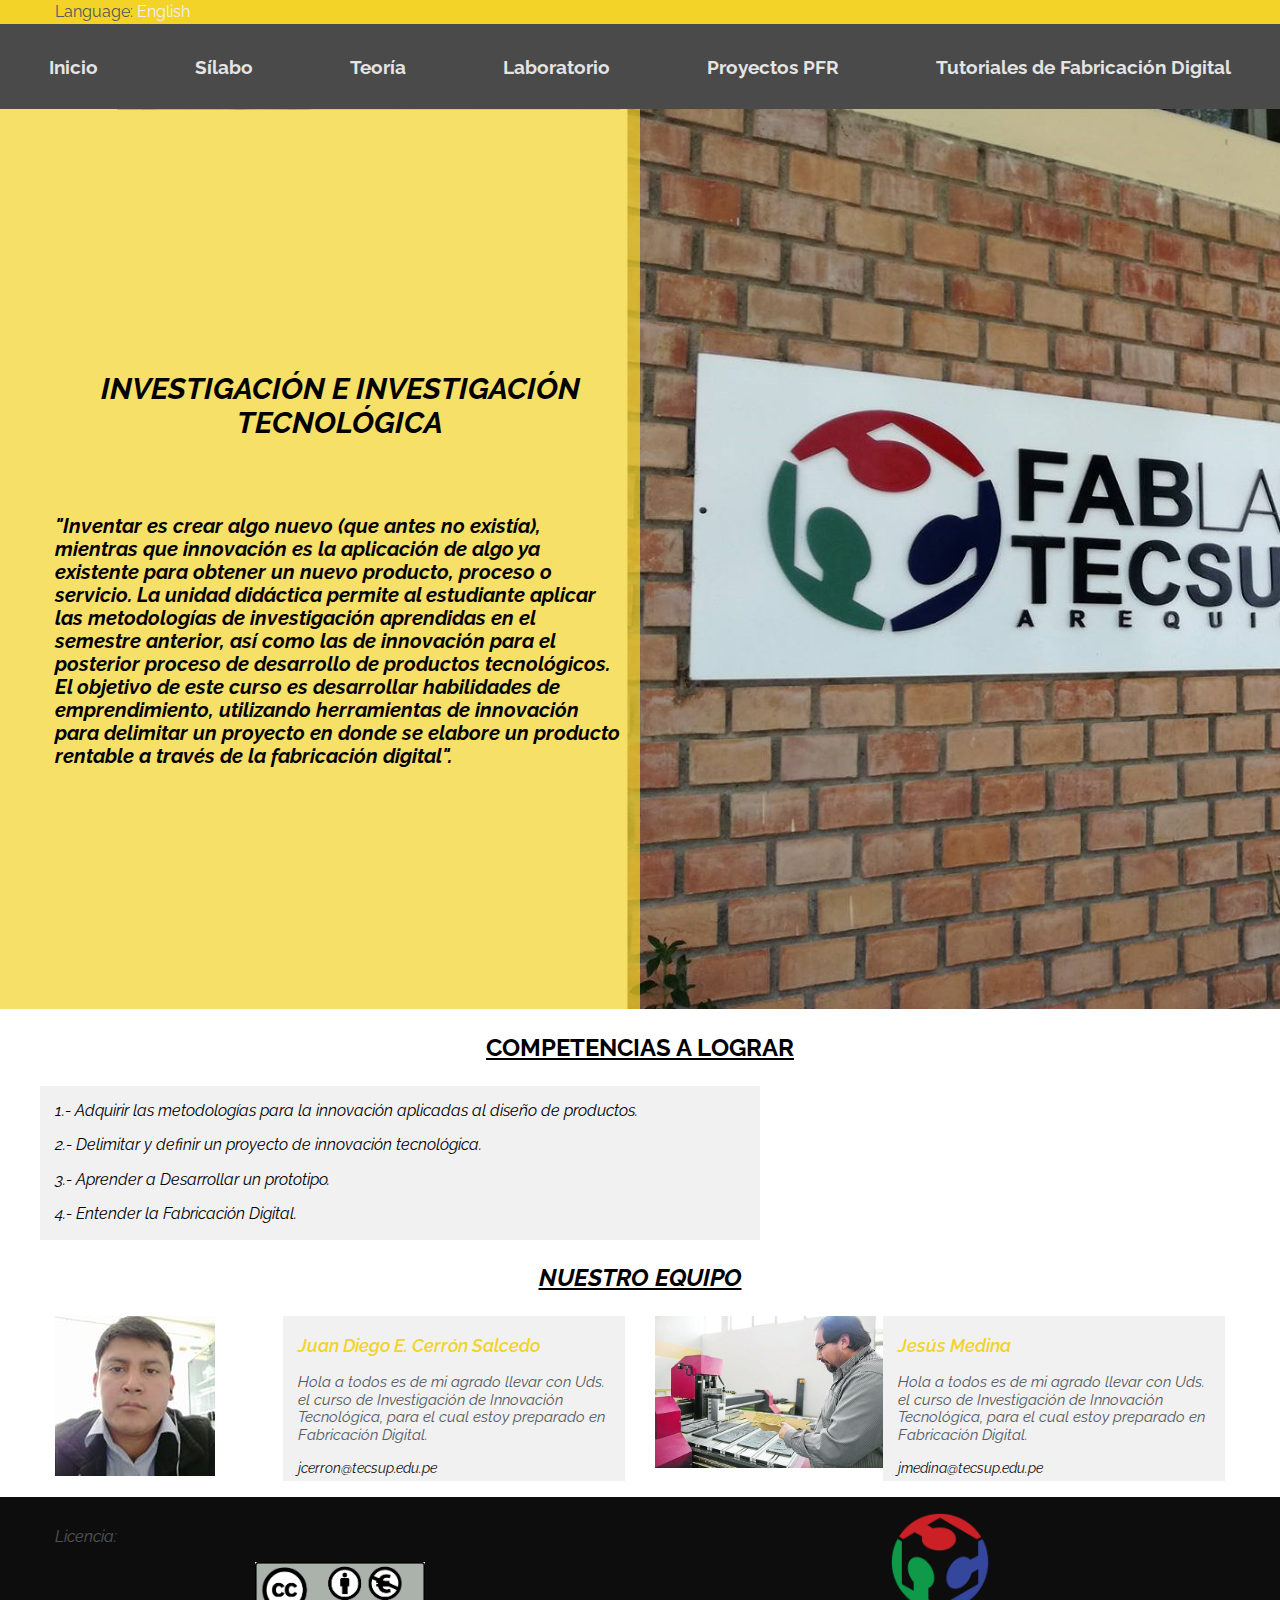
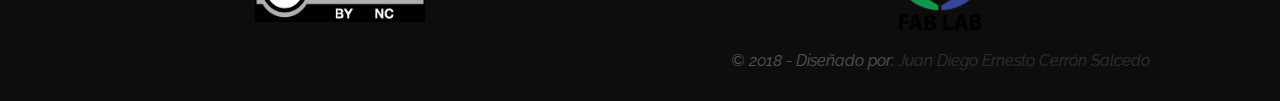
<file: index.html>
<!DOCTYPE html>
<html lang="en">
<head>
    <meta charset="UTF-8">
    <meta name="viewport" content="width=device-width, initial-scale=1.0">
    <meta http-equiv="X-UA-Compatible" content="ie=edge">
    <link rel="stylesheet" href="css/styles.css">
    <link href="https://file.myfontastic.com/GFdi3b86tZ4RquQn6hWJeh/icons.css" rel="stylesheet">
    <title>Investigación e Innovación Tecnológica</title>
</head>
<body>
    <div id="top">
        <div class="top">
            <div class="top__item">
                <p>Language: <a href="">English</a></p>
            </div>
        </div>
    </div>
    <div class="nav-toggle" id="main-nav-toggle"><i class="icon-navicon"></i></div>
    <nav class="main-nav" id="main-nav">
		<ul class="main-menu" id="main-menu">
      <li><a href="index.html"><H3>Inicio</H3></a><ul>
              <li><a href="#Acerca de IIT">Acerca del  Curso</a></li>
              <li><a href="#Competencias a lograr">Competencias a Lograr</a></li>
              <li><a href="#Acerca de Nosotros">Acerca de Nosotros</a></li>
            </ul>
      </li>
      <li><a href="6_Material_Enseñanza_Teoria/Material_Enseñanza_Teoria.html"><H3>Sílabo</H3></a><ul>
            </ul>
      </li>
      <li><a href=""><H3>Teoría</H3></a><ul>
              <li><a href="1_Cronograma_Teoria/Cronograma_Teoria.html">Plan de Temas y Criterios de Evaluación</a></li>
              <li><a href="6_Material_Enseñanza_Teoria/Material_Enseñanza_Teoria_Presentaciones.html">Presentaciones</a><ul>
            </ul>
          </ul>
      </li>
     <li><a href=""><H3>Laboratorio</H3></a><ul>
        <li><a href="2_Cronograma_Laboratorio/Cronograma_Laboratorio.html">Plan de Temas y Criterios de Evaluación</a></li>
        <li><a href="5_Material_Enseñanza_Laboratorio/Material_Enseñanza_Laboratorio_Presentaciones.html">Presentaciones y video Tutoriales</a><ul>
            </ul>
          </ul>
      </li>

      <li><a href=""><H3>Proyectos PFR</H3></a><ul>
      <li><a href="">Design Thinking</a><ul>
                      <li><a href="7_Proyectos_PFR_DT/Electrotecnia_Industrial_2018_1.html">Electrotecnia Industrial 4C4</a></li>
                      <li><a href="7_Proyectos_PFR_DT/Electronica_Automatizacion_2018_1.html">Electrónica y Automatización 4C5</a></li>
                      <li><a href="7_Proyectos_PFR_DT/Procesamiento_Minerales_2018_1.html">Procesamiento de Minerales 4C19</a></li>
             </ul>
      <li><a href="">Fabricación Digital</a><ul>
                      <li><a href="4_Proyectos_PFR/Electrotecnia_Industrial_2018_1.html">Electrotecnia Industrial 4C4</a></li>
                      <li><a href="4_Proyectos_PFR/Electronica_Automatizacion_2018_1.html">Electrónica y Automatización 4C5</a></li>
                      <li><a href="4_Proyectos_PFR/Procesamiento_Minerales_2018_1.html">Procesamiento de Minerales 4C19</a></li>
            </ul>
           </ul>
       </li>
      <li><a href=""><H3>Tutoriales de Fabricación Digital </H3></a><ul>
         <li><a href="3_Tutoriales_Fabricacion_Digital/Corte_Computador.html">Corte Controlado por Computador</a></li>
         <li><a href="3_Tutoriales_Fabricacion_Digital/Impresion_Escaneo_3D.html">Impresión y Escaneo 3D</a></li>
         <li><a href="3_Tutoriales_Fabricacion_Digital/Maquinado_Computador.html">Maquinado Controlado por Computador</a></li>
         <li><a href="3_Tutoriales_Fabricacion_Digital/Molde_Fundicion.html">Molde y Fundición</a></li>
         <!--<li><a href="">Diseño y Fabricación Electrónica</a></li>
         <li><a href="">Programación de Controladores</a></li>
         <li><a href="">Interfaz Gráfica y Desarrollo de Aplicaciones</a></li>-->

           </ul>
       </li>
</ul>
	</nav>
    <header id="header">
        <div class="main-header">

            <div class="main-header__copy">
                <!-- <div class="main-header__copy__title">
                    <h2>Lorem ipsum dolor sit, amet consectetur adipisicing elit.</h2>
                </div> -->
<a name="Acerca de IIT" id="Acerca de IIT"></a>
                <div class="main-header__copy__text">
                    <br><p><H2 style="text-align: center;"><em>INVESTIGACIÓN E INVESTIGACIÓN TECNOLÓGICA</em></H2></p></br>
                    <p><H4><em>"Inventar es crear algo nuevo (que antes no existía), mientras que innovación es la aplicación de algo ya existente para obtener un nuevo producto, proceso o servicio.
                      La unidad didáctica permite al estudiante aplicar las metodologías de investigación aprendidas en el semestre anterior, así como las de innovación para el posterior proceso de desarrollo de productos tecnológicos.
                      El objetivo de este curso es desarrollar habilidades de emprendimiento, utilizando herramientas de innovación para delimitar un proyecto en donde
                      se elabore un producto rentable a través de la fabricación digital".</em></H4></p>


                </div>
            </div>

        </div>
    </header>

    <div id="about">
        <div class="about">
            <div class="title">
<a name="Competencias a lograr" id="Competencias a lograr"></a>
                <h3><u>COMPETENCIAS A LOGRAR</u></h3>
            </div>
            <div class="team__item__description">
                <p><em>1.- Adquirir las metodologías para la innovación aplicadas al diseño de productos.</em>
                <p><em>2.- Delimitar y definir un proyecto de innovación tecnológica.
                <p><em>3.- Aprender a Desarrollar un prototipo.</em>
                <p><em>4.- Entender la Fabricación Digital.</em>
</p>

            </div>
        </div>
    </div>

    <div id="team">
        <div class="team">
            <div class="title">
<a name="Acerca de Nosotros" id="Acerca de Nosotros"></a>
                <h3><u>NUESTRO EQUIPO</u></h3>
            </div>
            <div class="team__item">
                <div class="team__item__img">
                    <img src="img/Juan Diego.jpg" alt="">
                </div>
                <div class="team__item__description">
                    <p class="team__item__description__name">Juan Diego E. Cerrón Salcedo</p>
                    <p class="team__item__description__info"><ALIGN="justify">Hola a todos es de mi agrado llevar con Uds. el curso de Investigación de Innovación Tecnológica, para el cual estoy preparado en Fabricación Digital.</p>
                    <a href="mailto:jcerron@tecsup.edu.pe" class="team__item__description__mail">jcerron@tecsup.edu.pe</a>
                </div>
            </div>
            <div class="team__item">
                <div class="team__item__img">
                    <img src="img/Jesus Medina.jpg" alt="">
                </div>
                <div class="team__item__description">
                    <p class="team__item__description__name">Jesús Medina</p>
                    <p class="team__item__description__info"><ALIGN="justify">Hola a todos es de mi agrado llevar con Uds. el curso de Investigación de Innovación Tecnológica, para el cual estoy preparado en Fabricación Digital.</p>
                    <a href="mailto:jmedina@tecsup.edu.pe" class="team__item__description__mail">jmedina@tecsup.edu.pe</a>
               </div>
         </div>
    </div>

    <footer id="footer">
            <div class="footer">
                <div class="footer__licencia">
                    <p>Licencia:</p>
                    <img src="img/licencia.png" alt="">
                </div>
                <div class="footer__copy">
                    <img src="img/fablab.png" alt="">
                    <p>&copy; 2018 - Diseñado por: <a href="mailto:jcerron@tecsup.edu.pe">Juan Diego Ernesto Cerrón Salcedo</a></p>
                </div>
            </div>
        </footer>
    <script src="/js/script.js"></script>
	<script>
		edgrid.menu('main-nav','main-menu');
	</script>
</body>
</html>
</file>
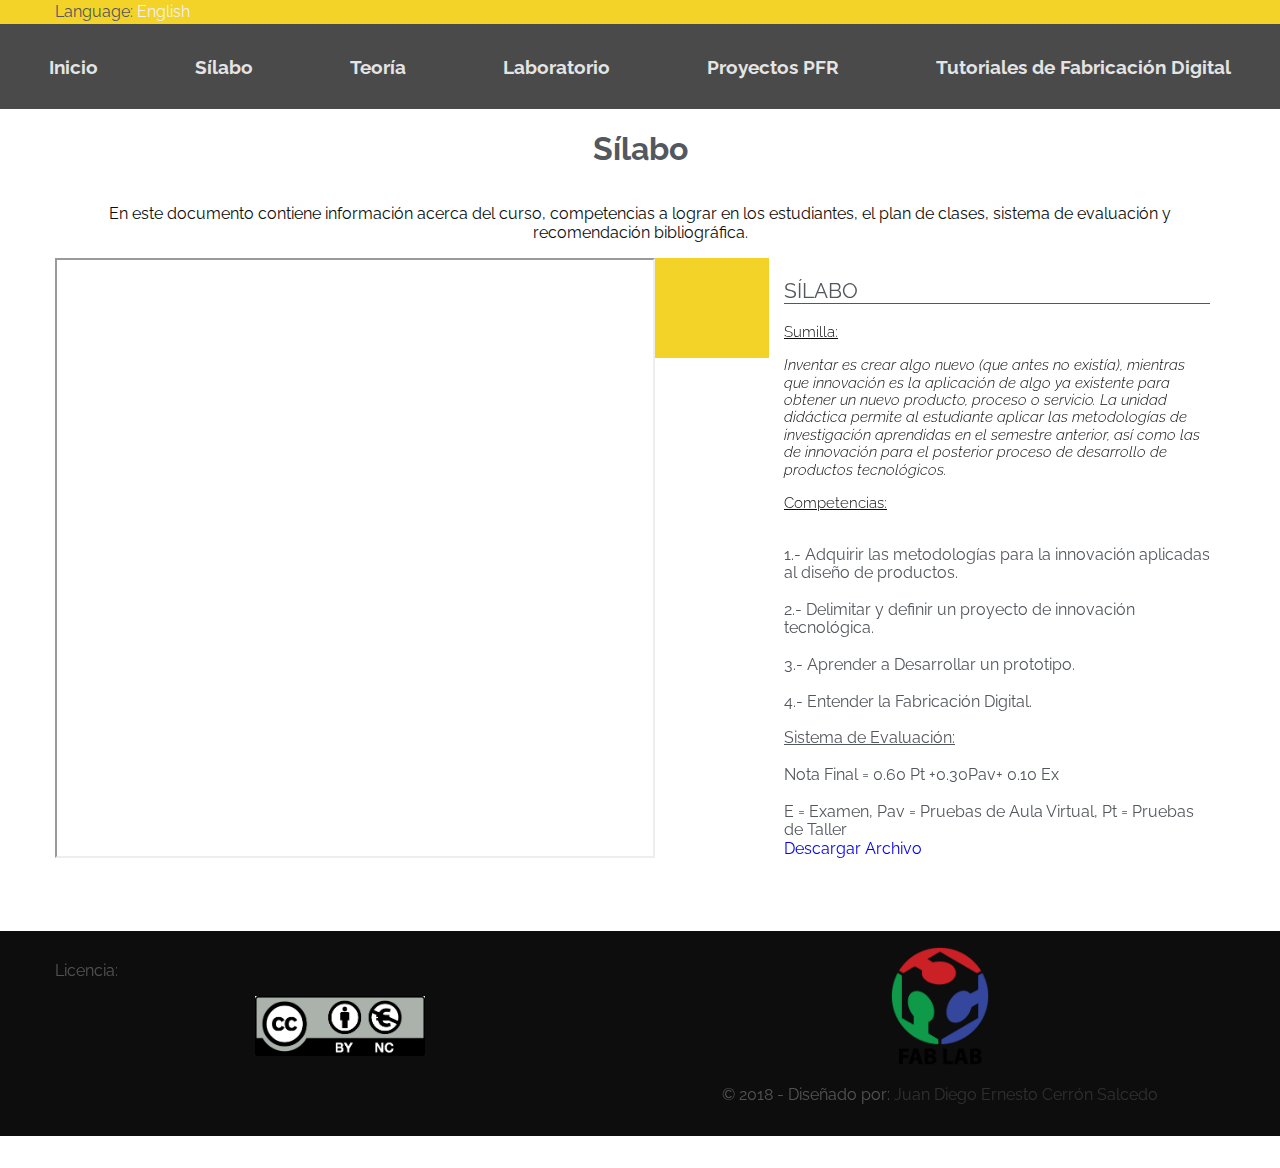
<file: 6_Material_Enseñanza_Teoria/Material_Enseñanza_Teoria.html>
<!DOCTYPE html>
<html lang="en">
<head>
    <meta charset="UTF-8">
    <meta name="viewport" content="width=device-width, initial-scale=1.0">
    <meta http-equiv="X-UA-Compatible" content="ie=edge">
    <link rel="stylesheet" href="../css/styles.css">
    <link href="https://file.myfontastic.com/GFdi3b86tZ4RquQn6hWJeh/icons.css" rel="stylesheet">
    <title>Sílabo</title>
</head>
<body>
  <div id="top">
      <div class="top">
          <div class="top__item">
              <p>Language: <a href="">English</a></p>
          </div>
      </div>
  </div>
  <div class="nav-toggle" id="main-nav-toggle"><i class="icon-navicon"></i></div>
  <nav class="main-nav" id="main-nav">
  <ul class="main-menu" id="main-menu">
    <li><a href="../index.html"><H3>Inicio</H3></a>
    </li>
    <li><a href="../6_Material_Enseñanza_Teoria/Material_Enseñanza_Teoria.html"><H3>Sílabo</H3></a><ul>
          </ul>
    </li>
    <li><a href=""><H3>Teoría</H3></a><ul>
            <li><a href="../1_Cronograma_Teoria/Cronograma_Teoria.html">Plan de Temas y Criterios de Evaluación</a></li>
            <li><a href="../6_Material_Enseñanza_Teoria/Material_Enseñanza_Teoria_Presentaciones.html">Presentaciones</a><ul>
            </ul>
        </ul>
    </li>
   <li><a href=""><H3>Laboratorio</H3></a><ul>
      <li><a href="../2_Cronograma_Laboratorio/Cronograma_Laboratorio.html">Plan de Temas y Criterios de Evaluación</a></li>
      <li><a href="../5_Material_Enseñanza_Laboratorio/Material_Enseñanza_Laboratorio_Presentaciones.html">Presentaciones y Video Tutoriales</a><ul>
          </ul>
        </ul>
    </li>

    <li><a href=""><H3>Proyectos PFR</H3></a><ul>
    <li><a href="">Design Thinking</a><ul>
                    <li><a href="../7_Proyectos_PFR_DT/Electrotecnia_Industrial_2018_1.html">Electrotecnia Industrial 4C4</a></li>
                    <li><a href="../7_Proyectos_PFR_DT/Electronica_Automatizacion_2018_1.html">Electrónica y Automatización 4C5</a></li>
                    <li><a href="../7_Proyectos_PFR_DT/Procesamiento_Minerales_2018_1.html">Procesamiento de Minerales 4C19</a></li>
           </ul>
    <li><a href="">Fabricación Digital</a><ul>
                    <li><a href="../4_Proyectos_PFR/Electrotecnia_Industrial_2018_1.html">Electrotecnia Industrial 4C4</a></li>
                    <li><a href="../4_Proyectos_PFR/Electronica_Automatizacion_2018_1.html">Electrónica y Automatización 4C5</a></li>
                    <li><a href="../4_Proyectos_PFR/Procesamiento_Minerales_2018_1.html">Procesamiento de Minerales 4C19</a></li>
          </ul>
         </ul>
     </li>
    <li><a href=""><H3>Tutoriales de Fabricación Digital </H3></a><ul>
       <li><a href="../3_Tutoriales_Fabricacion_Digital/Corte_Computador.html">Corte Controlado por Computador</a></li>
       <li><a href="../3_Tutoriales_Fabricacion_Digital/Impresion_Escaneo_3D.html">Impresión y Escaneo 3D</a></li>
       <li><a href="../3_Tutoriales_Fabricacion_Digital/Maquinado_Computador.html">Maquinado Controlado por Computador</a></li>
       <li><a href="../3_Tutoriales_Fabricacion_Digital/Molde_Fundicion.html">Molde y Fundición</a></li>
       <!--<li><a href="">Diseño y Fabricación Electrónica</a></li>
       <li><a href="">Programación de Controladores</a></li>
       <li><a href="">Interfaz Gráfica y Desarrollo de Aplicaciones</a></li>-->

         </ul>
     </li>
  </ul>
	</nav>

    <div id="think">
        <div class="think__title">
            <div class="think__title__text">
                <h1>Sílabo</h1>
            </div>
            <div class="think__title__content">
                <p>En este documento contiene información acerca del curso, competencias a lograr en los estudiantes, el plan de clases, sistema de evaluación y recomendación bibliográfica. </p>
        </div>

        <div class="think">
            <div class="think__img">
              <iframe src="https://docs.google.com/document/d/e/2PACX-1vRh70duDLA3SrHoslt5zwKpslZwt0U0OVcfEZK6LXbBDjof5W4cW5C3kKZX0SXw755s_f0g63owXErg/pub?embedded=true"height="600px" width="600"></iframe>
              </br>
              </br>
              </br>
            </div>
            <div class="think__details">
                <div class="think__details__icon">
                    <i class="icon-speech-streamline-talk-user"></i>
                </div>
                <div class="think__details__info">
                    <p class="think__details__info__title">Sílabo</p>
                    <p class="think__details__info__cont"><u>Sumilla:</u></p>
                    <p class="think__details__info__cont"><em>Inventar es crear algo nuevo (que antes no existía), mientras que innovación es la aplicación de algo ya existente para obtener un nuevo producto, proceso o servicio. La unidad didáctica permite al estudiante aplicar las metodologías de investigación aprendidas en el semestre anterior, así como las de innovación para el posterior proceso de desarrollo de productos tecnológicos.</em></p>
                    <p class="think__details__info__cont"><u>Competencias:</u></p>
                    <br class="think__details__info__cont">1.- Adquirir las metodologías para la innovación aplicadas al diseño de productos.</br>
                    <br class="think__details__info__cont">2.- Delimitar y definir un proyecto de innovación tecnológica.</br>
                    <br class="think__details__info__cont">3.- Aprender a Desarrollar un prototipo.</br>
                    <br class="think__details__info__cont">4.- Entender la Fabricación Digital.</br>
                    <br class="think__details__info__cont"><u>Sistema de Evaluación:</u></br>
                    <br class="think__details__info__cont">Nota Final =  0.60 Pt +0.30Pav+ 0.10 Ex</br>
                    <br class="think__details__info__cont">E = Examen, Pav = Pruebas de Aula Virtual, Pt = Pruebas de Taller</br>
                    <a href="https://docs.google.com/document/d/1FF2P6dkikQjltPiiAlfhLVCnh3FA_BWyBHNA_II2pq0/edit?usp=sharing" target="_blank" class="think__details__extra__description">Descargar Archivo</a>

                    <!--<a href="https://drive.google.com/file/d/1c3Ye4vkA4gnPsGZOI7vDa4BWMDhzUlxv/view?usp=sharing" target="_blank" class="think__details__extra__description">Guía de Procedimiento</a>-->

                </div>

                <!-- <div class="think__details__extra">
                    <p class="think__details__extra__title">Respuestas</p>
                    <p>En el presente documento se muestra el análisis total del problema, basándonos en las respuestas de los encuestados.</p>
                    <a href="https://drive.google.com/open?id=1K4NFkj3El4lRBq5SVDEvw3mak2-1AWdu" target="_blank" class="think__details__extra__description">Documento - Respuestas</a>
                </div>
                <div class="think__details__extra">
                    <p class="think__details__extra__title">Respuestas Encuesta</p>
                    <p>En el presente archvo muestra a detalle los resultados de la encuesta a los estudiantes, sobre el servicio de atención en ambas cafeterías.</p>
                    <a href="https://drive.google.com/open?id=1PHGLUB1CPTJZH-x0X2J5i2ZnAt8MoD09" target="_blank" class="think__details__extra__description">Documento - Respuestas Encuesta</a>
                </div> -->
            </div>
        </div>
    </div>
    <footer id="footer">
            <div class="footer">
                <div class="footer__licencia">
                    <p>Licencia:</p>
                    <img src="../img/licencia.png" alt="">
                </div>
                <div class="footer__copy">
                    <img src="../img/fablab.png" alt="">
                    <p>&copy; 2018 - Diseñado por: <a href="mailto:jcerron@tecsup.edu.pe">Juan Diego Ernesto Cerrón Salcedo</a></p>
                </div>
            </div>
        </footer>
    <script src="../js/script.js"></script>
	<script>
		edgrid.menu('main-nav','main-menu');
	</script>
</body>
</html>
</file>
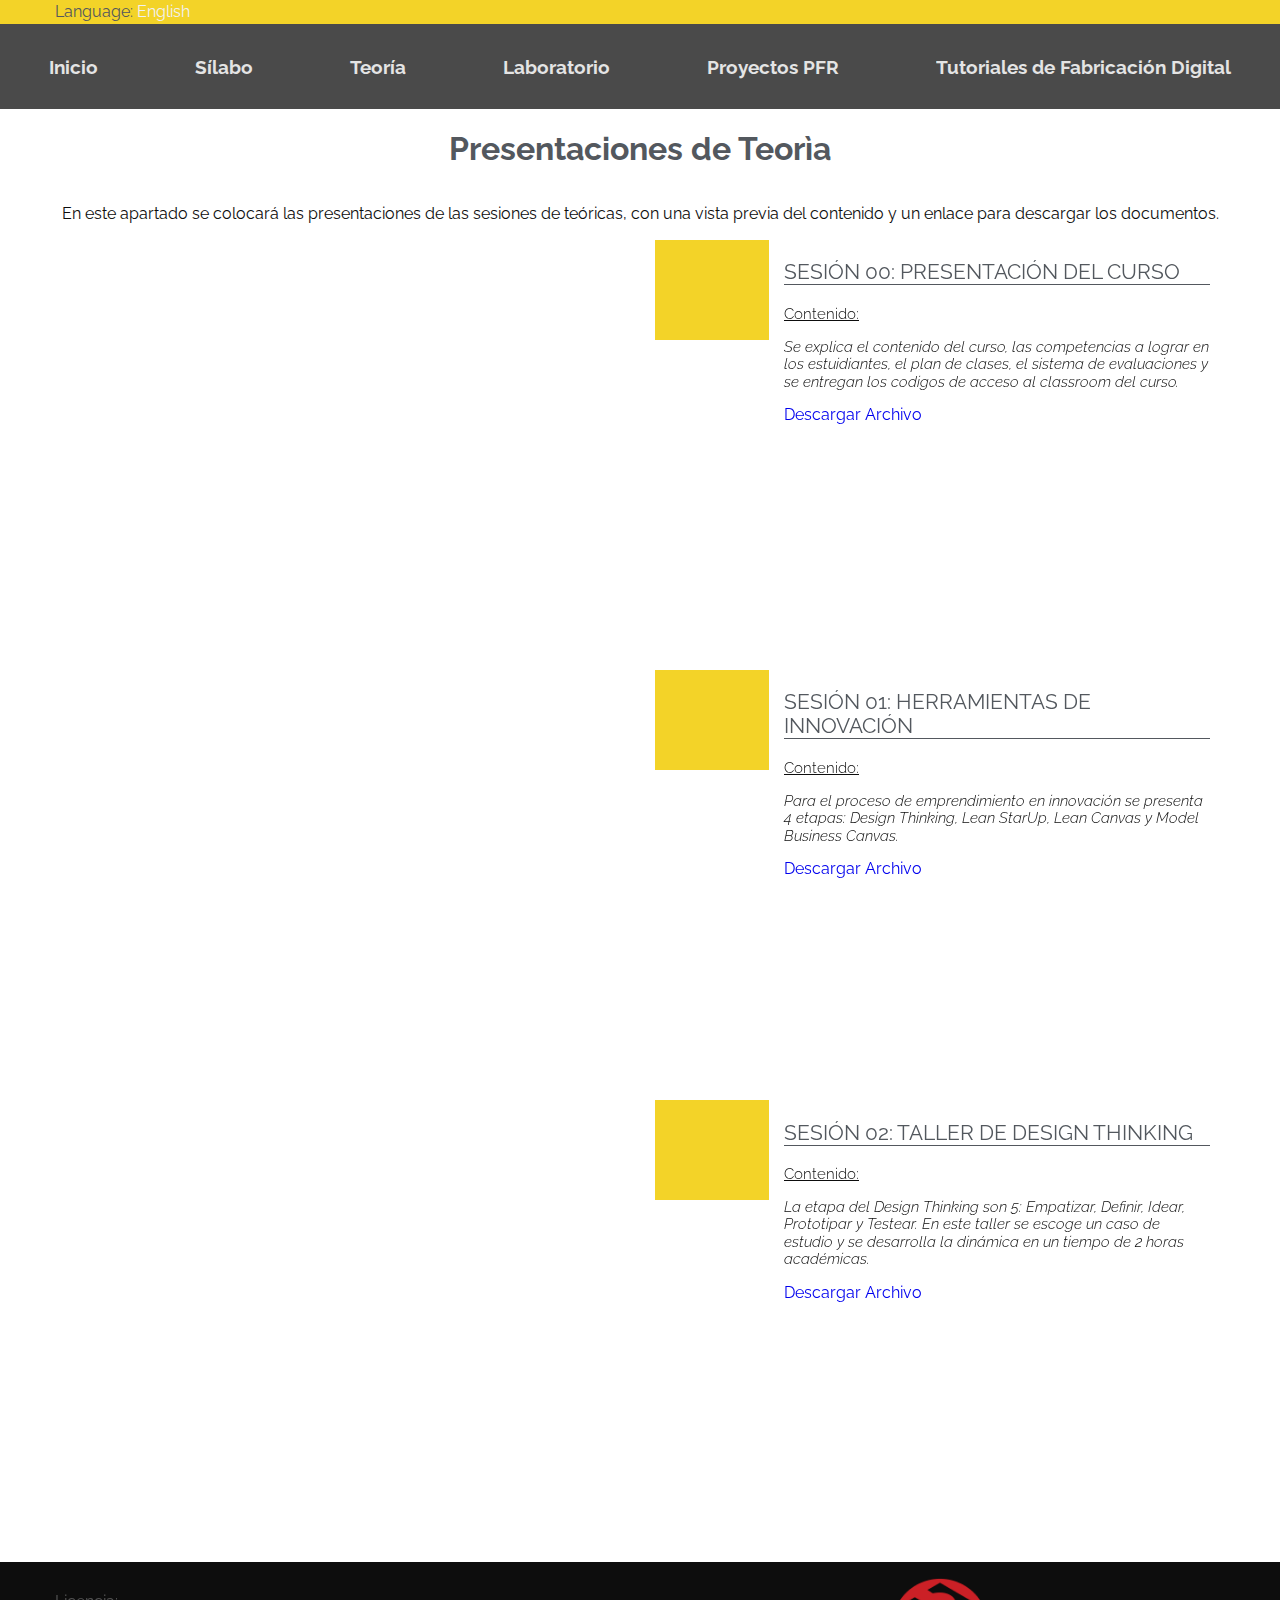
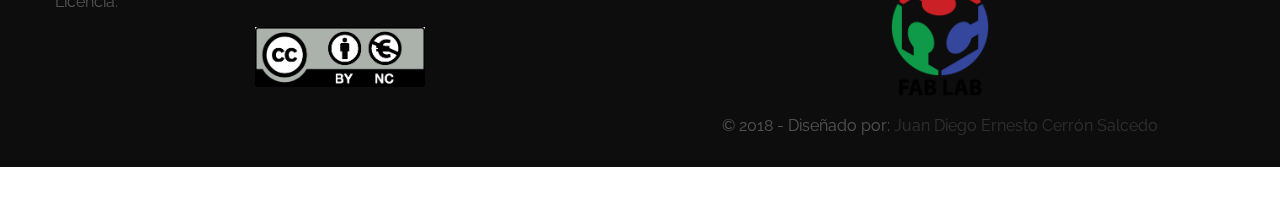
<file: 6_Material_Enseñanza_Teoria/Material_Enseñanza_Teoria_Presentaciones.html>
<!DOCTYPE html>
<html lang="en">
<head>
    <meta charset="UTF-8">
    <meta name="viewport" content="width=device-width, initial-scale=1.0">
    <meta http-equiv="X-UA-Compatible" content="ie=edge">
    <link rel="stylesheet" href="../css/styles.css">
    <link href="https://file.myfontastic.com/GFdi3b86tZ4RquQn6hWJeh/icons.css" rel="stylesheet">
    <title>Presentaciones de Teorìa</title>
</head>
<body>
  <div id="top">
      <div class="top">
          <div class="top__item">
              <p>Language: <a href="">English</a></p>
          </div>
      </div>
  </div>
  <div class="nav-toggle" id="main-nav-toggle"><i class="icon-navicon"></i></div>
  <nav class="main-nav" id="main-nav">
  <ul class="main-menu" id="main-menu">
    <li><a href="../index.html"><H3>Inicio</H3></a>
    </li>
    <li><a href="../6_Material_Enseñanza_Teoria/Material_Enseñanza_Teoria.html"><H3>Sílabo</H3></a><ul>
          </ul>
    </li>
    <li><a href=""><H3>Teoría</H3></a><ul>
            <li><a href="../1_Cronograma_Teoria/Cronograma_Teoria.html">Plan de Temas y Criterios de Evaluación</a></li>
            <li><a href="../6_Material_Enseñanza_Teoria/Material_Enseñanza_Teoria_Presentaciones.html">Presentaciones</a><ul>
            </ul>
        </ul>
    </li>
   <li><a href=""><H3>Laboratorio</H3></a><ul>
      <li><a href="../2_Cronograma_Laboratorio/Cronograma_Laboratorio.html">Plan de Temas y Criterios de Evaluación</a></li>
      <li><a href="../5_Material_Enseñanza_Laboratorio/Material_Enseñanza_Laboratorio_Presentaciones.html">Presentaciones y Video Tutoriales</a><ul>
          </ul>
        </ul>
    </li>

    <li><a href=""><H3>Proyectos PFR</H3></a><ul>
    <li><a href="">Design Thinking</a><ul>
                    <li><a href="../7_Proyectos_PFR_DT/Electrotecnia_Industrial_2018_1.html">Electrotecnia Industrial 4C4</a></li>
                    <li><a href="../7_Proyectos_PFR_DT/Electronica_Automatizacion_2018_1.html">Electrónica y Automatización 4C5</a></li>
                    <li><a href="../7_Proyectos_PFR_DT/Procesamiento_Minerales_2018_1.html">Procesamiento de Minerales 4C19</a></li>
           </ul>
    <li><a href="">Fabricación Digital</a><ul>
                    <li><a href="../4_Proyectos_PFR/Electrotecnia_Industrial_2018_1.html">Electrotecnia Industrial 4C4</a></li>
                    <li><a href="../4_Proyectos_PFR/Electronica_Automatizacion_2018_1.html">Electrónica y Automatización 4C5</a></li>
                    <li><a href="../4_Proyectos_PFR/Procesamiento_Minerales_2018_1.html">Procesamiento de Minerales 4C19</a></li>
          </ul>
         </ul>
     </li>
    <li><a href=""><H3>Tutoriales de Fabricación Digital </H3></a><ul>
       <li><a href="../3_Tutoriales_Fabricacion_Digital/Corte_Computador.html">Corte Controlado por Computador</a></li>
       <li><a href="../3_Tutoriales_Fabricacion_Digital/Impresion_Escaneo_3D.html">Impresión y Escaneo 3D</a></li>
       <li><a href="../3_Tutoriales_Fabricacion_Digital/Maquinado_Computador.html">Maquinado Controlado por Computador</a></li>
       <li><a href="../3_Tutoriales_Fabricacion_Digital/Molde_Fundicion.html">Molde y Fundición</a></li>
       <!--<li><a href="">Diseño y Fabricación Electrónica</a></li>
       <li><a href="">Programación de Controladores</a></li>
       <li><a href="">Interfaz Gráfica y Desarrollo de Aplicaciones</a></li>-->

         </ul>
     </li>
  </ul>
	</nav>

    <div id="think">
        <div class="think__title">
            <div class="think__title__text">
                <h1>Presentaciones de Teorìa</h1>
            </div>
            <div class="think__title__content">
                <p>En este apartado se colocará las presentaciones de las sesiones de teóricas, con una vista previa del contenido y un enlace para descargar los documentos.</p>
        </div>

        <div class="think">
            <div class="think__img">
            <iframe src="https://docs.google.com/presentation/d/e/2PACX-1vS3MQLyQi_K3VCrPj9B6yAWm2s2Ey2qItMPhjpXFCcKAwqfNnxF0F-sxrAUZcoTeb2To7fy_NrJk2Y7/embed?start=false&loop=true&delayms=10000" frameborder="0" width="640" height="389" allowfullscreen="true" mozallowfullscreen="true" webkitallowfullscreen="true"></iframe>
              </br>
              </br>
              </br>
            </div>
            <div class="think__details">
                <div class="think__details__icon">
                    <i class="icon-speech-streamline-talk-user"></i>
                </div>
                <div class="think__details__info">
                    <p class="think__details__info__title">Sesión 00: Presentación del Curso</p>
                    <p class="think__details__info__cont"><u>Contenido:</u></p>
                    <p class="think__details__info__cont"><em>Se explica el contenido del curso, las competencias a lograr en los estuidiantes, el plan de clases, el sistema de evaluaciones y se entregan los codigos de acceso al classroom del curso. </em></p>
                    <a href="https://docs.google.com/presentation/d/1GU63MsSwWij5hSGUi2HYvHTY5YKPmiAx_zumTISJJk4/edit?usp=sharing" target="_blank" class="think__details__extra__description">Descargar Archivo</a>

                    <!--<a href="https://drive.google.com/file/d/1c3Ye4vkA4gnPsGZOI7vDa4BWMDhzUlxv/view?usp=sharing" target="_blank" class="think__details__extra__description">Guía de Procedimiento</a>-->

                </div>

                <!-- <div class="think__details__extra">
                    <p class="think__details__extra__title">Respuestas</p>
                    <p>En el presente documento se muestra el análisis total del problema, basándonos en las respuestas de los encuestados.</p>
                    <a href="https://drive.google.com/open?id=1K4NFkj3El4lRBq5SVDEvw3mak2-1AWdu" target="_blank" class="think__details__extra__description">Documento - Respuestas</a>
                </div>
                <div class="think__details__extra">
                    <p class="think__details__extra__title">Respuestas Encuesta</p>
                    <p>En el presente archvo muestra a detalle los resultados de la encuesta a los estudiantes, sobre el servicio de atención en ambas cafeterías.</p>
                    <a href="https://drive.google.com/open?id=1PHGLUB1CPTJZH-x0X2J5i2ZnAt8MoD09" target="_blank" class="think__details__extra__description">Documento - Respuestas Encuesta</a>
                </div> -->
            </div>
        </div>
        <div class="think">
            <div class="think__img">
            <iframe src="https://docs.google.com/presentation/d/e/2PACX-1vRZ8T9kaXJQNy_IJmg6i5fAkR-lZHbl4zrdKhayTqxL-cCgTTYSEbqDzDsoq-eFe89ntOraJJckoqdB/embed?start=false&loop=false&delayms=10000" frameborder="0" width="640" height="389" allowfullscreen="true" mozallowfullscreen="true" webkitallowfullscreen="true"></iframe>
              </br>
              </br>
              </br>
            </div>
            <div class="think__details">
                <div class="think__details__icon">
                    <i class="icon-speech-streamline-talk-user"></i>
                </div>
                <div class="think__details__info">
                  <p class="think__details__info__title">Sesión 01: Herramientas de Innovación</p>
                  <p class="think__details__info__cont"><u>Contenido:</u></p>
                  <p class="think__details__info__cont"><em>Para el proceso de emprendimiento en innovación se presenta 4 etapas: Design Thinking, Lean StarUp, Lean Canvas y Model Business Canvas.</em></p>
                  <a href="https://docs.google.com/presentation/d/1GU63MsSwWij5hSGUi2HYvHTY5YKPmiAx_zumTISJJk4/edit?usp=sharing" target="_blank" class="think__details__extra__description">Descargar Archivo</a>
                    <!--<a href="https://drive.google.com/file/d/1c3Ye4vkA4gnPsGZOI7vDa4BWMDhzUlxv/view?usp=sharing" target="_blank" class="think__details__extra__description">Guía de Procedimiento</a>-->

                </div>

                <!-- <div class="think__details__extra">
                    <p class="think__details__extra__title">Respuestas</p>
                    <p>En el presente documento se muestra el análisis total del problema, basándonos en las respuestas de los encuestados.</p>
                    <a href="https://drive.google.com/open?id=1K4NFkj3El4lRBq5SVDEvw3mak2-1AWdu" target="_blank" class="think__details__extra__description">Documento - Respuestas</a>
                </div>
                <div class="think__details__extra">
                    <p class="think__details__extra__title">Respuestas Encuesta</p>
                    <p>En el presente archvo muestra a detalle los resultados de la encuesta a los estudiantes, sobre el servicio de atención en ambas cafeterías.</p>
                    <a href="https://drive.google.com/open?id=1PHGLUB1CPTJZH-x0X2J5i2ZnAt8MoD09" target="_blank" class="think__details__extra__description">Documento - Respuestas Encuesta</a>
                </div> -->
            </div>
        </div>
        <div class="think">
            <div class="think__img">
            <iframe src="https://docs.google.com/presentation/d/e/2PACX-1vTgpzIpUAa_lQ50D4rTgkkOTZzJBWQ-Dx5JUUANdTVfA6lYyJYM-fGKZbzjeN_sQTec8-ifVd3jz822/embed?start=false&loop=true&delayms=10000" frameborder="0" width="640" height="389" allowfullscreen="true" mozallowfullscreen="true" webkitallowfullscreen="true"></iframe>
              </br>
              </br>
              </br>
            </div>
            <div class="think__details">
                <div class="think__details__icon">
                    <i class="icon-speech-streamline-talk-user"></i>
                </div>
                <div class="think__details__info">
                  <p class="think__details__info__title">Sesión 02: Taller de Design Thinking</p>
                  <p class="think__details__info__cont"><u>Contenido:</u></p>
                  <p class="think__details__info__cont"><em>La etapa del Design Thinking son 5: Empatizar, Definir, Idear, Prototipar y Testear. En este taller se escoge un caso de estudio y se desarrolla la dinámica en un tiempo de 2 horas académicas.</em></p>
                  <a href="https://docs.google.com/presentation/d/16QCi6K21wzVO8lwfLjTHofTcJ6sDdb47xT0ozwBBzvU/edit?usp=sharing" target="_blank" class="think__details__extra__description">Descargar Archivo</a>
                    <!--<a href="https://drive.google.com/file/d/1c3Ye4vkA4gnPsGZOI7vDa4BWMDhzUlxv/view?usp=sharing" target="_blank" class="think__details__extra__description">Guía de Procedimiento</a>-->

                </div>

                <!-- <div class="think__details__extra">
                    <p class="think__details__extra__title">Respuestas</p>
                    <p>En el presente documento se muestra el análisis total del problema, basándonos en las respuestas de los encuestados.</p>
                    <a href="https://drive.google.com/open?id=1K4NFkj3El4lRBq5SVDEvw3mak2-1AWdu" target="_blank" class="think__details__extra__description">Documento - Respuestas</a>
                </div>
                <div class="think__details__extra">
                    <p class="think__details__extra__title">Respuestas Encuesta</p>
                    <p>En el presente archvo muestra a detalle los resultados de la encuesta a los estudiantes, sobre el servicio de atención en ambas cafeterías.</p>
                    <a href="https://drive.google.com/open?id=1PHGLUB1CPTJZH-x0X2J5i2ZnAt8MoD09" target="_blank" class="think__details__extra__description">Documento - Respuestas Encuesta</a>
                </div> -->
            </div>
        </div>
    </div>
    <footer id="footer">
            <div class="footer">
                <div class="footer__licencia">
                    <p>Licencia:</p>
                    <img src="../img/licencia.png" alt="">
                </div>
                <div class="footer__copy">
                    <img src="../img/fablab.png" alt="">
                    <p>&copy; 2018 - Diseñado por: <a href="mailto:jcerron@tecsup.edu.pe">Juan Diego Ernesto Cerrón Salcedo</a></p>
                </div>
            </div>
        </footer>
    <script src="../js/script.js"></script>
	<script>
		edgrid.menu('main-nav','main-menu');
	</script>
</body>
</html>
</file>
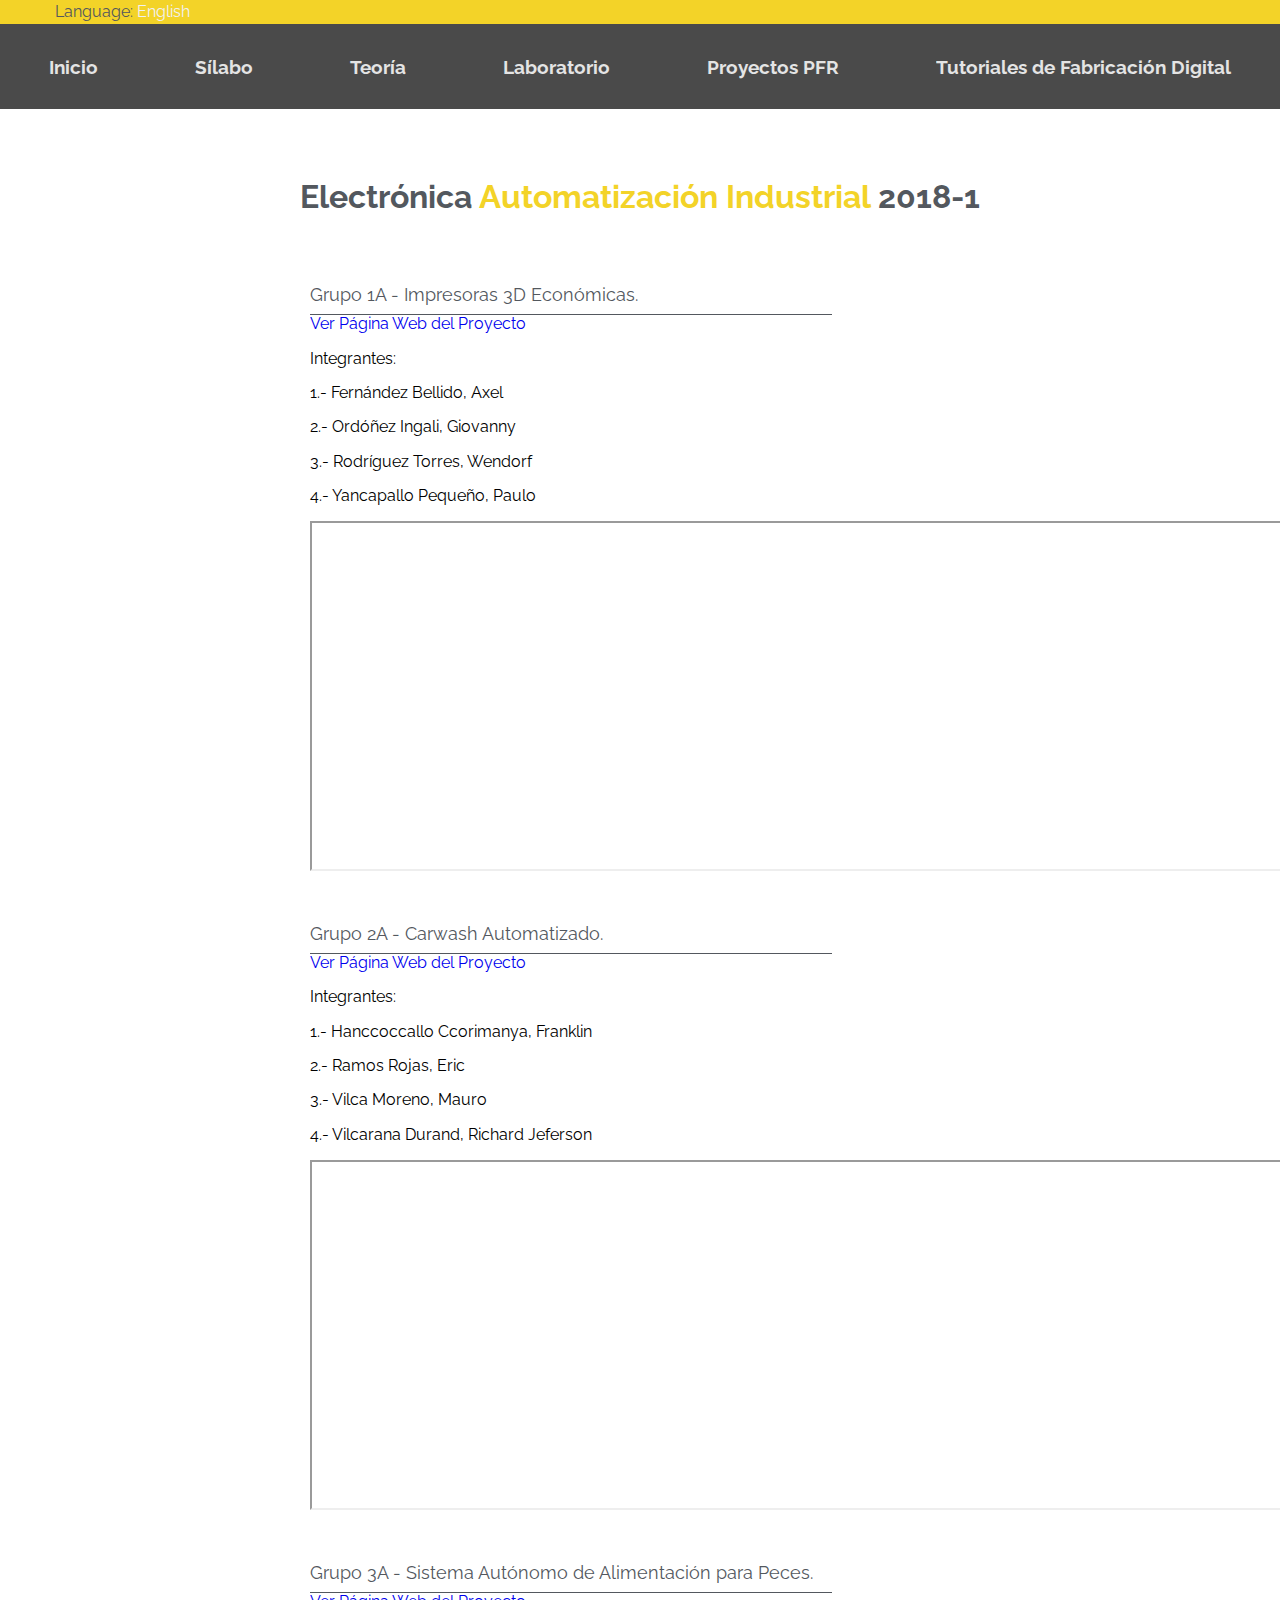
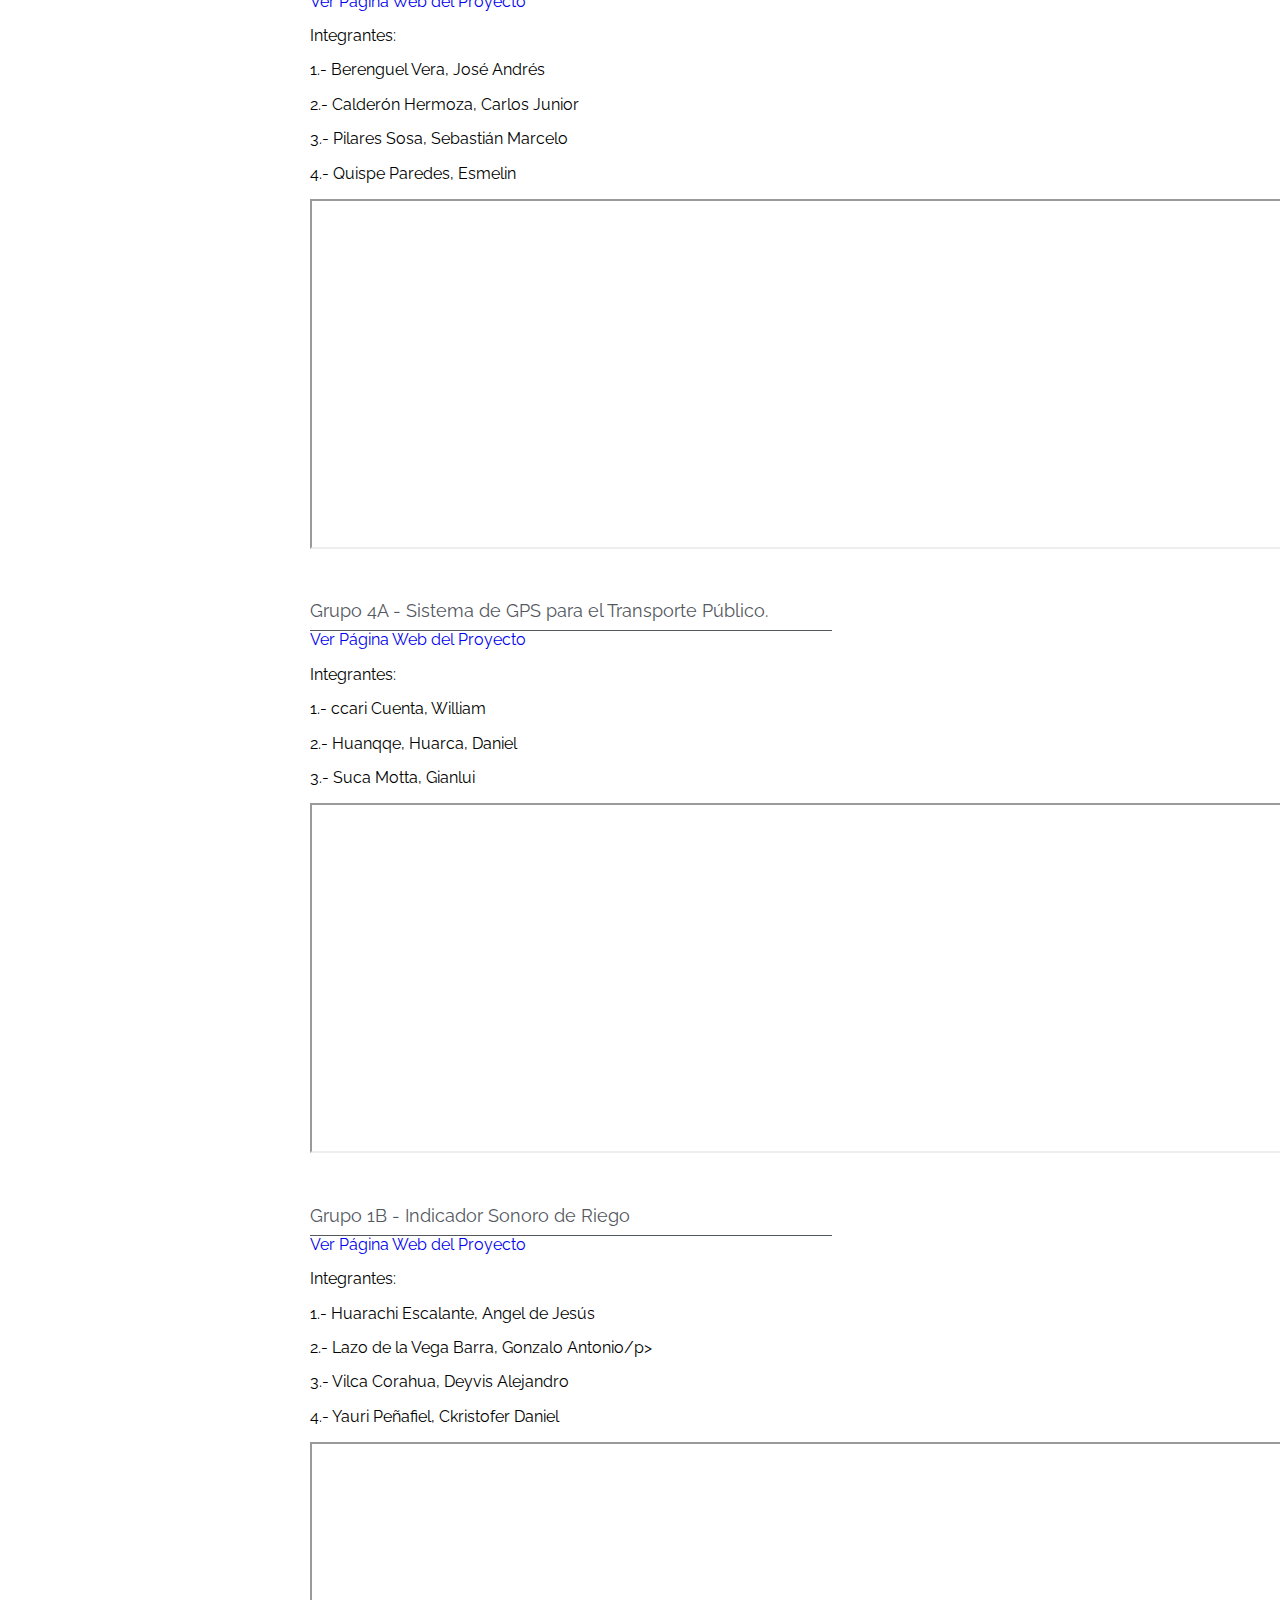
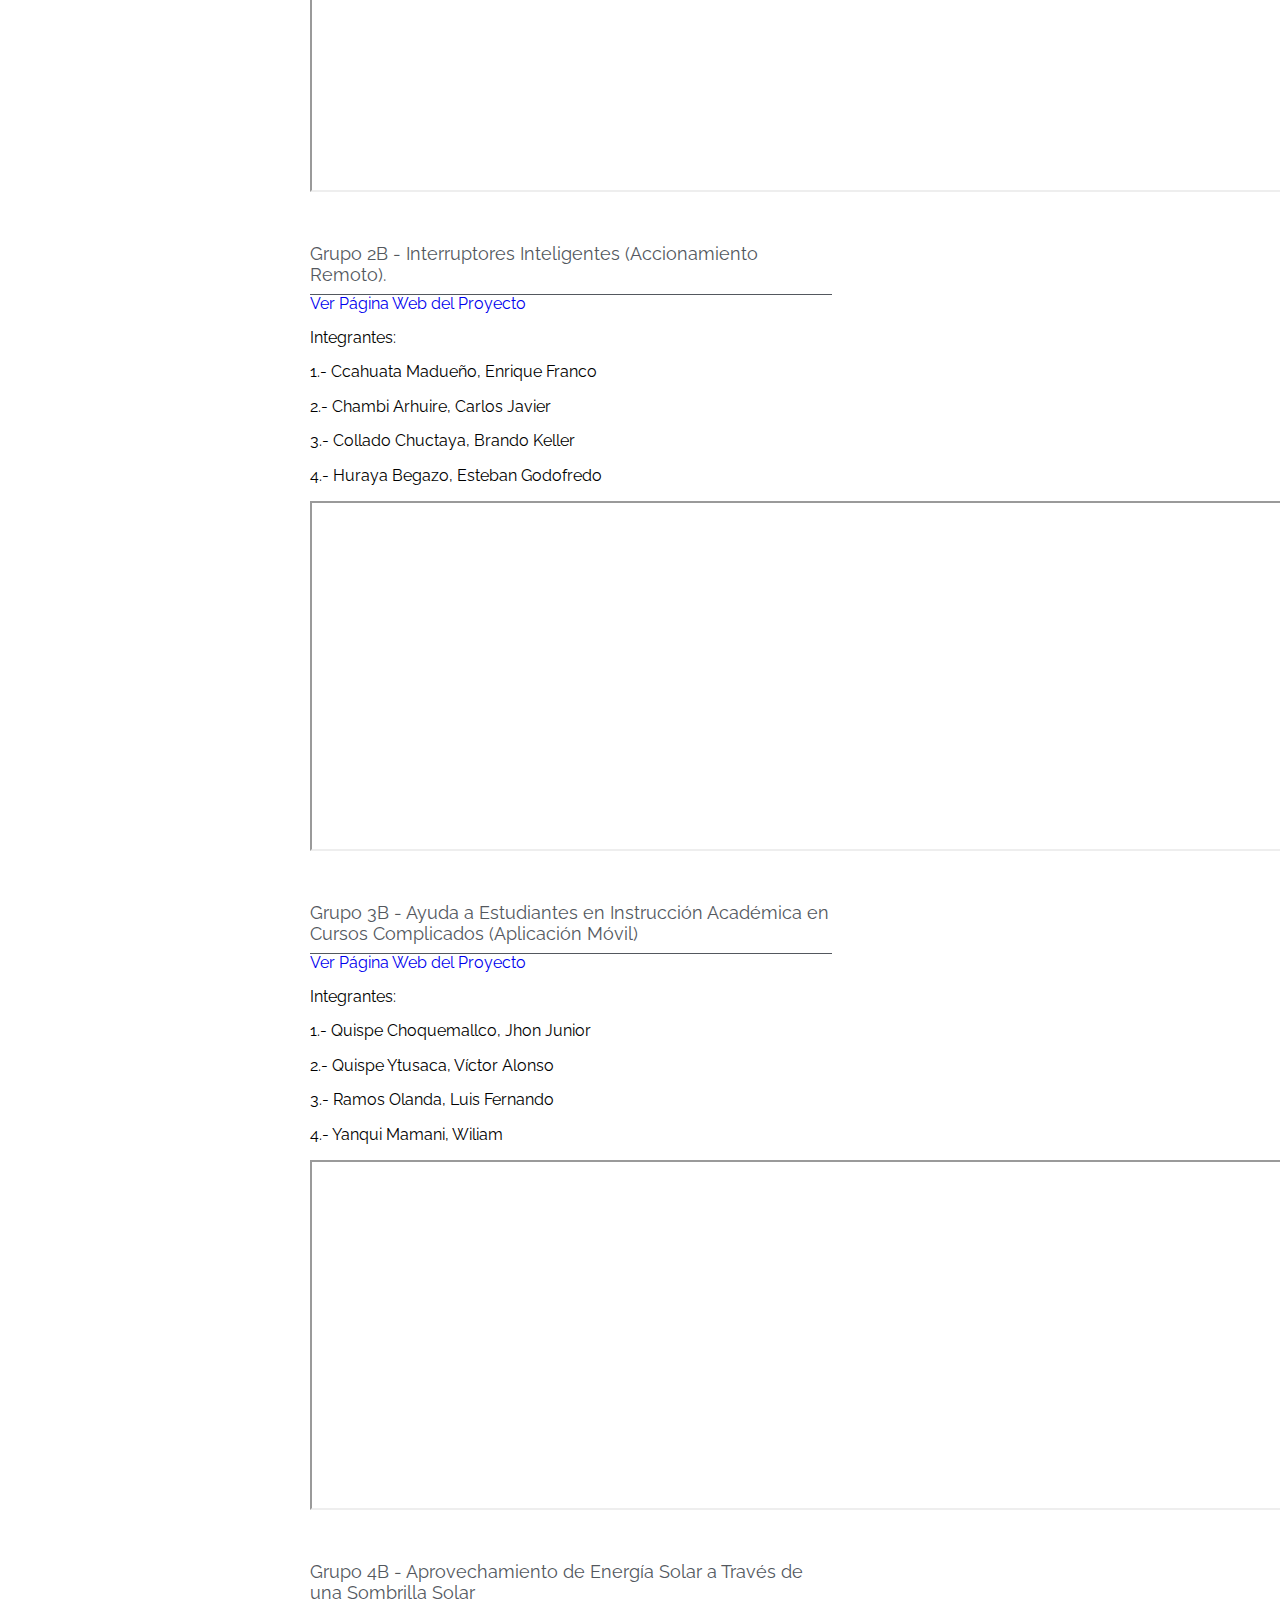
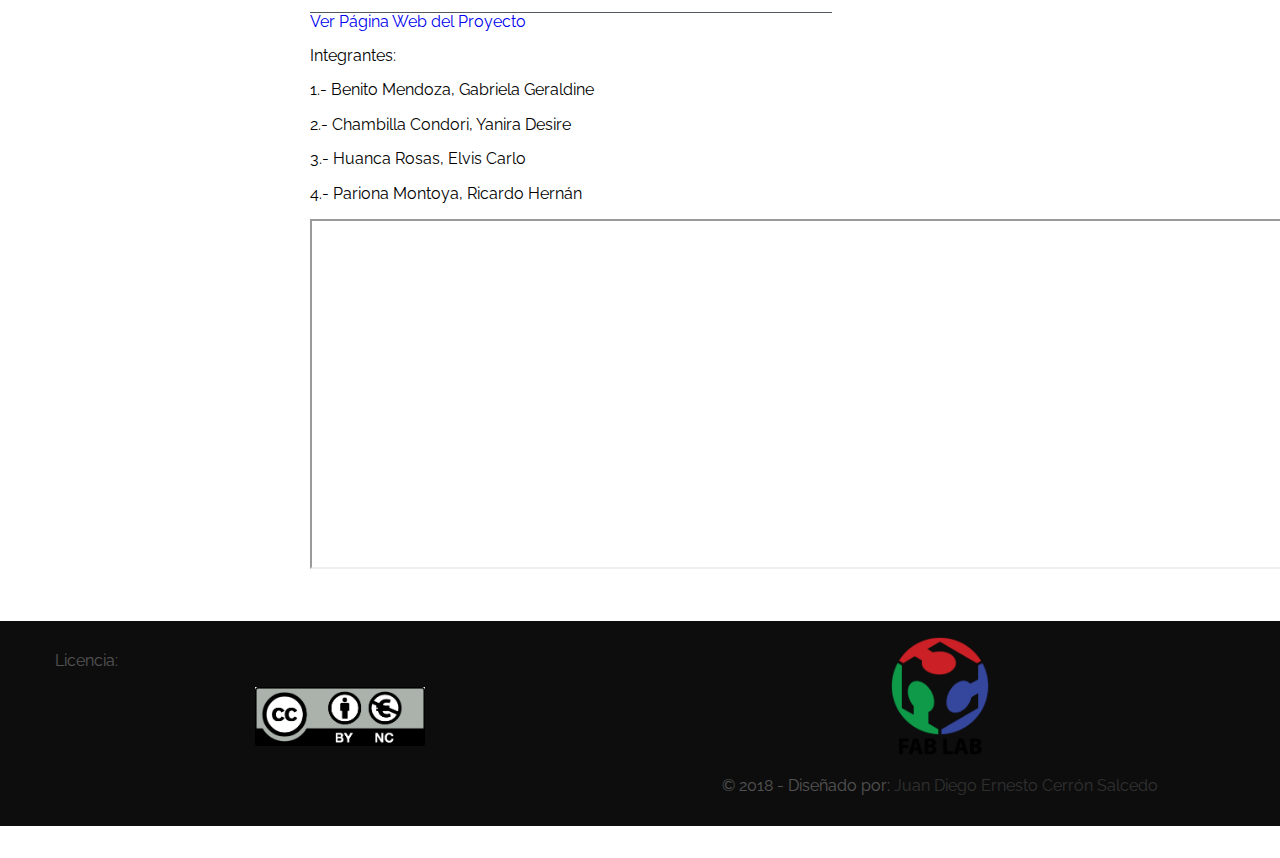
<file: 7_Proyectos_PFR_DT/Electronica_Automatizacion_2018_1.html>
<!DOCTYPE html>
<html lang="en">
<head>
    <meta charset="UTF-8">
    <meta name="viewport" content="width=device-width, initial-scale=1.0">
    <meta http-equiv="X-UA-Compatible" content="ie=edge">
    <link rel="stylesheet" href="css/styles.css">
    <link href="https://file.myfontastic.com/GFdi3b86tZ4RquQn6hWJeh/icons.css" rel="stylesheet">
    <title>Proyectos Electrónica y Automatización Industrial</title>
</head>
<body>
  <div id="top">
      <div class="top">
          <div class="top__item">
              <p>Language: <a href="">English</a></p>
          </div>
      </div>
  </div>
  <div class="nav-toggle" id="main-nav-toggle"><i class="icon-navicon"></i></div>
  <nav class="main-nav" id="main-nav">
  <ul class="main-menu" id="main-menu">
    <li><a href="../index.html"><H3>Inicio</H3></a>
    </li>
    <li><a href="../6_Material_Enseñanza_Teoria/Material_Enseñanza_Teoria.html"><H3>Sílabo</H3></a><ul>
          </ul>
    </li>
    <li><a href=""><H3>Teoría</H3></a><ul>
            <li><a href="../1_Cronograma_Teoria/Cronograma_Teoria.html">Plan de Temas y Criterios de Evaluación</a></li>
            <li><a href="../6_Material_Enseñanza_Teoria/Material_Enseñanza_Teoria_Presentaciones.html">Presentaciones</a><ul>
            </ul>
        </ul>
    </li>
   <li><a href=""><H3>Laboratorio</H3></a><ul>
      <li><a href="../2_Cronograma_Laboratorio/Cronograma_Laboratorio.html">Plan de Temas y Criterios de Evaluación</a></li>
      <li><a href="../5_Material_Enseñanza_Laboratorio/Material_Enseñanza_Laboratorio_Presentaciones.html">Presentaciones y Video Tutoriales</a><ul>
          </ul>
        </ul>
    </li>

    <li><a href=""><H3>Proyectos PFR</H3></a><ul>
    <li><a href="">Design Thinking</a><ul>
      <li><a href="../7_Proyectos_PFR_DT/Electrotecnia_Industrial_2018_1.html">Electrotecnia Industrial 4C4</a></li>
      <li><a href="../7_Proyectos_PFR_DT/Electronica_Automatizacion_2018_1.html">Electrónica y Automatización 4C5</a></li>
      <li><a href="../7_Proyectos_PFR_DT/Procesamiento_Minerales_2018_1.html">Procesamiento de Minerales 4C19</a></li>
           </ul>
    <li><a href="">Fabricación Digital</a><ul>
                    <li><a href="../4_Proyectos_PFR/Electrotecnia_Industrial_2018_1.html">Electrotecnia Industrial 4C4</a></li>
                    <li><a href="../4_Proyectos_PFR/Electronica_Automatizacion_2018_1.html">Electrónica y Automatización 4C5</a></li>
                    <li><a href="../4_Proyectos_PFR/Procesamiento_Minerales_2018_1.html">Procesamiento de Minerales 4C19</a></li>
          </ul>
         </ul>
     </li>
    <li><a href=""><H3>Tutoriales de Fabricación Digital </H3></a><ul>
       <li><a href="../3_Tutoriales_Fabricacion_Digital/Corte_Computador.html">Corte Controlado por Computador</a></li>
       <li><a href="../3_Tutoriales_Fabricacion_Digital/Impresion_Escaneo_3D.html">Impresión y Escaneo 3D</a></li>
       <li><a href="../3_Tutoriales_Fabricacion_Digital/Maquinado_Computador.html">Maquinado Controlado por Computador</a></li>
       <li><a href="../3_Tutoriales_Fabricacion_Digital/Molde_Fundicion.html">Molde y Fundición</a></li>
       <!--<li><a href="">Diseño y Fabricación Electrónica</a></li>
       <li><a href="">Programación de Controladores</a></li>
       <li><a href="">Interfaz Gráfica y Desarrollo de Aplicaciones</a></li>-->

         </ul>
     </li>
  </ul>
	</nav>
    <div id="projectsFinal">
        <div class="projectsFinal__title">
            <div class="projectsFinal__title__text">
                <h1>Electrónica <span>Automatización Industrial</span> 2018-1</h1>
            </div>
        </div>
        <div class="projectsFinal">
            <div class="projectsFinal__week">
                <div class="projectsFinal__week__details">
                    <a  class="projectsFinal__week__details__week">Grupo 1A - Impresoras 3D Económicas.</a>
                    <a  target="_blank" href="https://wr44964.wixsite.com/itec" >Ver Página Web del Proyecto</a>
                     <p class="projectsFinal__week__details__description">Integrantes:</p>
                     <p class="projectsFinal__week__details__description">1.- Fernández Bellido, Axel</p>
                     <p class="projectsFinal__week__details__description">2.- Ordóñez Ingali, Giovanny</p>
                     <p class="projectsFinal__week__details__description">3.- Rodríguez Torres, Wendorf</p>
                     <p class="projectsFinal__week__details__description">4.- Yancapallo Pequeño, Paulo</p>
                     <iframe src="https://docs.google.com/spreadsheets/d/e/2PACX-1vSbYsXTR7VGtlXTU4HQelzecxwx1BE-9FK8-8HJiRzeCWSwZX2tUSm5PCEJqULvbUeDOM_ehvfoQ3ut/pubhtml?gid=812385547&amp;single=true&amp;widget=true&amp;headers=false"height="350px" width="1220px"></iframe>
            </div>
            </div>
            <div class="projectsFinal">
                <div class="projectsFinal__week">
                    <div class="projectsFinal__week__details">
                        <a  class="projectsFinal__week__details__week">Grupo 2A - Carwash Automatizado.</a>
                        <a  target="_blank" href="https://innovaciontecnologica-c5.jimdo.com/" >Ver Página Web del Proyecto</a>
                         <p class="projectsFinal__week__details__description">Integrantes:</p>
                         <p class="projectsFinal__week__details__description">1.- Hanccoccallo Ccorimanya, Franklin</p>
                         <p class="projectsFinal__week__details__description">2.- Ramos Rojas, Eric</p>
                         <p class="projectsFinal__week__details__description">3.- Vilca Moreno, Mauro</p>
                         <p class="projectsFinal__week__details__description">4.- Vilcarana Durand, Richard Jeferson</p>
                         <iframe src="https://docs.google.com/spreadsheets/d/e/2PACX-1vSbYsXTR7VGtlXTU4HQelzecxwx1BE-9FK8-8HJiRzeCWSwZX2tUSm5PCEJqULvbUeDOM_ehvfoQ3ut/pubhtml?gid=148419586&amp;single=true&amp;widget=true&amp;headers=false"height="350px" width="1220px"></iframe>
                </div>
                </div>
                <div class="projectsFinal">
                    <div class="projectsFinal__week">
                        <div class="projectsFinal__week__details">
                            <a class="projectsFinal__week__details__week">Grupo 3A - Sistema Autónomo de Alimentación para Peces.</a>
                            <a target="_blank" href="https://esmelinquispe.wixsite.com/innovatecnologia">Ver Página Web del Proyecto</a>
                             <p class="projectsFinal__week__details__description">Integrantes:</p>
                             <p class="projectsFinal__week__details__description">1.- Berenguel Vera, José Andrés</p>
                             <p class="projectsFinal__week__details__description">2.- Calderón Hermoza, Carlos Junior</p>
                             <p class="projectsFinal__week__details__description">3.- Pilares Sosa, Sebastián Marcelo</p>
                             <p class="projectsFinal__week__details__description">4.- Quispe Paredes, Esmelin</p>
                             <iframe src="https://docs.google.com/spreadsheets/d/e/2PACX-1vSbYsXTR7VGtlXTU4HQelzecxwx1BE-9FK8-8HJiRzeCWSwZX2tUSm5PCEJqULvbUeDOM_ehvfoQ3ut/pubhtml?gid=1324887345&amp;single=true&amp;widget=true&amp;headers=false"height="350px" width="1220px"></iframe>
                    </div>
                    </div>

                    <div class="projectsFinal">
                        <div class="projectsFinal__week">
                            <div class="projectsFinal__week__details">
                                <a class="projectsFinal__week__details__week">Grupo 4A - Sistema de GPS para el Transporte Público.</a>
                                <a target="_blank" href="https://proyectoinnovadortecnologico.jimdofree.com/">Ver Página Web del Proyecto</a>
                                 <p class="projectsFinal__week__details__description">Integrantes:</p>
                                 <p class="projectsFinal__week__details__description">1.- ccari Cuenta, William</p>
                                 <p class="projectsFinal__week__details__description">2.- Huanqqe, Huarca, Daniel</p>
                                 <p class="projectsFinal__week__details__description">3.- Suca Motta, Gianlui</p>
                                 <iframe src="https://docs.google.com/spreadsheets/d/e/2PACX-1vSbYsXTR7VGtlXTU4HQelzecxwx1BE-9FK8-8HJiRzeCWSwZX2tUSm5PCEJqULvbUeDOM_ehvfoQ3ut/pubhtml?gid=706697142&amp;single=true&amp;widget=true&amp;headers=false"height="350px" width="1220px"></iframe>
                        </div>
                        </div>
            </div>
            <div class="projectsFinal">
                <div class="projectsFinal__week">
                    <div class="projectsFinal__week__details">
                        <a class="projectsFinal__week__details__week">Grupo 1B - Indicador Sonoro de Riego</a>
                        <a target="_blank" href="https://gonzalo-lazo-de-la-vega.webnode.es/">Ver Página Web del Proyecto</a>
                         <p class="projectsFinal__week__details__description">Integrantes:</p>
                         <p class="projectsFinal__week__details__description">1.- Huarachi Escalante, Angel de Jesús</p>
                         <p class="projectsFinal__week__details__description">2.- Lazo de la Vega Barra, Gonzalo Antonio/p>
                         <p class="projectsFinal__week__details__description">3.- Vilca Corahua, Deyvis Alejandro</p>
                         <p class="projectsFinal__week__details__description">4.- Yauri Peñafiel, Ckristofer Daniel</p>
                         <iframe src="https://docs.google.com/spreadsheets/d/e/2PACX-1vSbYsXTR7VGtlXTU4HQelzecxwx1BE-9FK8-8HJiRzeCWSwZX2tUSm5PCEJqULvbUeDOM_ehvfoQ3ut/pubhtml?gid=1709098224&amp;single=true&amp;widget=true&amp;headers=false"height="350px" width="1220px"></iframe>
                </div>
                </div>
    </div>
            </div>
            <div class="projectsFinal">
                <div class="projectsFinal__week">
                    <div class="projectsFinal__week__details">
                        <a class="projectsFinal__week__details__week">Grupo 2B - Interruptores Inteligentes (Accionamiento Remoto).</a>
                        <a target="_blank" href="https://fablabinnovacion.webnode.es/">Ver Página Web del Proyecto</a>
                         <p class="projectsFinal__week__details__description">Integrantes:</p>
                         <p class="projectsFinal__week__details__description">1.- Ccahuata Madueño, Enrique Franco</p>
                         <p class="projectsFinal__week__details__description">2.- Chambi Arhuire, Carlos Javier</p>
                         <p class="projectsFinal__week__details__description">3.- Collado Chuctaya, Brando Keller</p>
                         <p class="projectsFinal__week__details__description">4.- Huraya Begazo, Esteban Godofredo</p>
                         <iframe src="https://docs.google.com/spreadsheets/d/e/2PACX-1vSbYsXTR7VGtlXTU4HQelzecxwx1BE-9FK8-8HJiRzeCWSwZX2tUSm5PCEJqULvbUeDOM_ehvfoQ3ut/pubhtml?gid=961243705&amp;single=true&amp;widget=true&amp;headers=false"height="350px" width="1220px"></iframe>
                </div>
                </div>
    </div>
    <div class="projectsFinal">
        <div class="projectsFinal__week">
            <div class="projectsFinal__week__details">
                <a class="projectsFinal__week__details__week">Grupo 3B - Ayuda a Estudiantes en Instrucción Académica en Cursos Complicados (Aplicación Móvil)</a>
                <a target="_blank" href="https://quispe-valdivia-ramos-yamqui.jimdo.com/">Ver Página Web del Proyecto</a>
                 <p class="projectsFinal__week__details__description">Integrantes:</p>
                 <p class="projectsFinal__week__details__description">1.- Quispe Choquemallco, Jhon Junior</p>
                 <p class="projectsFinal__week__details__description">2.- Quispe Ytusaca, Víctor Alonso</p>
                 <p class="projectsFinal__week__details__description">3.- Ramos Olanda, Luis Fernando</p>
                 <p class="projectsFinal__week__details__description">4.- Yanqui Mamani, Wiliam</p>
                 <iframe src="https://docs.google.com/spreadsheets/d/e/2PACX-1vSbYsXTR7VGtlXTU4HQelzecxwx1BE-9FK8-8HJiRzeCWSwZX2tUSm5PCEJqULvbUeDOM_ehvfoQ3ut/pubhtml?gid=1440377521&amp;single=true&amp;widget=true&amp;headers=false"height="350px" width="1220px"></iframe>
        </div>
        </div>
</div>
<div class="projectsFinal">
    <div class="projectsFinal__week">
        <div class="projectsFinal__week__details">
            <a class="projectsFinal__week__details__week">Grupo 4B - Aprovechamiento de Energía Solar a Través de una Sombrilla Solar</a>
            <a target="_blank" href="https://tgrey.jimdo.com/desing-thinking/">Ver Página Web del Proyecto</a>
             <p class="projectsFinal__week__details__description">Integrantes:</p>
             <p class="projectsFinal__week__details__description">1.- Benito Mendoza, Gabriela Geraldine</p>
             <p class="projectsFinal__week__details__description">2.- Chambilla Condori, Yanira Desire</p>
             <p class="projectsFinal__week__details__description">3.- Huanca Rosas, Elvis Carlo</p>
             <p class="projectsFinal__week__details__description">4.- Pariona Montoya, Ricardo Hernán</p>
            <iframe src="https://docs.google.com/spreadsheets/d/e/2PACX-1vSbYsXTR7VGtlXTU4HQelzecxwx1BE-9FK8-8HJiRzeCWSwZX2tUSm5PCEJqULvbUeDOM_ehvfoQ3ut/pubhtml?gid=1133880396&amp;single=true&amp;widget=true&amp;headers=false"height="350px" width="1220px"></iframe>
    </div>
    </div>
</div>
    </div>
  </div>

    <footer id="footer">
            <div class="footer">
                <div class="footer__licencia">
                    <p>Licencia:</p>
                    <img src="../img/licencia.png" alt="">
                </div>
                <div class="footer__copy">
                    <img src="../img/fablab.png" alt="">
                    <p>&copy; 2018 - Diseñado por: <a href="mailto:jcerron@tecsup.edu.pe">Juan Diego Ernesto Cerrón Salcedo</a></p>
                </div>
            </div>
        </footer>
    <script src="js/script.js"></script>
	<script>
		edgrid.menu('main-nav','main-menu');
	</script>
</body>
</html>
</file>
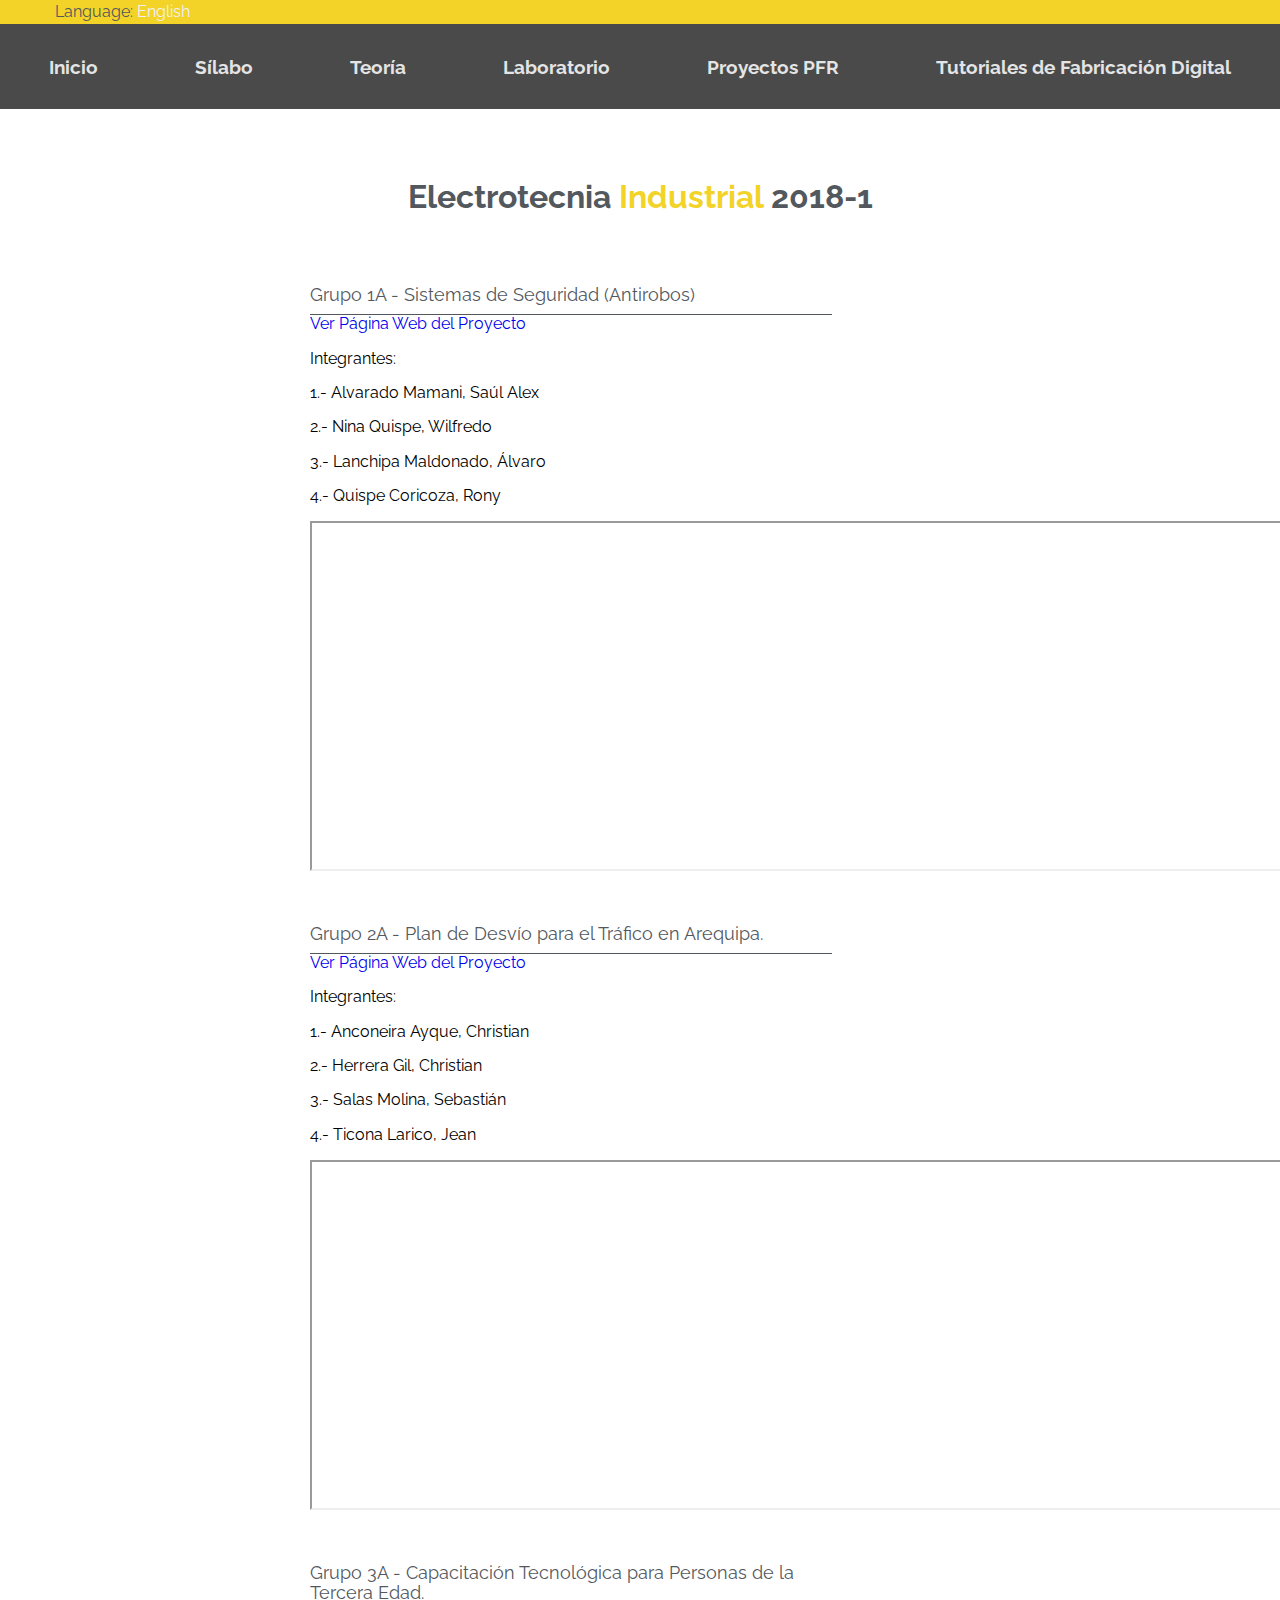
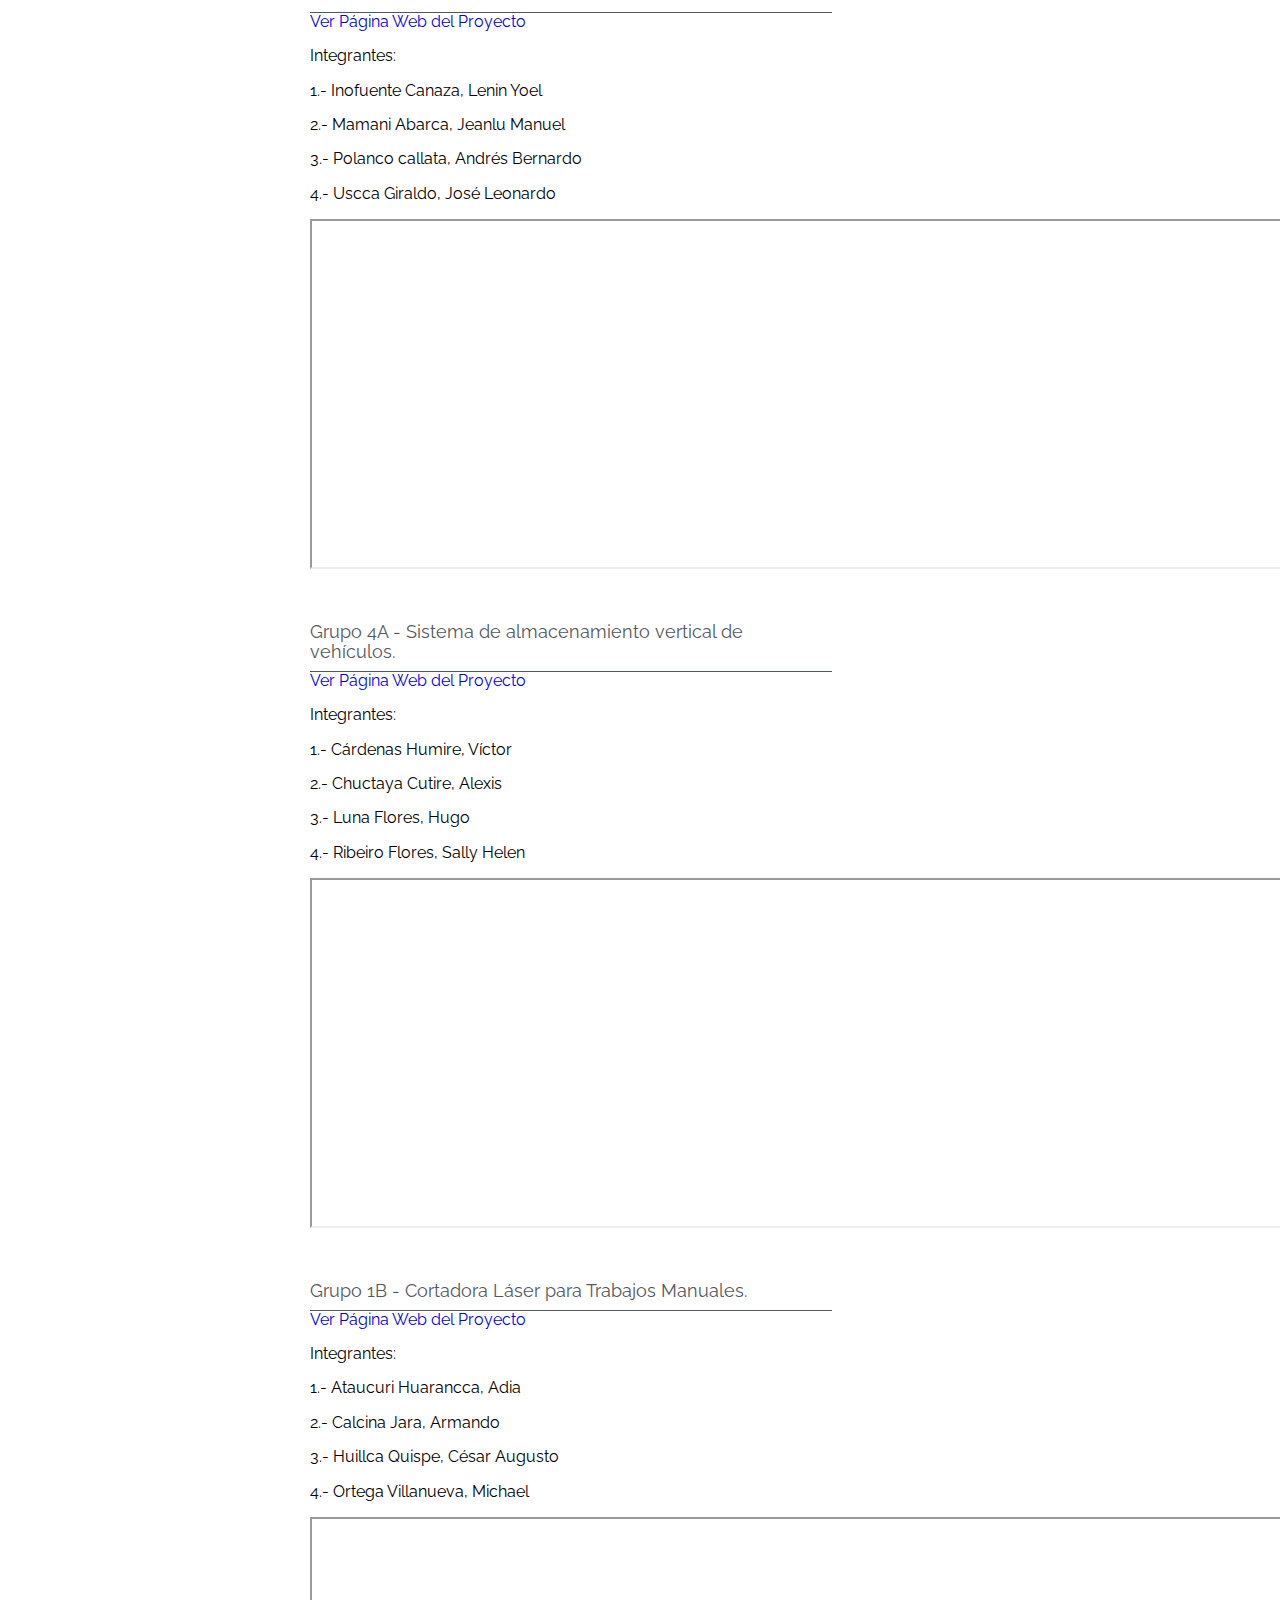
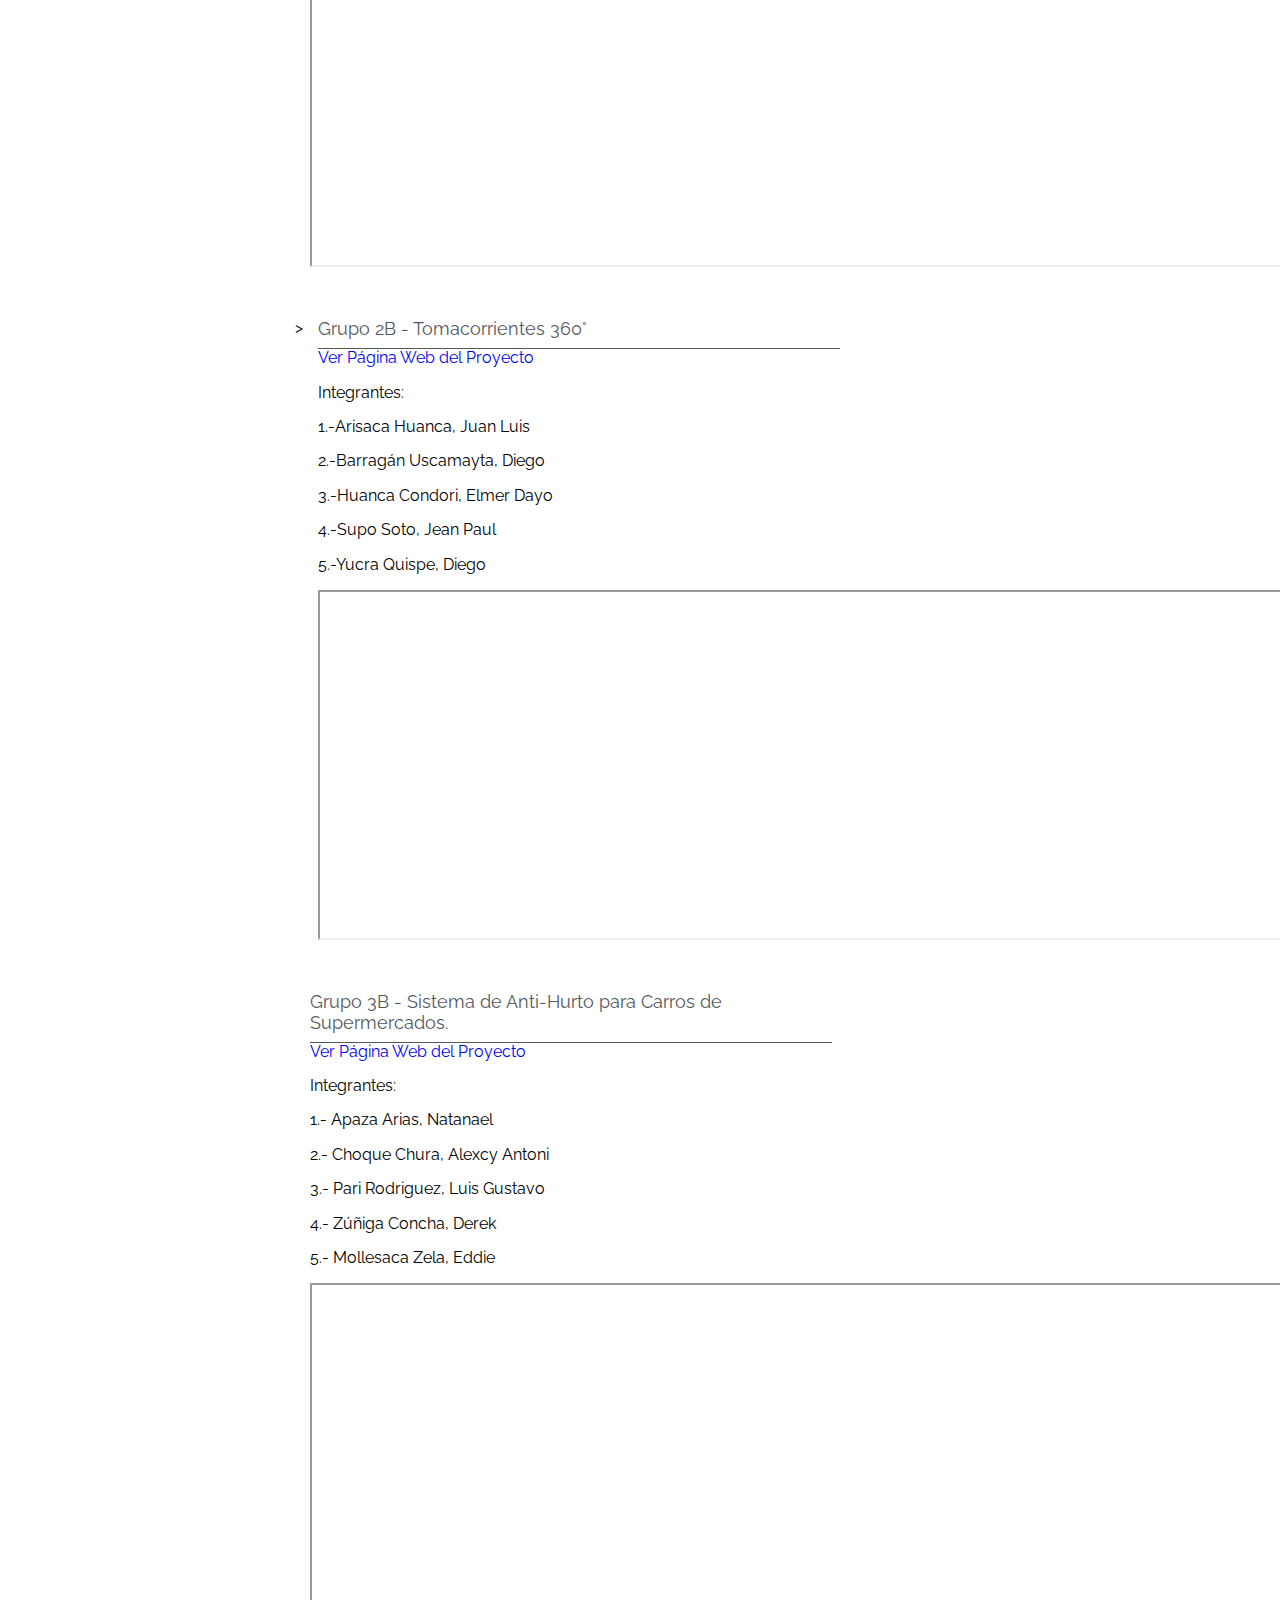
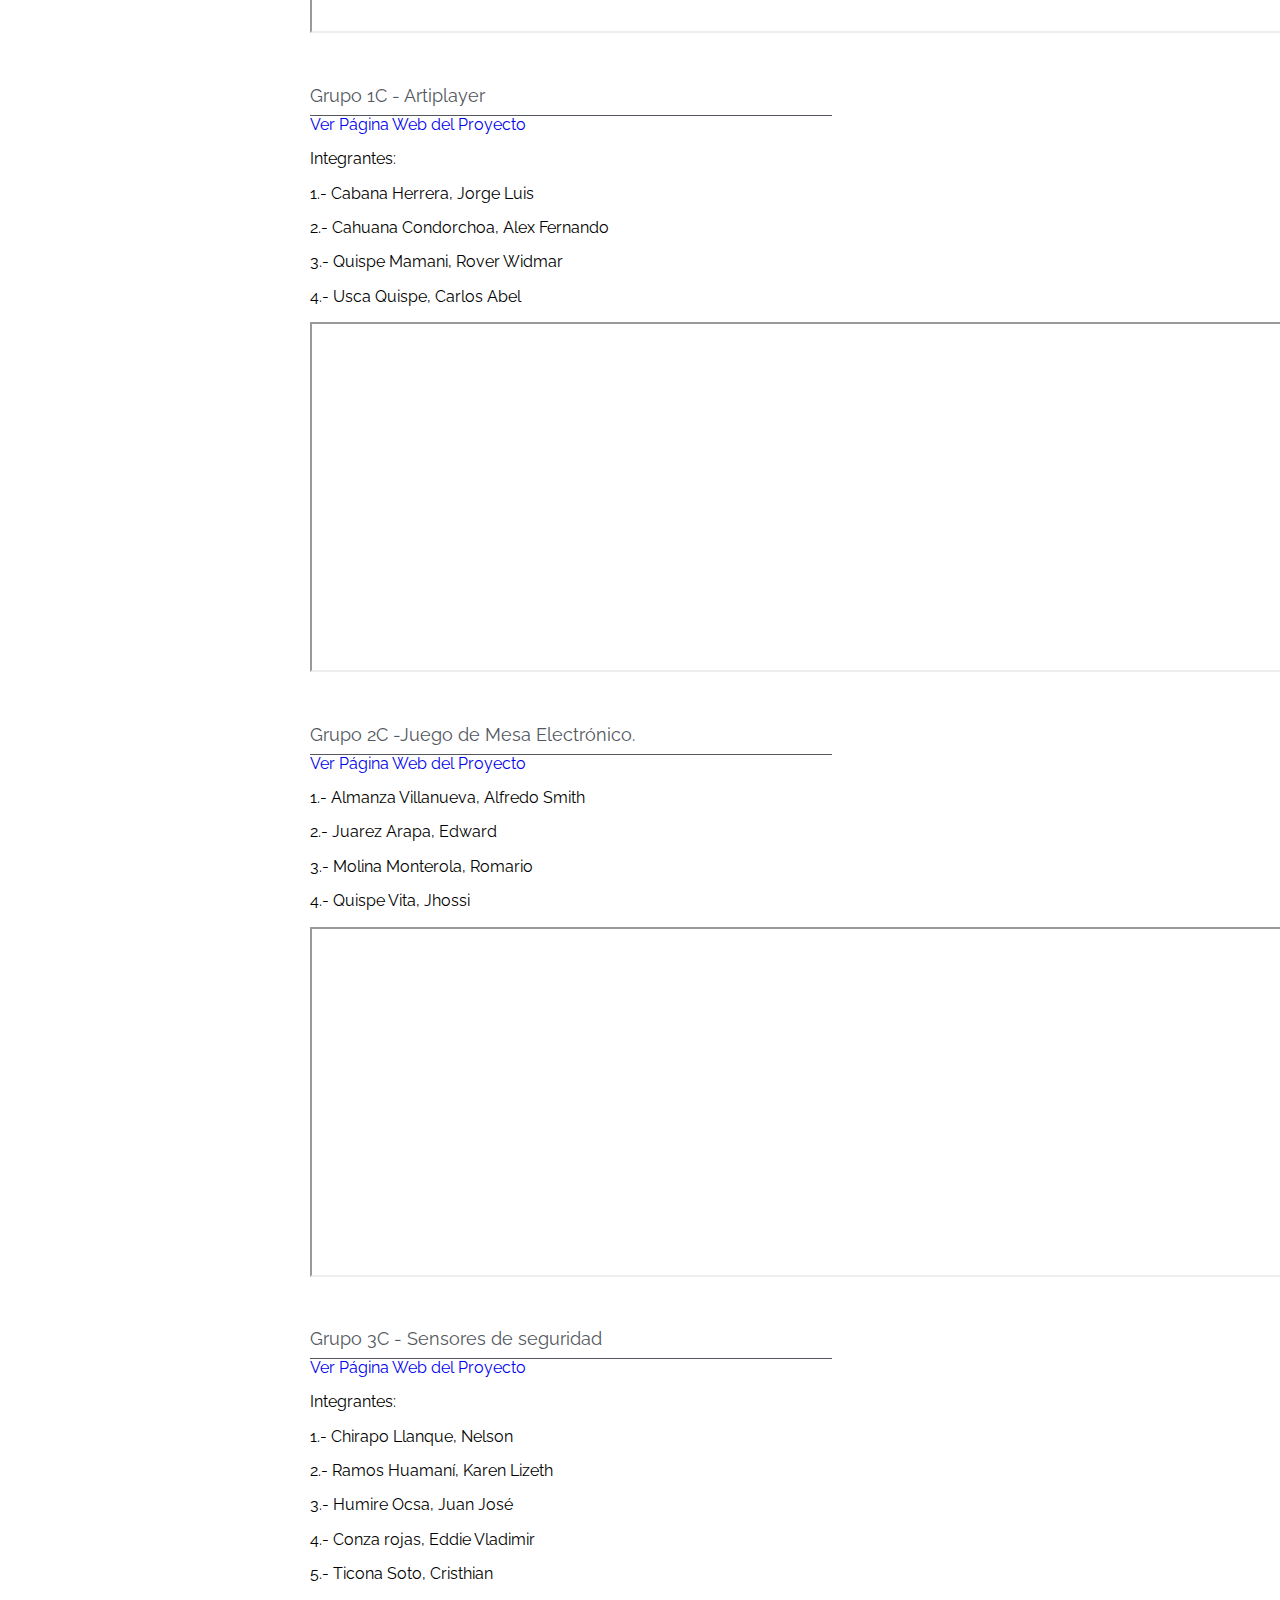
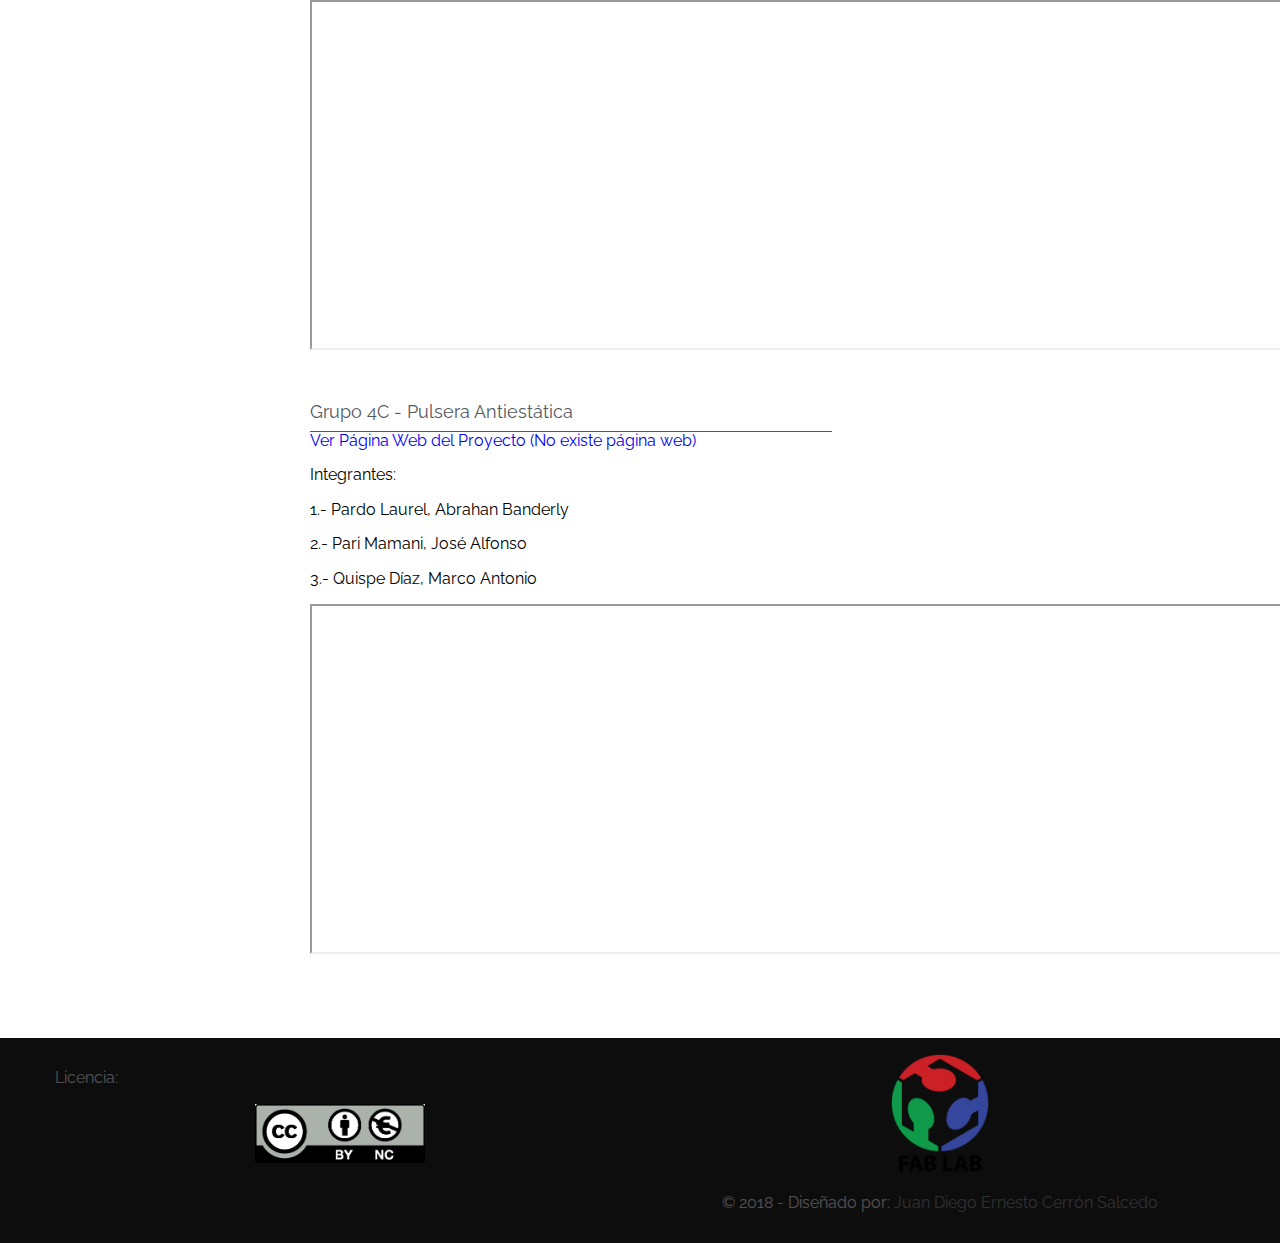
<file: 7_Proyectos_PFR_DT/Electrotecnia_Industrial_2018_1.html>
<!DOCTYPE html>
<html lang="en">
<head>
    <meta charset="UTF-8">
    <meta name="viewport" content="width=device-width, initial-scale=1.0">
    <meta http-equiv="X-UA-Compatible" content="ie=edge">
    <link rel="stylesheet" href="css/styles.css">
    <link href="https://file.myfontastic.com/GFdi3b86tZ4RquQn6hWJeh/icons.css" rel="stylesheet">
    <title>Proyectos Electrotecnia Industrial</title>
</head>
<body>
  <div id="top">
      <div class="top">
          <div class="top__item">
              <p>Language: <a href="">English</a></p>
          </div>
      </div>
  </div>
  <div class="nav-toggle" id="main-nav-toggle"><i class="icon-navicon"></i></div>
  <nav class="main-nav" id="main-nav">
  <ul class="main-menu" id="main-menu">
    <li><a href="../index.html"><H3>Inicio</H3></a>
    </li>
    <li><a href="../6_Material_Enseñanza_Teoria/Material_Enseñanza_Teoria.html"><H3>Sílabo</H3></a><ul>
          </ul>
    </li>
    <li><a href=""><H3>Teoría</H3></a><ul>
            <li><a href="../1_Cronograma_Teoria/Cronograma_Teoria.html">Plan de Temas y Criterios de Evaluación</a></li>
            <li><a href="../6_Material_Enseñanza_Teoria/Material_Enseñanza_Teoria_Presentaciones.html">Presentaciones</a><ul>
            </ul>
        </ul>
    </li>
   <li><a href=""><H3>Laboratorio</H3></a><ul>
      <li><a href="../2_Cronograma_Laboratorio/Cronograma_Laboratorio.html">Plan de Temas y Criterios de Evaluación</a></li>
      <li><a href="../5_Material_Enseñanza_Laboratorio/Material_Enseñanza_Laboratorio_Presentaciones.html">Presentaciones y Video Tutoriales</a><ul>
          </ul>
        </ul>
    </li>

    <li><a href=""><H3>Proyectos PFR</H3></a><ul>
    <li><a href="">Design Thinking</a><ul>
      <li><a href="../7_Proyectos_PFR_DT/Electrotecnia_Industrial_2018_1.html">Electrotecnia Industrial 4C4</a></li>
      <li><a href="../7_Proyectos_PFR_DT/Electronica_Automatizacion_2018_1.html">Electrónica y Automatización 4C5</a></li>
      <li><a href="../7_Proyectos_PFR_DT/Procesamiento_Minerales_2018_1.html">Procesamiento de Minerales 4C19</a></li>
           </ul>
    <li><a href="">Fabricación Digital</a><ul>
                    <li><a href="../4_Proyectos_PFR/Electrotecnia_Industrial_2018_1.html">Electrotecnia Industrial 4C4</a></li>
                    <li><a href="../4_Proyectos_PFR/Electronica_Automatizacion_2018_1.html">Electrónica y Automatización 4C5</a></li>
                    <li><a href="../4_Proyectos_PFR/Procesamiento_Minerales_2018_1.html">Procesamiento de Minerales 4C19</a></li>
          </ul>
         </ul>
     </li>
    <li><a href=""><H3>Tutoriales de Fabricación Digital </H3></a><ul>
       <li><a href="../3_Tutoriales_Fabricacion_Digital/Corte_Computador.html">Corte Controlado por Computador</a></li>
       <li><a href="../3_Tutoriales_Fabricacion_Digital/Impresion_Escaneo_3D.html">Impresión y Escaneo 3D</a></li>
       <li><a href="../3_Tutoriales_Fabricacion_Digital/Maquinado_Computador.html">Maquinado Controlado por Computador</a></li>
       <li><a href="../3_Tutoriales_Fabricacion_Digital/Molde_Fundicion.html">Molde y Fundición</a></li>
       <!--<li><a href="">Diseño y Fabricación Electrónica</a></li>
       <li><a href="">Programación de Controladores</a></li>
       <li><a href="">Interfaz Gráfica y Desarrollo de Aplicaciones</a></li>-->

         </ul>
     </li>
  </ul>
	</nav>
    <div id="projectsFinal">
        <div class="projectsFinal__title">
            <div class="projectsFinal__title__text">
                <h1>Electrotecnia <span>Industrial</span> 2018-1</h1>
            </div>
        </div>
        <div class="projectsFinal">
            <div class="projectsFinal__week">

                <div class="projectsFinal__week__details">
                    <a class="projectsFinal__week__details__week">Grupo 1A - Sistemas de Seguridad (Antirobos)</a>
                    <a target="_blank" href="https://saulalex.github.io/definicion/index.html" >Ver Página Web del Proyecto</a>
                     <p class="projectsFinal__week__details__description">Integrantes:</p>
                     <p class="projectsFinal__week__details__description">1.- Alvarado Mamani, Saúl Alex</p>
                     <p class="projectsFinal__week__details__description">2.- Nina Quispe, Wilfredo</p>
                     <p class="projectsFinal__week__details__description">3.- Lanchipa Maldonado, Álvaro</p>
                     <p class="projectsFinal__week__details__description">4.- Quispe Coricoza, Rony</p>
                     <iframe src="https://docs.google.com/spreadsheets/d/e/2PACX-1vRhmds3ycickhalpn6lP0KR8Gld9SWSAUsypzgkP3BdknuaFLk3O2VRyOIxec6v8PslM5dPZZyji4aQ/pubhtml?gid=1563903913&amp;single=true&amp;widget=true&amp;headers=false"height="350px" width="1220px"></iframe>

                </div>
            </div>
            <div class="projectsFinal">
                <div class="projectsFinal__week">

                    <div class="projectsFinal__week__details">
                        <a class="projectsFinal__week__details__week">Grupo 2A - Plan de Desvío para el Tráfico en Arequipa.</a>
                        <a target="_blank" href="https://hector2525.github.io/INNOVACION-2018-1/index.html">Ver Página Web del Proyecto</a>
                         <p class="projectsFinal__week__details__description">Integrantes:</p>
                         <p class="projectsFinal__week__details__description">1.- Anconeira Ayque, Christian</p>
                         <p class="projectsFinal__week__details__description">2.- Herrera Gil, Christian</p>
                         <p class="projectsFinal__week__details__description">3.- Salas Molina, Sebastián</p>
                         <p class="projectsFinal__week__details__description">4.- Ticona Larico, Jean</p>
                         <iframe src="https://docs.google.com/spreadsheets/d/e/2PACX-1vRhmds3ycickhalpn6lP0KR8Gld9SWSAUsypzgkP3BdknuaFLk3O2VRyOIxec6v8PslM5dPZZyji4aQ/pubhtml?gid=1096683510&amp;single=true&amp;widget=true&amp;headers=false"height="350px" width="1220px"></iframe>
                         <!--<p class="projectsFinal__week__details__description">5.- Medina Delgado, Miguel</p>
                         <p class="projectsFinal__week__details__description">6.- Espinoza Angosto, Natali</p>
                         <p class="projectsFinal__week__details__description">7.- Zegarra Quispe, Doris</p>-->

                </div>
                </div>
                <div class="projectsFinal">
                    <div class="projectsFinal__week">

                        <div class="projectsFinal__week__details">
                            <a class="projectsFinal__week__details__week">Grupo 3A - Capacitación Tecnológica para Personas de la Tercera Edad.</a>
                            <a target="_blank" href="https://jeanlumanuel.github.io/Proyecto-de-Innovacion/index.html">Ver Página Web del Proyecto</a>
                             <p class="projectsFinal__week__details__description">Integrantes:</p>
                             <p class="projectsFinal__week__details__description">1.- Inofuente Canaza, Lenin Yoel</p>
                             <p class="projectsFinal__week__details__description">2.- Mamani Abarca, Jeanlu Manuel</p>
                             <p class="projectsFinal__week__details__description">3.- Polanco callata, Andrés Bernardo</p>
                             <p class="projectsFinal__week__details__description">4.- Uscca Giraldo, José Leonardo</p>
                             <iframe src="https://docs.google.com/spreadsheets/d/e/2PACX-1vRhmds3ycickhalpn6lP0KR8Gld9SWSAUsypzgkP3BdknuaFLk3O2VRyOIxec6v8PslM5dPZZyji4aQ/pubhtml?gid=565120791&amp;single=true&amp;widget=true&amp;headers=false"height="350px" width="1220px"></iframe>
                    </div>
                    </div>

                    <div class="projectsFinal">
                        <div class="projectsFinal__week">
                            <div class="projectsFinal__week__details">
                                <a class="projectsFinal__week__details__week">Grupo 4A - Sistema de almacenamiento vertical de vehículos.</a>
                                <a target="_blank" href="https://victorcard.github.io/FABLAB-2018-C-4/#SEMANA01">Ver Página Web del Proyecto</a>
                                 <p class="projectsFinal__week__details__description">Integrantes:</p>
                                 <p class="projectsFinal__week__details__description">1.- Cárdenas Humire, Víctor</p>
                                 <p class="projectsFinal__week__details__description">2.- Chuctaya Cutire, Alexis</p>
                                 <p class="projectsFinal__week__details__description">3.- Luna Flores, Hugo</p>
                                 <p class="projectsFinal__week__details__description">4.- Ribeiro Flores, Sally Helen</p>
                                 <iframe src="https://docs.google.com/spreadsheets/d/e/2PACX-1vRhmds3ycickhalpn6lP0KR8Gld9SWSAUsypzgkP3BdknuaFLk3O2VRyOIxec6v8PslM5dPZZyji4aQ/pubhtml?gid=1561539001&amp;single=true&amp;widget=true&amp;headers=false"height="350px" width="1220px"></iframe>
                        </div>
                        </div>

                            <div class="projectsFinal">
                                <div class="projectsFinal__week">
                                    <div class="projectsFinal__week__details">
                                        <a class="projectsFinal__week__details__week">Grupo 1B - Cortadora Láser para Trabajos Manuales.</a>
                                        <a target="_blank" href="https://luiscalcina.github.io/Innovacion-2018-C4/index.html" >Ver Página Web del Proyecto</a>
                                         <p class="projectsFinal__week__details__description">Integrantes:</p>
                                         <p class="projectsFinal__week__details__description">1.- Ataucuri Huarancca, Adia </p>
                                         <p class="projectsFinal__week__details__description">2.- Calcina Jara, Armando</p>
                                         <p class="projectsFinal__week__details__description">3.- Huillca Quispe, César Augusto</p>
                                         <p class="projectsFinal__week__details__description">4.- Ortega Villanueva, Michael</p>
                                         <iframe src="https://docs.google.com/spreadsheets/d/e/2PACX-1vRhmds3ycickhalpn6lP0KR8Gld9SWSAUsypzgkP3BdknuaFLk3O2VRyOIxec6v8PslM5dPZZyji4aQ/pubhtml?gid=114978189&amp;single=true&amp;widget=true&amp;headers=false"height="350px" width="1220px"></iframe>
                                </div>
                                </div>
                                <div class="projectsFinal">
                                    <div class="projectsFinal__week">
>
                                        <div class="projectsFinal__week__details">
                                            <a class="projectsFinal__week__details__week"> Grupo 2B - Tomacorrientes 360°</a>
                                            <a target="_blank" href="https://fablab2018.github.io/INNOVACI-N-2018-1/" >Ver Página Web del Proyecto</a>
                                             <p class="projectsFinal__week__details__description">Integrantes:</p>
                                             <p class="projectsFinal__week__details__description">1.-Arisaca Huanca, Juan Luis </p>
                                             <p class="projectsFinal__week__details__description">2.-Barragán Uscamayta, Diego </p>
                                             <p class="projectsFinal__week__details__description">3.-Huanca Condori, Elmer Dayo </p>
                                             <p class="projectsFinal__week__details__description">4.-Supo Soto, Jean Paul </p>
                                             <p class="projectsFinal__week__details__description">5.-Yucra Quispe, Diego </p>
                                             <iframe src="https://docs.google.com/spreadsheets/d/e/2PACX-1vRhmds3ycickhalpn6lP0KR8Gld9SWSAUsypzgkP3BdknuaFLk3O2VRyOIxec6v8PslM5dPZZyji4aQ/pubhtml?gid=1411463765&amp;single=true&amp;widget=true&amp;headers=false"height="350px" width="1220px"></iframe>
                                    </div>
                                    </div>
                                        <div class="projectsFinal">
                                            <div class="projectsFinal__week">
                                                <div class="projectsFinal__week__details">
                                                    <a class="projectsFinal__week__details__week">Grupo 3B - Sistema de Anti-Hurto para Carros de Supermercados.</a>
                                                    <a target="_blank" href="https://alexcyc.github.io/FabLab-InovacionT/index.html" >Ver Página Web del Proyecto</a>
                                                     <p class="projectsFinal__week__details__description">Integrantes:</p>
                                                     <p class="projectsFinal__week__details__description">1.- Apaza Arias, Natanael</p>
                                                     <p class="projectsFinal__week__details__description">2.- Choque Chura, Alexcy Antoni</p>
                                                     <p class="projectsFinal__week__details__description">3.- Pari Rodriguez, Luis Gustavo</p>
                                                     <p class="projectsFinal__week__details__description">4.- Zúñiga Concha, Derek</p>
                                                     <p class="projectsFinal__week__details__description">5.- Mollesaca Zela, Eddie</p>
                                                     <iframe src="https://docs.google.com/spreadsheets/d/e/2PACX-1vRhmds3ycickhalpn6lP0KR8Gld9SWSAUsypzgkP3BdknuaFLk3O2VRyOIxec6v8PslM5dPZZyji4aQ/pubhtml?gid=1185702756&amp;single=true&amp;widget=true&amp;headers=false"height="350px" width="1220px"></iframe>
                                            </div>
                                            </div>
                                            <div class="projectsFinal">
                                                <div class="projectsFinal__week">
                                                    <div class="projectsFinal__week__details">
                                                        <a class="projectsFinal__week__details__week">Grupo 1C - Artiplayer</a>
                                                        <a target="_blank" href="https://cripsalis123.github.io/PROYECTO-ARTIPLAYER-IIT-2018-I-/" >Ver Página Web del Proyecto</a>
                                                         <p class="projectsFinal__week__details__description">Integrantes:</p>
                                                         <p class="projectsFinal__week__details__description">1.- Cabana Herrera, Jorge Luis</p>
                                                         <p class="projectsFinal__week__details__description">2.- Cahuana Condorchoa, Alex Fernando</p>
                                                         <p class="projectsFinal__week__details__description">3.- Quispe Mamani, Rover Widmar</p>
                                                         <p class="projectsFinal__week__details__description">4.- Usca Quispe, Carlos Abel</p>
                                                        <iframe src="https://docs.google.com/spreadsheets/d/e/2PACX-1vRhmds3ycickhalpn6lP0KR8Gld9SWSAUsypzgkP3BdknuaFLk3O2VRyOIxec6v8PslM5dPZZyji4aQ/pubhtml?gid=2004167315&amp;single=true&amp;widget=true&amp;headers=false"height="350px" width="1220px"></iframe>
                                                </div>
                                                </div>
                                                <div class="projectsFinal">
                                                    <div class="projectsFinal__week">
                                                        <div class="projectsFinal__week__details">
                                                            <a class="projectsFinal__week__details__week">Grupo 2C -Juego de Mesa Electrónico.</a>
                                                            <a target="_blank" href="http://nexushz.net/?lang=es" >Ver Página Web del Proyecto</a>
                                                            <p class="projectsFinal__week__details__description">1.- Almanza Villanueva, Alfredo Smith</p>
                                                            <p class="projectsFinal__week__details__description">2.- Juarez Arapa, Edward</p>
                                                            <p class="projectsFinal__week__details__description">3.- Molina Monterola, Romario</p>
                                                            <p class="projectsFinal__week__details__description">4.- Quispe Vita, Jhossi</p>
                                                            <iframe src="https://docs.google.com/spreadsheets/d/e/2PACX-1vRhmds3ycickhalpn6lP0KR8Gld9SWSAUsypzgkP3BdknuaFLk3O2VRyOIxec6v8PslM5dPZZyji4aQ/pubhtml?gid=242904407&amp;single=true&amp;widget=true&amp;headers=false"height="350px" width="1220px"></iframe>
                                                    </div>
                                                    </div>

                                                    <div class="projectsFinal">
                                                        <div class="projectsFinal__week">
                                                            <div class="projectsFinal__week__details">
                                                                <a class="projectsFinal__week__details__week">Grupo 3C - Sensores de seguridad</a>
                                                                <a target="_blank" href="https://cl-2018-1.github.io/INNOVACIONVI2018/index.html" >Ver Página Web del Proyecto</a>
                                                                 <p class="projectsFinal__week__details__description">Integrantes:</p>
                                                                 <p class="projectsFinal__week__details__description">1.- Chirapo Llanque, Nelson</p>
                                                                 <p class="projectsFinal__week__details__description">2.- Ramos Huamaní, Karen Lizeth</p>
                                                                 <p class="projectsFinal__week__details__description">3.- Humire Ocsa, Juan José</p>
                                                                 <p class="projectsFinal__week__details__description">4.- Conza rojas, Eddie Vladimir</p>
                                                                 <p class="projectsFinal__week__details__description">5.- Ticona Soto, Cristhian</p>
                                                                 <iframe src="https://docs.google.com/spreadsheets/d/e/2PACX-1vRhmds3ycickhalpn6lP0KR8Gld9SWSAUsypzgkP3BdknuaFLk3O2VRyOIxec6v8PslM5dPZZyji4aQ/pubhtml?gid=490261761&amp;single=true&amp;widget=true&amp;headers=false"height="350px" width="1220px"></iframe>

                                                        </div>
                                                        </div>

                                                                                        <div class="projectsFinal">
                                                                                        <div class="projectsFinal__week">
                                                                                        <div class="projectsFinal__week__details">
                                                                                        <a class="projectsFinal__week__details__week">Grupo 4C - Pulsera Antiestática</a>
                                                                                        <a target="_blank" href="N" >Ver Página Web del Proyecto (No existe página web)</a>
                                                                                        <p class="projectsFinal__week__details__description">Integrantes:</p>
                                                                                        <p class="projectsFinal__week__details__description">1.- Pardo Laurel, Abrahan Banderly</p>
                                                                                       <p class="projectsFinal__week__details__description">2.- Pari Mamani, José Alfonso</p>
                                                                                       <p class="projectsFinal__week__details__description">3.- Quispe Díaz, Marco Antonio</p>
                                                                                        <iframe src="https://docs.google.com/spreadsheets/d/e/2PACX-1vRhmds3ycickhalpn6lP0KR8Gld9SWSAUsypzgkP3BdknuaFLk3O2VRyOIxec6v8PslM5dPZZyji4aQ/pubhtml?gid=1304994106&amp;single=true&amp;widget=true&amp;headers=false" height="350px" width="1220px"></iframe>

                                                                                                                </div>
                                                                                                                </div>
            </div>
            </div>
          </div>
        </div>
      </div>
    </div>
    </div>
    </div>
    </div>
    </div>
    </div>
    </div>
    <footer id="footer">
            <div class="footer">
                <div class="footer__licencia">
                    <p>Licencia:</p>
                    <img src="../img/licencia.png" alt="">
                </div>
                <div class="footer__copy">
                    <img src="../img/fablab.png" alt="">
                    <p>&copy; 2018 - Diseñado por: <a href="mailto:jcerron@tecsup.edu.pe">Juan Diego Ernesto Cerrón Salcedo</a></p>
                </div>
            </div>
        </footer>
    <script src="js/script.js"></script>
	<script>
		edgrid.menu('main-nav','main-menu');
	</script>
</body>
</html>
</file>
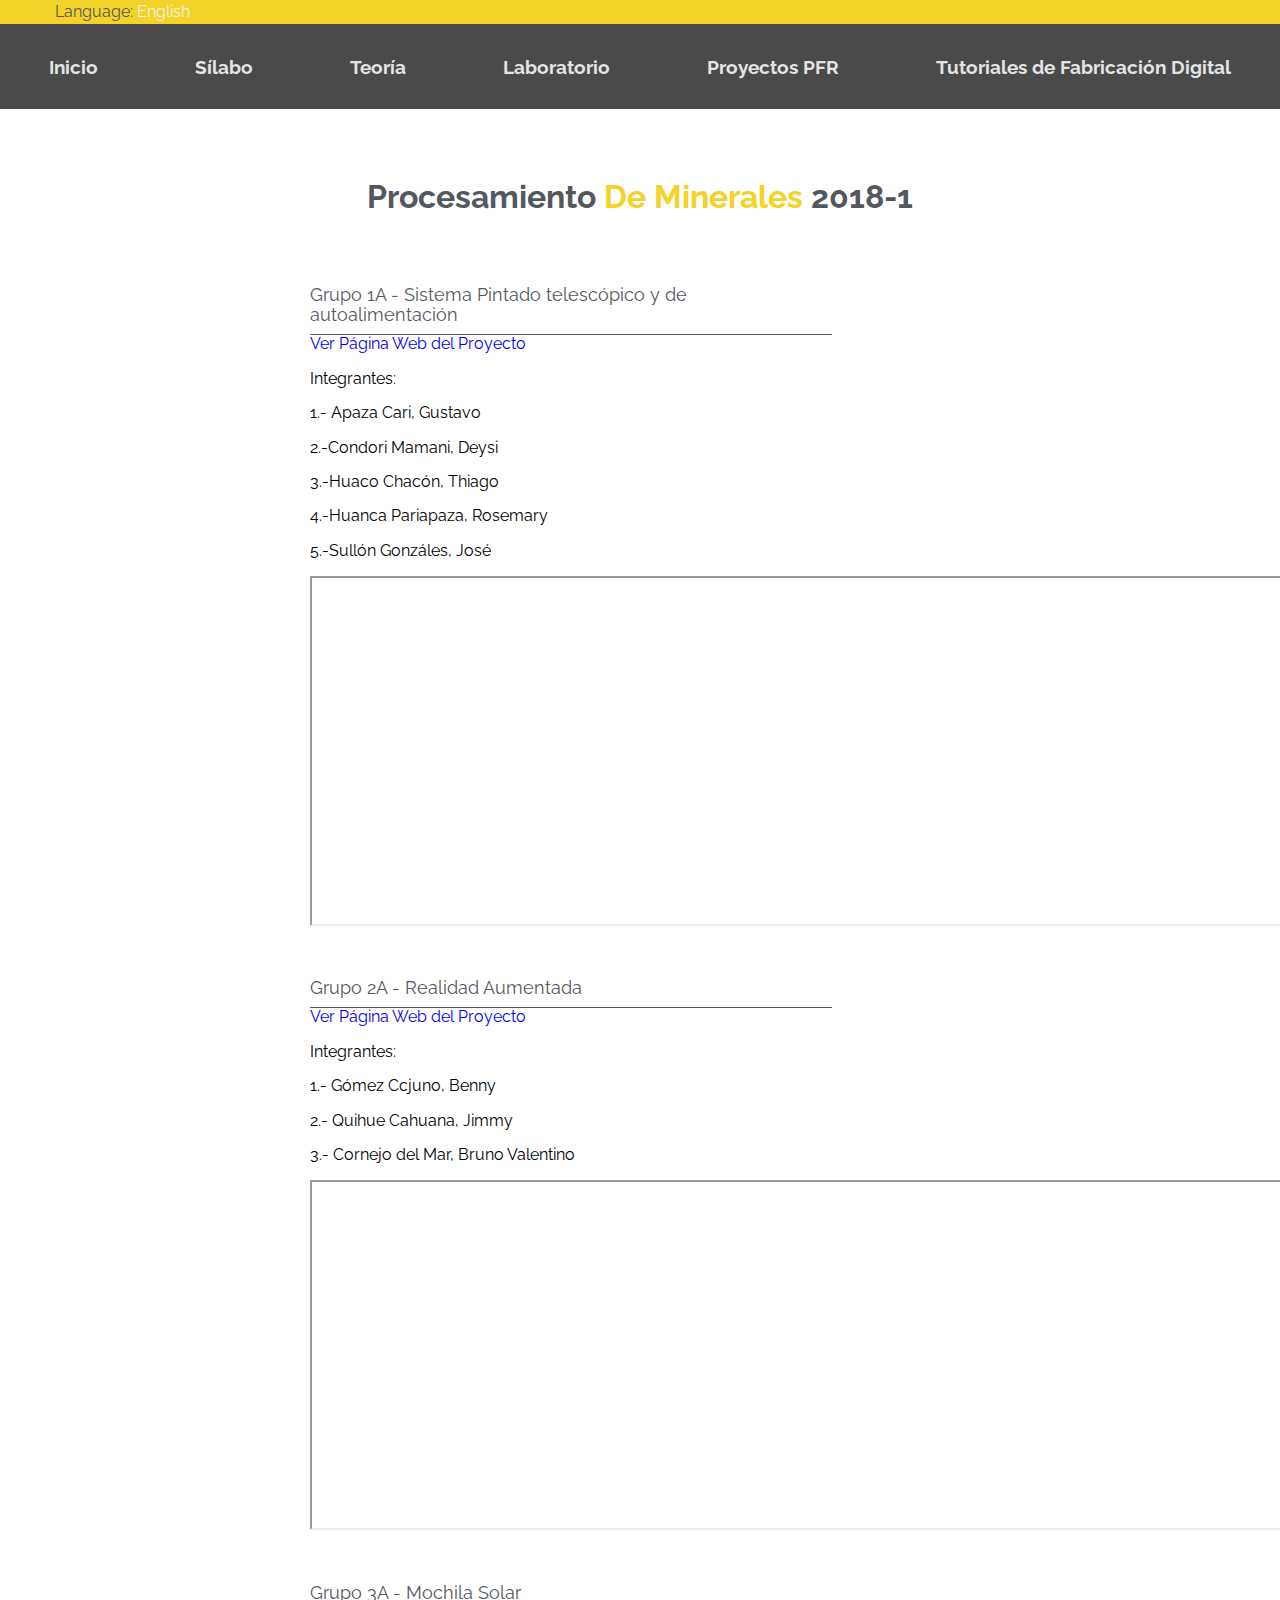
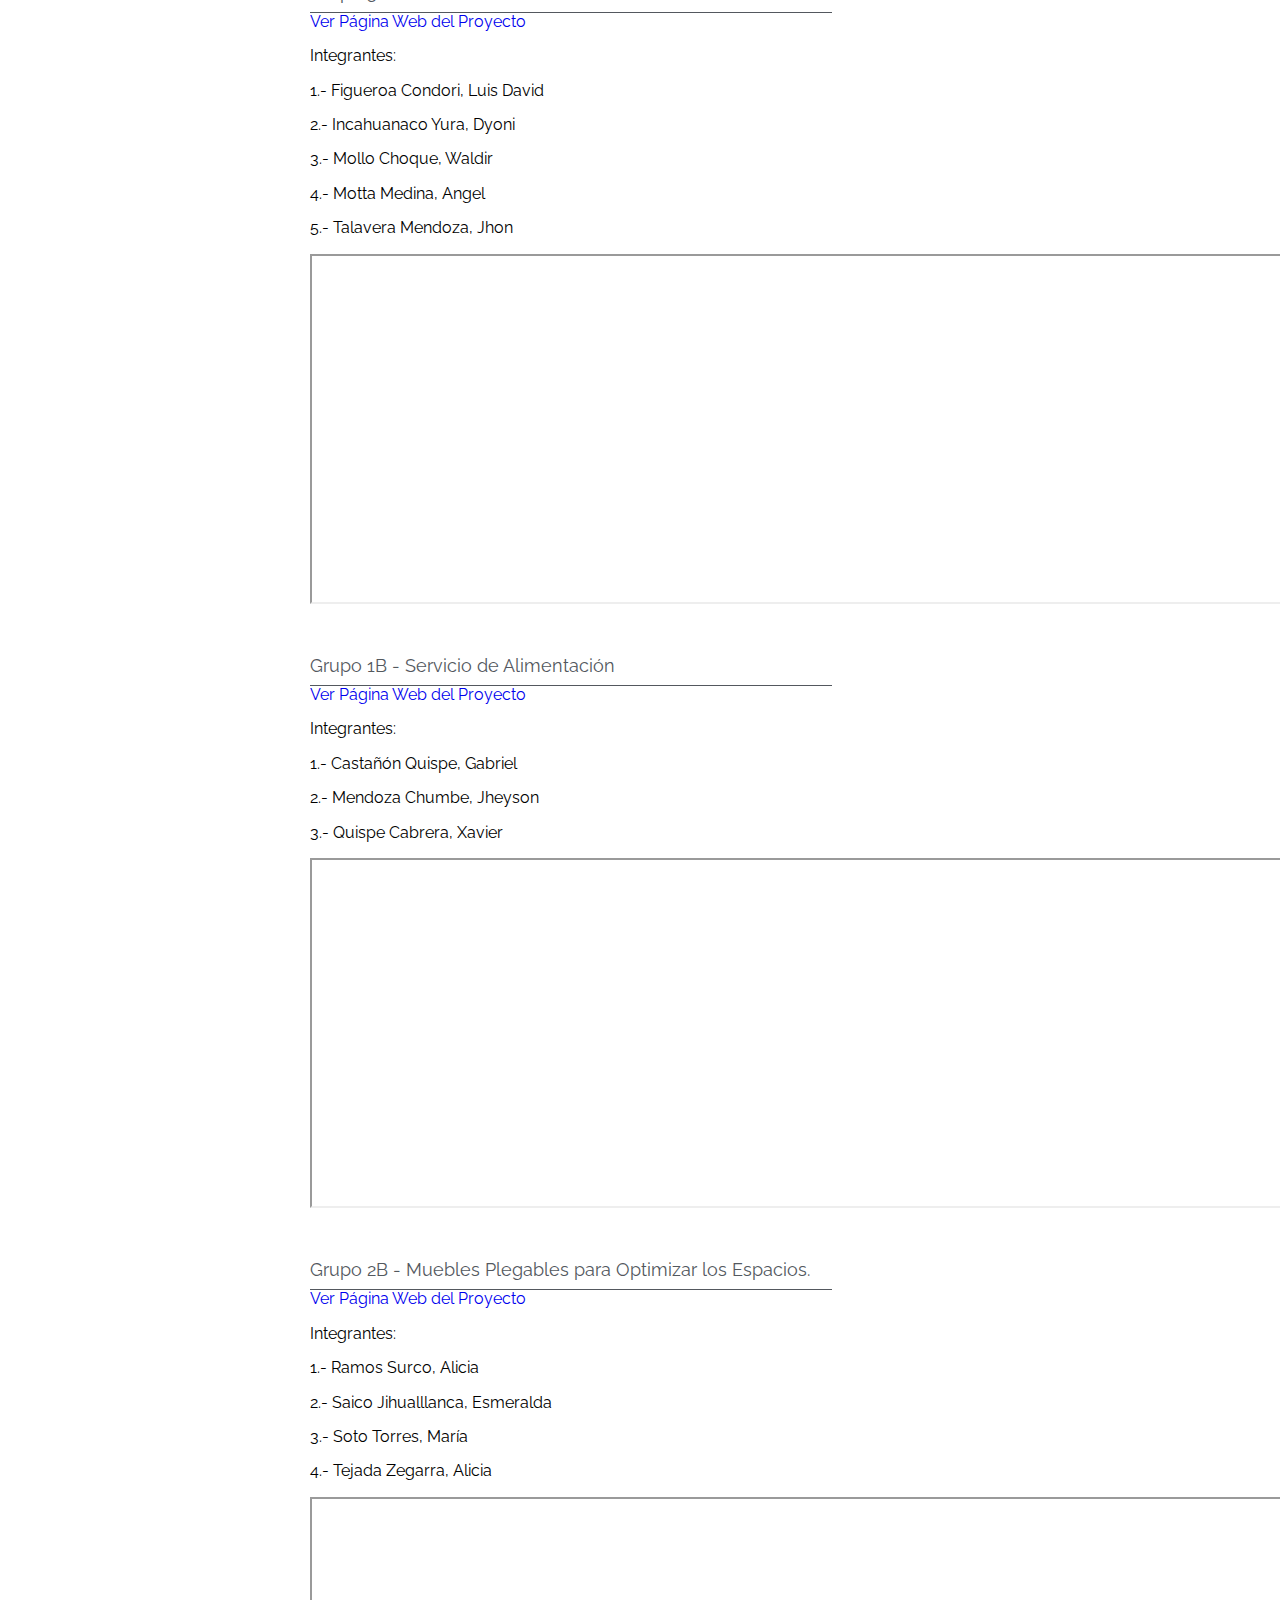
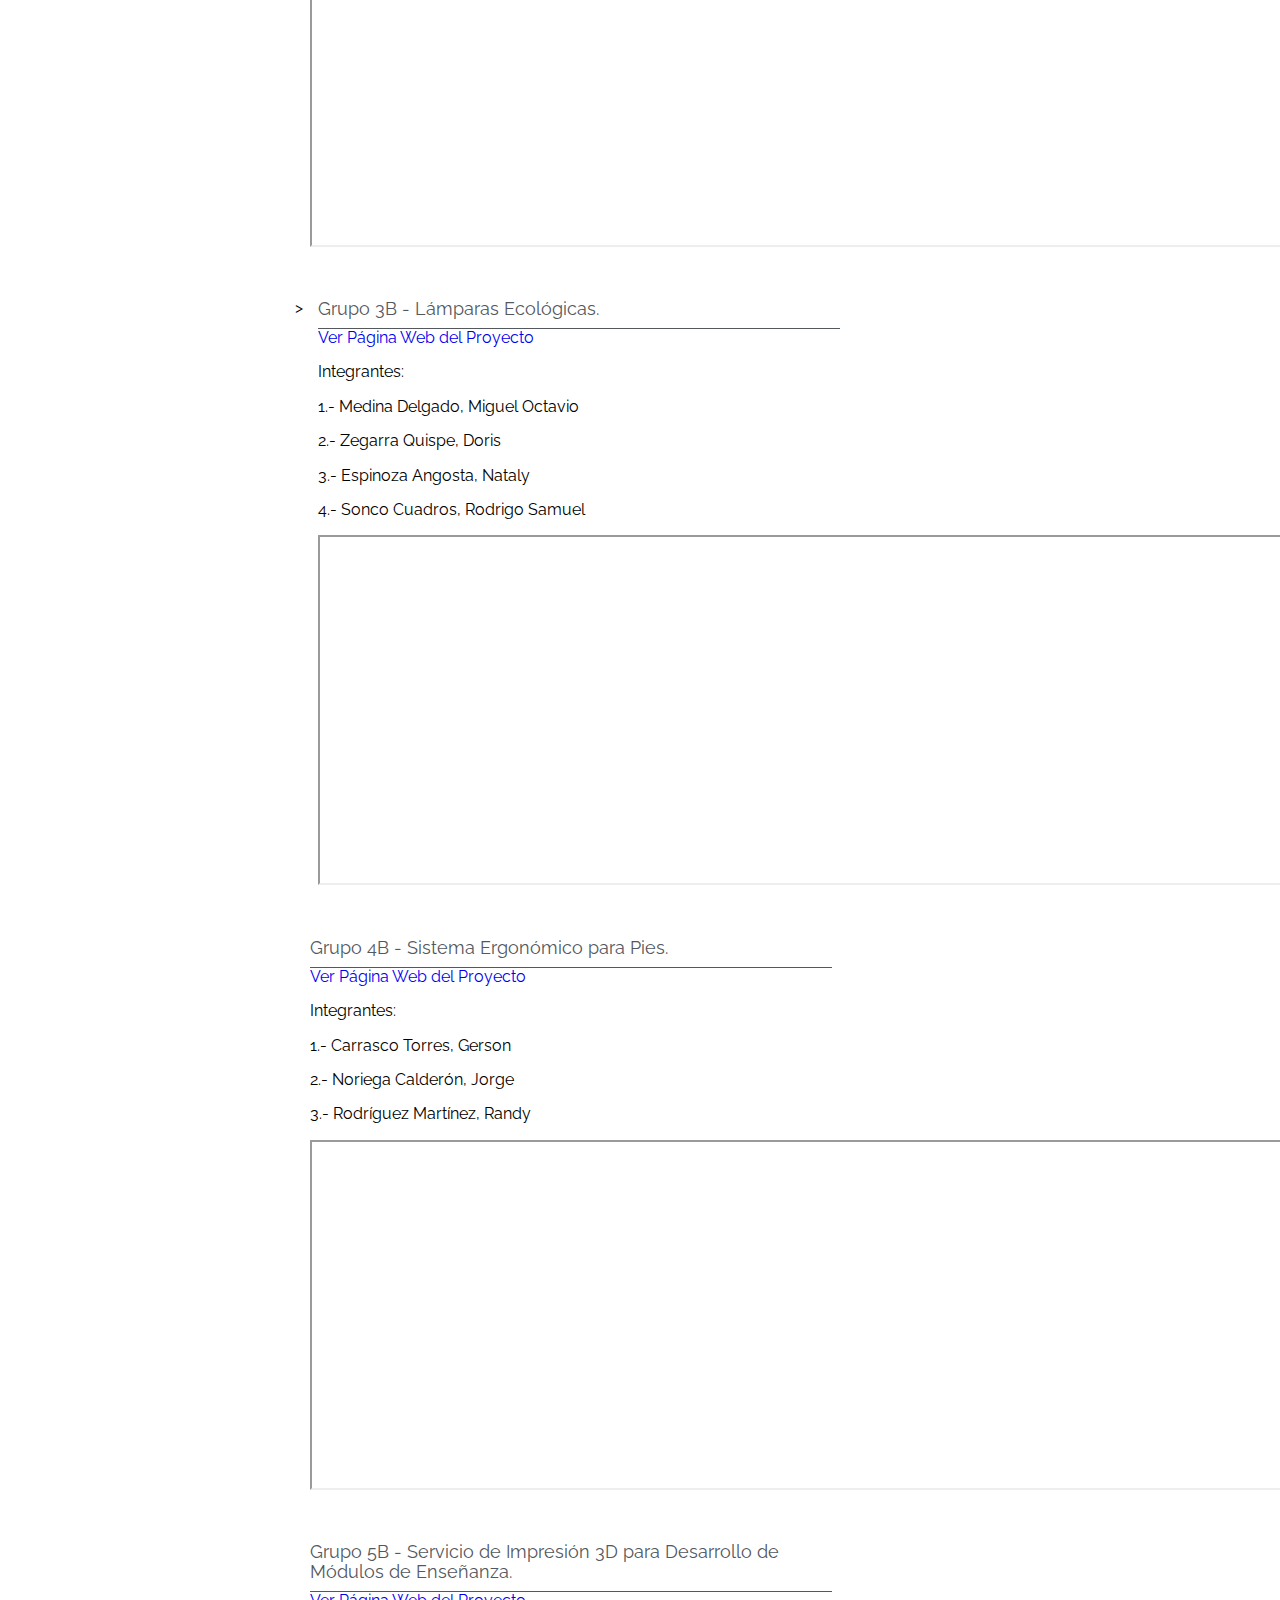
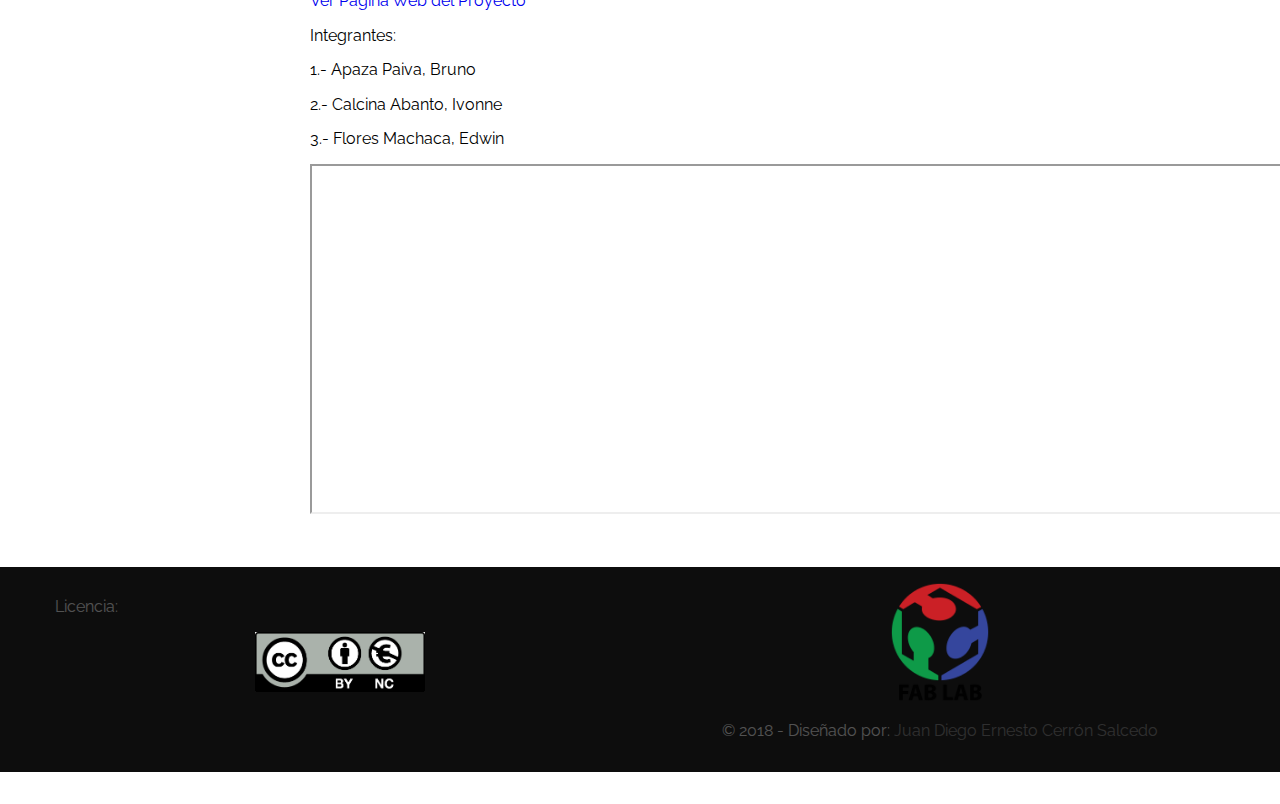
<file: 7_Proyectos_PFR_DT/Procesamiento_Minerales_2018_1.html>
<!DOCTYPE html>
<html lang="en">
<head>
    <meta charset="UTF-8">
    <meta name="viewport" content="width=device-width, initial-scale=1.0">
    <meta http-equiv="X-UA-Compatible" content="ie=edge">
    <link rel="stylesheet" href="css/styles.css">
    <link href="https://file.myfontastic.com/GFdi3b86tZ4RquQn6hWJeh/icons.css" rel="stylesheet">
    <title>Proyectos Procesamiento de Minerales</title>
</head>
<body>
  <div id="top">
      <div class="top">
          <div class="top__item">
              <p>Language: <a href="">English</a></p>
          </div>
      </div>
  </div>
  <div class="nav-toggle" id="main-nav-toggle"><i class="icon-navicon"></i></div>
  <nav class="main-nav" id="main-nav">
  <ul class="main-menu" id="main-menu">
    <li><a href="../index.html"><H3>Inicio</H3></a>
    </li>
    <li><a href="../6_Material_Enseñanza_Teoria/Material_Enseñanza_Teoria.html"><H3>Sílabo</H3></a><ul>
          </ul>
    </li>
    <li><a href=""><H3>Teoría</H3></a><ul>
            <li><a href="../1_Cronograma_Teoria/Cronograma_Teoria.html">Plan de Temas y Criterios de Evaluación</a></li>
            <li><a href="../6_Material_Enseñanza_Teoria/Material_Enseñanza_Teoria_Presentaciones.html">Presentaciones</a><ul>
            </ul>
        </ul>
    </li>
   <li><a href=""><H3>Laboratorio</H3></a><ul>
      <li><a href="../2_Cronograma_Laboratorio/Cronograma_Laboratorio.html">Plan de Temas y Criterios de Evaluación</a></li>
      <li><a href="../5_Material_Enseñanza_Laboratorio/Material_Enseñanza_Laboratorio_Presentaciones.html">Presentaciones y Video Tutoriales</a><ul>
          </ul>
        </ul>
    </li>

    <li><a href=""><H3>Proyectos PFR</H3></a><ul>
    <li><a href="">Design Thinking</a><ul>
      <li><a href="../7_Proyectos_PFR_DT/Electrotecnia_Industrial_2018_1.html">Electrotecnia Industrial 4C4</a></li>
      <li><a href="../7_Proyectos_PFR_DT/Electronica_Automatizacion_2018_1.html">Electrónica y Automatización 4C5</a></li>
      <li><a href="../7_Proyectos_PFR_DT/Procesamiento_Minerales_2018_1.html">Procesamiento de Minerales 4C19</a></li>
           </ul>
    <li><a href="">Fabricación Digital</a><ul>
                    <li><a href="../4_Proyectos_PFR/Electrotecnia_Industrial_2018_1.html">Electrotecnia Industrial 4C4</a></li>
                    <li><a href="../4_Proyectos_PFR/Electronica_Automatizacion_2018_1.html">Electrónica y Automatización 4C5</a></li>
                    <li><a href="../4_Proyectos_PFR/Procesamiento_Minerales_2018_1.html">Procesamiento de Minerales 4C19</a></li>
          </ul>
         </ul>
     </li>
    <li><a href=""><H3>Tutoriales de Fabricación Digital </H3></a><ul>
       <li><a href="../3_Tutoriales_Fabricacion_Digital/Corte_Computador.html">Corte Controlado por Computador</a></li>
       <li><a href="../3_Tutoriales_Fabricacion_Digital/Impresion_Escaneo_3D.html">Impresión y Escaneo 3D</a></li>
       <li><a href="../3_Tutoriales_Fabricacion_Digital/Maquinado_Computador.html">Maquinado Controlado por Computador</a></li>
       <li><a href="../3_Tutoriales_Fabricacion_Digital/Molde_Fundicion.html">Molde y Fundición</a></li>
       <!--<li><a href="">Diseño y Fabricación Electrónica</a></li>
       <li><a href="">Programación de Controladores</a></li>
       <li><a href="">Interfaz Gráfica y Desarrollo de Aplicaciones</a></li>-->

         </ul>
     </li>
  </ul>
	</nav>
    <div id="projectsFinal">
        <div class="projectsFinal__title">
            <div class="projectsFinal__title__text">
                <h1>Procesamiento <span>de Minerales</span> 2018-1</h1>
            </div>
        </div>
        <div class="projectsFinal">
            <div class="projectsFinal__week">

                <div class="projectsFinal__week__details">
                    <a class="projectsFinal__week__details__week">Grupo 1A - Sistema Pintado telescópico y de autoalimentación</a>
                    <a target="_blank" href="https://rosemary1234.github.io/INNOVACI-N-2018-I-C-19/" >Ver Página Web del Proyecto</a>
                     <p class="projectsFinal__week__details__description">Integrantes:</p>
                     <p class="projectsFinal__week__details__description">1.- Apaza Cari, Gustavo</p>
                     <p class="projectsFinal__week__details__description">2.-Condori Mamani, Deysi</p>
                     <p class="projectsFinal__week__details__description">3.-Huaco Chacón, Thiago</p>
                     <p class="projectsFinal__week__details__description">4.-Huanca Pariapaza, Rosemary</p>
                     <p class="projectsFinal__week__details__description">5.-Sullón Gonzáles, José</p>
                     <iframe src="https://docs.google.com/spreadsheets/d/e/2PACX-1vRfJXGnaH7RMdKKNjbeUXM45OzcoUMI96d2DiyI__XLXQC_VgHFoLWaXrHK7nTqz3LkRcNn5O256Rzm/pubhtml?gid=1838626466&amp;single=true&amp;widget=true&amp;headers=false"height="350px" width="1220px"></iframe>
                  </div>
            </div>
            <div class="projectsFinal">
                <div class="projectsFinal__week">

                    <div class="projectsFinal__week__details">
                        <a class="projectsFinal__week__details__week">Grupo 2A - Realidad Aumentada</a>
                        <a target="_blank" href="https://brunoneymar3454.github.io/REALIDADAUMENTADA-22-/" >Ver Página Web del Proyecto</a>
                         <p class="projectsFinal__week__details__description">Integrantes:</p>
                         <p class="projectsFinal__week__details__description">1.- Gómez Ccjuno, Benny</p>
                         <p class="projectsFinal__week__details__description">2.- Quihue Cahuana, Jimmy</p>
                         <p class="projectsFinal__week__details__description">3.- Cornejo del Mar, Bruno Valentino</p>
                         <iframe src="https://docs.google.com/spreadsheets/d/e/2PACX-1vRfJXGnaH7RMdKKNjbeUXM45OzcoUMI96d2DiyI__XLXQC_VgHFoLWaXrHK7nTqz3LkRcNn5O256Rzm/pubhtml?gid=1593525127&amp;single=true&amp;widget=true&amp;headers=false"height="350px" width="1220px"></iframe>
                </div>
                </div>
                <div class="projectsFinal">
                    <div class="projectsFinal__week">

                        <div class="projectsFinal__week__details">
                            <a class="projectsFinal__week__details__week">Grupo 3A - Mochila Solar</a>
                            <a target="_blank" href="https://david00215.github.io/mochilazo/index.html" >Ver Página Web del Proyecto </a>
                             <p class="projectsFinal__week__details__description">Integrantes:</p>
                             <p class="projectsFinal__week__details__description">1.- Figueroa Condori, Luis David</p>
                             <p class="projectsFinal__week__details__description">2.- Incahuanaco Yura, Dyoni</p>
                             <p class="projectsFinal__week__details__description">3.- Mollo Choque, Waldir</p>
                             <p class="projectsFinal__week__details__description">4.- Motta Medina, Angel</p>
                             <p class="projectsFinal__week__details__description">5.- Talavera Mendoza, Jhon</p>
                             <iframe src="https://docs.google.com/spreadsheets/d/e/2PACX-1vRfJXGnaH7RMdKKNjbeUXM45OzcoUMI96d2DiyI__XLXQC_VgHFoLWaXrHK7nTqz3LkRcNn5O256Rzm/pubhtml?gid=643441405&amp;single=true&amp;widget=true&amp;headers=false"height="350px" width="1220px"></iframe>

                        </div>
                        </div>
                            <div class="projectsFinal">
                            <div class="projectsFinal__week">

                                <div class="projectsFinal__week__details">
                                    <a class="projectsFinal__week__details__week">Grupo 1B - Servicio de Alimentación</a>
                                    <a target="_blank" href="https://xavier0404.wixsite.com/misitio-1" >Ver Página Web del Proyecto</a>
                                     <p class="projectsFinal__week__details__description">Integrantes:</p>
                                     <p class="projectsFinal__week__details__description">1.- Castañón Quispe, Gabriel</p>
                                     <p class="projectsFinal__week__details__description">2.- Mendoza Chumbe, Jheyson</p>
                                     <p class="projectsFinal__week__details__description">3.- Quispe Cabrera, Xavier</p>
                                     <iframe src="https://docs.google.com/spreadsheets/d/e/2PACX-1vRfJXGnaH7RMdKKNjbeUXM45OzcoUMI96d2DiyI__XLXQC_VgHFoLWaXrHK7nTqz3LkRcNn5O256Rzm/pubhtml?gid=1792076147&amp;single=true&amp;widget=true&amp;headers=false"height="350px" width="1220px"></iframe>
                                </div>
                            </div>
                            <div class="projectsFinal">
                                <div class="projectsFinal__week">
                                    <div class="projectsFinal__week__details">
                                        <a class="projectsFinal__week__details__week">Grupo 2B - Muebles Plegables para Optimizar los Espacios.</a>
                                        <a target="_blank" href="https://mariasoto86.wixsite.com/misitio" >Ver Página Web del Proyecto</a>
                                         <p class="projectsFinal__week__details__description">Integrantes:</p>
                                         <p class="projectsFinal__week__details__description">1.- Ramos Surco, Alicia</p>
                                         <p class="projectsFinal__week__details__description">2.- Saico Jihualllanca, Esmeralda</p>
                                         <p class="projectsFinal__week__details__description">3.- Soto Torres, María</p>
                                         <p class="projectsFinal__week__details__description">4.- Tejada Zegarra, Alicia</p>
                                         <iframe src="https://docs.google.com/spreadsheets/d/e/2PACX-1vRfJXGnaH7RMdKKNjbeUXM45OzcoUMI96d2DiyI__XLXQC_VgHFoLWaXrHK7nTqz3LkRcNn5O256Rzm/pubhtml?gid=1006426002&amp;single=true&amp;widget=true&amp;headers=false"height="350px" width="1220px"></iframe>
                                  </div>
                                </div>
                                <div class="projectsFinal">
                                    <div class="projectsFinal__week">
>
                                        <div class="projectsFinal__week__details">
                                            <a class="projectsFinal__week__details__week">Grupo 3B - Lámparas Ecológicas.</a>
                                            <a target="_blank" href="https://doris1215.github.io/Semana-2-IIT/index.html" >Ver Página Web del Proyecto</a>
                                             <p class="projectsFinal__week__details__description">Integrantes:</p>
                                             <p class="projectsFinal__week__details__description">1.- Medina Delgado, Miguel Octavio</p>
                                             <p class="projectsFinal__week__details__description">2.- Zegarra Quispe, Doris</p>
                                             <p class="projectsFinal__week__details__description">3.- Espinoza Angosta, Nataly</p>
                                             <p class="projectsFinal__week__details__description">4.- Sonco Cuadros, Rodrigo Samuel</p>
                                             <iframe src="https://docs.google.com/spreadsheets/d/e/2PACX-1vRfJXGnaH7RMdKKNjbeUXM45OzcoUMI96d2DiyI__XLXQC_VgHFoLWaXrHK7nTqz3LkRcNn5O256Rzm/pubhtml?gid=1544419754&amp;single=true&amp;widget=true&amp;headers=false"height="350px" width="1220px"></iframe>

                                    </div>
                                    </div>

                                    <div class="projectsFinal">
                                        <div class="projectsFinal__week">

                                            <div class="projectsFinal__week__details">
                                                <a class="projectsFinal__week__details__week">Grupo 4B - Sistema Ergonómico para Pies.</a>
                                                <a target="_blank" href="https://ggerson.github.io/innovacion/index.html">Ver Página Web del Proyecto</a>
                                                <p class="projectsFinal__week__details__description">Integrantes:</p>
                                                <p class="projectsFinal__week__details__description">1.- Carrasco Torres, Gerson</p>
                                                <p class="projectsFinal__week__details__description">2.- Noriega Calderón, Jorge</p>
                                                <p class="projectsFinal__week__details__description">3.- Rodríguez Martínez, Randy</p>
                                                <iframe src="https://docs.google.com/spreadsheets/d/e/2PACX-1vRfJXGnaH7RMdKKNjbeUXM45OzcoUMI96d2DiyI__XLXQC_VgHFoLWaXrHK7nTqz3LkRcNn5O256Rzm/pubhtml?gid=1162930586&amp;single=true&amp;widget=true&amp;headers=false"height="350px" width="1220px"></iframe>
                                        </div>
                                        </div>
            </div>
            </div>
            <div class="projectsFinal">
                <div class="projectsFinal__week">

                    <div class="projectsFinal__week__details">
                        <a class="projectsFinal__week__details__week">Grupo 5B - Servicio de Impresión 3D para Desarrollo de Módulos de Enseñanza.</a>
                        <a target="_blank" href="https://ivonne078895.github.io/Proyecto-de-innovacion/">Ver Página Web del Proyecto</a>
                        <p class="projectsFinal__week__details__description">Integrantes:</p>
                        <p class="projectsFinal__week__details__description">1.- Apaza Paiva, Bruno</p>
                        <p class="projectsFinal__week__details__description">2.- Calcina Abanto, Ivonne</p>
                        <p class="projectsFinal__week__details__description">3.- Flores Machaca, Edwin</p>
                        <iframe src="https://docs.google.com/spreadsheets/d/e/2PACX-1vRfJXGnaH7RMdKKNjbeUXM45OzcoUMI96d2DiyI__XLXQC_VgHFoLWaXrHK7nTqz3LkRcNn5O256Rzm/pubhtml?gid=475800243&amp;single=true&amp;widget=true&amp;headers=false"height="350px" width="1220px"></iframe>
                </div>
                </div>
    </div>
  </div>
</div>
</div>
</div>
</div>
    <footer id="footer">
            <div class="footer">
                <div class="footer__licencia">
                    <p>Licencia:</p>
                    <img src="../img/licencia.png" alt="">
                </div>
                <div class="footer__copy">
                    <img src="../img/fablab.png" alt="">
                    <p>&copy; 2018 - Diseñado por: <a href="mailto:jcerron@tecsup.edu.pe">Juan Diego Ernesto Cerrón Salcedo</a></p>
                </div>
            </div>
        </footer>
    <script src="js/script.js"></script>
	<script>
		edgrid.menu('main-nav','main-menu');
	</script>
</body>
</html>
</file>
<file: css/styles.css>
@charset "UTF-8";
@import url("https://fonts.googleapis.com/css?family=Raleway:300,400,500,600,700");
/* Document
   ========================================================================== */
*,
*:before,
*:after {
  -webkit-box-sizing: border-box;
  box-sizing: border-box; }

/**
 * 1. Correct the line height in all browsers.
 * 2. Prevent adjustments of font size after orientation changes in
 *    IE on Windows Phone and in iOS.
 */
html {
  line-height: 1.15;
  /* 1 */
  -ms-text-size-adjust: 100%;
  /* 2 */
  -webkit-text-size-adjust: 100%;
  /* 2 */ }

/* Sections
   ========================================================================== */
/**
 * Remove the margin in all browsers (opinionated).
 */
body {
  margin: 0;
  font-family: 'Raleway', sans-serif; }

/**
 * Add the correct display in IE 9-.
 */
article,
aside,
footer,
header,
nav,
section {
  display: block; }

/**
 * Correct the font size and margin on `h1` elements within `section` and
 * `article` contexts in Chrome, Firefox, and Safari.
 */
h1 {
  font-size: 2em;
  margin: 0.67em 0; }

/* Grouping content
   ========================================================================== */
/**
 * Add the correct display in IE 9-.
 * 1. Add the correct display in IE.
 */
figcaption,
figure,
main {
  /* 1 */
  display: block; }

/**
 * Add the correct margin in IE 8.
 */
figure {
  margin: 1em 40px; }

/**
 * 1. Add the correct box sizing in Firefox.
 * 2. Show the overflow in Edge and IE.
 */
hr {
  -webkit-box-sizing: content-box;
  box-sizing: content-box;
  /* 1 */
  height: 0;
  /* 1 */
  overflow: visible;
  /* 2 */ }

/**
 * 1. Correct the inheritance and scaling of font size in all browsers.
 * 2. Correct the odd `em` font sizing in all browsers.
 */
pre {
  font-family: monospace, monospace;
  /* 1 */
  font-size: 1em;
  /* 2 */ }

/* Text-level semantics
   ========================================================================== */
/**
 * 1. Remove the gray background on active links in IE 10.
 * 2. Remove gaps in links underline in iOS 8+ and Safari 8+.
 */
a {
  background-color: transparent;
  /* 1 */
  -webkit-text-decoration-skip: objects;
  /* 2 */
  text-decoration: none; }
  a:hover {
    text-decoration: underline; }

/**
 * 1. Remove the bottom border in Chrome 57- and Firefox 39-.
 * 2. Add the correct text decoration in Chrome, Edge, IE, Opera, and Safari.
 */
abbr[title] {
  border-bottom: none;
  /* 1 */
  text-decoration: underline;
  /* 2 */
  -webkit-text-decoration: underline dotted;
  text-decoration: underline dotted;
  /* 2 */ }

/**
 * Prevent the duplicate application of `bolder` by the next rule in Safari 6.
 */
b,
strong {
  font-weight: inherit; }

/**
 * Add the correct font weight in Chrome, Edge, and Safari.
 */
b,
strong {
  font-weight: bolder; }

/**
 * 1. Correct the inheritance and scaling of font size in all browsers.
 * 2. Correct the odd `em` font sizing in all browsers.
 */
code,
kbd,
samp {
  font-family: monospace, monospace;
  /* 1 */
  font-size: 1em;
  /* 2 */ }

/**
 * Add the correct font style in Android 4.3-.
 */
dfn {
  font-style: italic; }

/**
 * Add the correct background and color in IE 9-.
 */
mark {
  background-color: #ff0;
  color: #000; }

/**
 * Add the correct font size in all browsers.
 */
small {
  font-size: 80%; }

/**
 * Prevent `sub` and `sup` elements from affecting the line height in
 * all browsers.
 */
sub,
sup {
  font-size: 75%;
  line-height: 0;
  position: relative;
  vertical-align: baseline; }

sub {
  bottom: -0.25em; }

sup {
  top: -0.5em; }

/* Embedded content
   ========================================================================== */
/**
 * Add the correct display in IE 9-.
 */
audio,
video {
  display: inline-block; }

/**
 * Add the correct display in iOS 4-7.
 */
audio:not([controls]) {
  display: none;
  height: 0; }

/**
 * Remove the border on images inside links in IE 10-.
 */
img {
  border-style: none;
  max-width: 100%;
  height: auto; }

/**
 * Hide the overflow in IE.
 */
svg:not(:root) {
  overflow: hidden; }

/* Forms
   ========================================================================== */
/**
 * 1. Change the font styles in all browsers (opinionated).
 * 2. Remove the margin in Firefox and Safari.
 */
button,
input,
optgroup,
select,
textarea {
  font-family: sans-serif;
  /* 1 */
  font-size: 100%;
  /* 1 */
  line-height: 1.15;
  /* 1 */
  margin: 0;
  /* 2 */ }

/**
 * Show the overflow in IE.
 * 1. Show the overflow in Edge.
 */
button,
input {
  /* 1 */
  overflow: visible; }

/**
 * Remove the inheritance of text transform in Edge, Firefox, and IE.
 * 1. Remove the inheritance of text transform in Firefox.
 */
button,
select {
  /* 1 */
  text-transform: none; }

/**
 * 1. Prevent a WebKit bug where (2) destroys native `audio` and `video`
 *    controls in Android 4.
 * 2. Correct the inability to style clickable types in iOS and Safari.
 */
button,
html [type="button"],
[type="reset"],
[type="submit"] {
  -webkit-appearance: button;
  /* 2 */ }

/**
 * Remove the inner border and padding in Firefox.
 */
button::-moz-focus-inner,
[type="button"]::-moz-focus-inner,
[type="reset"]::-moz-focus-inner,
[type="submit"]::-moz-focus-inner {
  border-style: none;
  padding: 0; }

/**
 * Restore the focus styles unset by the previous rule.
 */
button:-moz-focusring,
[type="button"]:-moz-focusring,
[type="reset"]:-moz-focusring,
[type="submit"]:-moz-focusring {
  outline: 1px dotted ButtonText; }

/**
 * Correct the padding in Firefox.
 */
fieldset {
  padding: 0.35em 0.75em 0.625em; }

/**
 * 1. Correct the text wrapping in Edge and IE.
 * 2. Correct the color inheritance from `fieldset` elements in IE.
 * 3. Remove the padding so developers are not caught out when they zero out
 *    `fieldset` elements in all browsers.
 */
legend {
  -webkit-box-sizing: border-box;
  box-sizing: border-box;
  /* 1 */
  color: inherit;
  /* 2 */
  display: table;
  /* 1 */
  max-width: 100%;
  /* 1 */
  padding: 0;
  /* 3 */
  white-space: normal;
  /* 1 */ }

/**
 * 1. Add the correct display in IE 9-.
 * 2. Add the correct vertical alignment in Chrome, Firefox, and Opera.
 */
progress {
  display: inline-block;
  /* 1 */
  vertical-align: baseline;
  /* 2 */ }

/**
 * Remove the default vertical scrollbar in IE.
 */
textarea {
  overflow: auto; }

/**
 * 1. Add the correct box sizing in IE 10-.
 * 2. Remove the padding in IE 10-.
 */
[type="checkbox"],
[type="radio"] {
  -webkit-box-sizing: border-box;
  box-sizing: border-box;
  /* 1 */
  padding: 0;
  /* 2 */ }

/**
 * Correct the cursor style of increment and decrement buttons in Chrome.
 */
[type="number"]::-webkit-inner-spin-button,
[type="number"]::-webkit-outer-spin-button {
  height: auto; }

/**
 * 1. Correct the odd appearance in Chrome and Safari.
 * 2. Correct the outline style in Safari.
 */
[type="search"] {
  -webkit-appearance: textfield;
  /* 1 */
  outline-offset: -2px;
  /* 2 */ }

/**
 * Remove the inner padding and cancel buttons in Chrome and Safari on macOS.
 */
[type="search"]::-webkit-search-cancel-button,
[type="search"]::-webkit-search-decoration {
  -webkit-appearance: none; }

/**
 * 1. Correct the inability to style clickable types in iOS and Safari.
 * 2. Change font properties to `inherit` in Safari.
 */
::-webkit-file-upload-button {
  -webkit-appearance: button;
  /* 1 */
  font: inherit;
  /* 2 */ }

/* Interactive
   ========================================================================== */
/*
 * Add the correct display in IE 9-.
 * 1. Add the correct display in Edge, IE, and Firefox.
 */
details,
menu {
  display: block; }

/*
 * Add the correct display in all browsers.
 */
summary {
  display: list-item; }

/* Scripting
   ========================================================================== */
/**
 * Add the correct display in IE 9-.
 */
canvas {
  display: inline-block; }

/**
 * Add the correct display in IE.
 */
template {
  display: none; }

/* Hidden
   ========================================================================== */
/**
 * Add the correct display in IE 10-.
 */
[hidden] {
  display: none; }

.container, .top, .main-header, .about, .team, .team__item, .projects, .design__title, .design, .design__item, .think__title, .think, .think__details, .footer, .projectsFinal__title, .projectsFinal, .projectsFinal__week {
  display: -webkit-box;
  display: -webkit-flex;
  display: -ms-flexbox;
  display: flex;
  -webkit-flex-wrap: wrap;
  -ms-flex-wrap: wrap;
  flex-wrap: wrap;
  max-width: 1200px;
  margin-left: auto;
  margin-right: auto;
  width: 100%; }

.item, .title, .top__item, .main-header__copy, .team__item, .team__item__img, .team__item__description, .projects__item, .design__title__text, .design__title__content, .design__item, .design__item__icon, .design__item__info, .think__title__text, .think__title__content, .think__img, .think__details, .think__details__icon, .think__details__info, .think__details__extra, .footer__licencia, .footer__copy, .projectsFinal__title__text, .projectsFinal__title__content, .projectsFinal__week, .projectsFinal__week__icon, .projectsFinal__week__details {
  margin: 0;
  padding-left: 15px;
  padding-right: 15px; }

.item {
  width: 100%; }
  .item.container {
    padding-left: 0;
    padding-right: 0; }

/*
| Mixin para crear cuadriculas
|
| $gridItemSelector: nombre del selector CSS de cada item de la cuadricula
| $listColumns:
|              * lista de numeros de columnas en cada breakpoint (separados por espacios). Ej: 1 2 3 4
|              * el numero de columnas del ultimo breakpoint se hereda a breakpoints superiores
| $gutter: separación entre cada item de la cuadricula (opcional)
|
*/
.title {
  width: 100%;
  text-align: center;
  font-size: 1.3em;
  text-transform: capitalize; }

#top {
  background: #F3D328; }

.top__item {
  width: 100%;
  line-height: 1.5em; }
  .top__item p {
    margin: 0;
    padding: 0;
    color: #53585E; }
  .top__item a {
    color: #f1f1f2; }

.main-menu {
  width: 100%; }
  .main-menu, .main-menu ul {
    margin-top: 0;
    margin-bottom: 0;
    padding-left: 0;
    list-style: none; }
  .main-menu li {
    position: relative;
    list-style: none;
    -webkit-box-flex: 1;
    -webkit-flex: auto;
    -ms-flex: auto;
    flex: auto; }
    .main-menu li.parent-submenu {
      display: -webkit-box;
      display: -webkit-flex;
      display: -ms-flexbox;
      display: flex;
      -webkit-flex-wrap: wrap;
      -ms-flex-wrap: wrap;
      flex-wrap: wrap; }
      .main-menu li.parent-submenu a {
        -webkit-box-flex: 1;
        -webkit-flex: auto;
        -ms-flex: auto;
        flex: auto; }
  .main-menu ul {
    display: none; }
    @media screen and (max-width: 1023px) {
      .main-menu ul.show-submenu {
        display: block;
        width: 100%;
        -webkit-box-ordinal-group: 4;
        -webkit-order: 3;
        -ms-flex-order: 3;
        order: 3;
        margin-left: 1em;
        margin-bottom: .5em; } }
  .main-menu a {
    display: block;
    line-height: 3em;
    padding: 0 1em; }
    .main-menu a:hover {
      text-decoration: none; }
  @media screen and (min-width: 1024px) {
    .main-menu {
      display: -webkit-box;
      display: -webkit-flex;
      display: -ms-flexbox;
      display: flex;
      -webkit-box-align: center;
      -webkit-align-items: center;
      -ms-flex-align: center;
      align-items: center; }
      .main-menu a {
        text-align: center; }
      .main-menu .expand {
        display: none; }
      .main-menu ul {
        position: absolute;
        left: 0;
        top: 100%;
        min-width: 100%;
        white-space: nowrap; }
        .main-menu ul a {
          text-align: left; }
        .main-menu ul ul {
          top: 0;
          left: 100%; }
      .main-menu li:hover > ul {
        display: block; } }
  .main-menu .expand-submenu {
    position: relative;
    right: 0;
    width: 3em;
    height: 3em;
    cursor: pointer;
    -webkit-transition: all .3s;
    -o-transition: all .3s;
    transition: all .3s; }
    @media screen and (min-width: 1024px) {
      .main-menu .expand-submenu {
        display: none; } }
    .main-menu .expand-submenu::after {
      content: "";
      position: absolute;
      width: 40%;
      height: 40%;
      top: 20%;
      left: 30%;
      border-left: 0.45em solid;
      border-bottom: 0.45em solid;
      border-radius: 0.24em;
      -webkit-transform: rotate(-45deg);
      -ms-transform: rotate(-45deg);
      transform: rotate(-45deg);
      -webkit-transition: all .3s;
      -o-transition: all .3s;
      transition: all .3s; }
    .main-menu .expand-submenu.active {
      -webkit-transform: rotate(180deg);
      -ms-transform: rotate(180deg);
      transform: rotate(180deg); }
  .main-menu li:hover {
    background: rgba(13, 13, 13, 0.5); }
    .main-menu li:hover a {
      opacity: 1; }
  .main-menu li a {
    color: #fff;
    opacity: .85; }
  .main-menu li ul {
    background: rgba(13, 13, 13, 0.6); }

.main-nav {
  width: 40%;
  height: 100vh;
  background: rgba(13, 13, 13, 0.8);
  position: relative;
  right: 0;
  z-index: 999;
  top: 4.5em; }
  @media screen and (max-width: 1023px) {
    .main-nav {
      position: fixed;
      -webkit-transition: all .3s;
      -o-transition: all .3s;
      transition: all .3s;
      height: 100vh;
      z-index: 200;
      overflow-y: auto;
      width: 85%;
      left: -85%; }
      .main-nav.show-menu {
        left: 0; } }
  @media screen and (min-width: 1024px) {
    .main-nav {
      background: rgba(13, 13, 13, 0.75);
      width: 100%;
      height: auto;
      top: 0; } }

.nav-toggle {
  font-size: 2em;
  cursor: pointer;
  width: 100%;
  top: 0;
  background: rgba(13, 13, 13, 0.3);
  z-index: 999;
  color: #f1f1f2;
  height: 1.5em;
  padding-left: 15px;
  padding-top: 7px; }
  @media screen and (min-width: 1024px) {
    .nav-toggle {
      display: none; } }

.expand-submenu {
  color: #f1f1f2; }

.main-header {
  position: relative; }
  .main-header__copy {
    width: 100%; }
    @media screen and (min-width: 1024px) {
      .main-header__copy {
        width: 50%; } }
    .main-header__copy__text {
      font-size: 1.25em; }

#header {
  display: -webkit-box;
  display: -webkit-flex;
  display: -ms-flexbox;
  display: flex;
  -webkit-flex-wrap: wrap;
  -ms-flex-wrap: wrap;
  flex-wrap: wrap;
  -webkit-box-align: center;
  -webkit-align-items: center;
  -ms-flex-align: center;
  align-items: center;
  -webkit-align-content: center;
  -ms-flex-line-pack: center;
  align-content: center;
  position: relative;
  height: 100vh;
  background: url("../img/banner.jpg") center/cover; }
  #header:before {
    content: "";
    position: absolute;
    background: rgba(243, 211, 40, 0.7);
    width: 50%;
    height: 100%;
    left: 0;
    top: 0; }
    @media screen and (max-width: 1023px) {
      #header:before {
        width: 100%; } }

.about__content {
  text-align: center;
  color: #53585E; }

.team__item {
  width: 100%;
  margin-bottom: 1em; }
  @media screen and (min-width: 1024px) {
    .team__item {
      width: 50%; } }
  .team__item__img {
    width: 40%;
    padding-left: 0px;
    padding-right: 0px; }
  .team__item__description {
    width: 60%;
    background: #f1f1f2; }
    .team__item__description__name {
      color: #F3D328;
      font-weight: 600;
      font-size: 1.15em; }
    .team__item__description__info {
      color: #53585E;
      font-size: .95em; }
    .team__item__description__mail {
      color: #0D0D0D;
      font-size: .85em;
      padding: 0;
      margin: 0; }
    .team__item__description__cal {
      padding: 0;
      font-size: .8em; }

.projects {
  max-width: 100%; }
  .projects__item {
    width: 100%;
    height: 100vh;
    position: relative;
    text-align: center; }
    @media screen and (min-width: 1024px) {
      .projects__item {
        width: 50%; } }
    .projects__item a {
      text-transform: uppercase;
      text-align: center;
      color: #fff;
      display: block;
      width: 100%;
      height: 100%;
      font-size: 2em;
      position: relative;
      top: 0;
      display: -webkit-box;
      display: -webkit-flex;
      display: -ms-flexbox;
      display: flex;
      -webkit-flex-wrap: wrap;
      -ms-flex-wrap: wrap;
      flex-wrap: wrap;
      -webkit-box-align: center;
      -webkit-align-items: center;
      -ms-flex-align: center;
      align-items: center;
      -webkit-align-content: center;
      -ms-flex-line-pack: center;
      align-content: center; }
      .projects__item a:hover {
        text-decoration: none; }
      .projects__item a h3 {
        font-weight: 600;
        margin: 0; }
    .projects__item:nth-child(1) {
      background: url("../img/banner.jpg") center/cover; }
      .projects__item:nth-child(1):before {
        content: "";
        position: absolute;
        width: 100%;
        height: 100%;
        background: rgba(13, 13, 13, 0.5);
        top: 0;
        left: 0;
        bottom: 0;
        right: 0; }
    .projects__item:nth-child(2) {
      background: #53585E; }

@media screen and (max-width: 1023px) {
  #design {
    margin-top: 4em; } }

.design__title {
  text-align: center; }
  @media screen and (min-width: 1024px) {
    .design__title {
      margin-top: 3em; } }
  .design__title__text {
    width: 100%; }
    .design__title__text h1 {
      color: #53585E;
      text-transform: capitalize; }
      .design__title__text h1 span {
        color: #F3D328; }
  .design__title__content {
    width: 100%;
    color: #0D0D0D; }

.design__item {
  width: 100%;
  margin-bottom: 1em;
  margin-top: 1em; }
  @media screen and (min-width: 1024px) {
    .design__item {
      width: 50%; } }
  .design__item__icon {
    width: 20%;
    background: #F3D328;
    margin-bottom: .3em;
    font-size: 3em;
    text-align: center;
    line-height: 2;
    max-height: 100px; }
    .design__item__icon i {
      position: relative;
      top: 10px; }
  .design__item__info {
    width: 80%;
    margin-bottom: 1em; }
    .design__item__info__title {
      color: #53585E;
      font-weight: 600;
      text-transform: uppercase;
      font-size: 1.2em;
      margin-bottom: 0;
      margin-top: 0;
      border-bottom: 1px solid #53585E;
      display: block; }
      .design__item__info__title:hover {
        text-decoration: none;
        color: #F3D328; }
    .design__item__info__details {
      font-size: .9em;
      color: #0D0D0D; }
  .design__item__img {
    -webkit-filter: grayscale(100%);
    filter: grayscale(100%); }

#think {
  margin-bottom: 2em; }
  @media screen and (max-width: 1023px) {
    #think {
      margin-top: 3em; } }

.think__title {
  text-align: center;
  color: #53585E;
  margin-bottom: 2em; }
  .think__title__text {
    width: 100%; }
  .think__title__content {
    width: 100%;
    color: #0D0D0D; }

.think__img {
  width: 100%; }
  @media screen and (min-width: 1024px) {
    .think__img {
      width: 50%; } }

.think__details {
  width: 100%;
  padding-bottom: 1em;
  text-align: left; }
  @media screen and (min-width: 1024px) {
    .think__details {
      width: 50%; } }
  .think__details__icon {
    width: 20%;
    background: #F3D328;
    margin-bottom: .5em;
    font-size: 3em;
    text-align: center;
    line-height: 2;
    max-height: 100px; }
    @media screen and (max-width: 1023px) {
      .think__details__icon {
        margin-top: .5em; } }
    .think__details__icon i {
      position: relative;
      top: 10px; }
  .think__details__info {
    width: 80%; }
    @media screen and (max-width: 1023px) {
      .think__details__info {
        margin-top: 1em; } }
    .think__details__info__title {
      color: #53585E;
      text-transform: uppercase;
      font-size: 1.3em;
      border-bottom: 1px solid #53585E; }
    .think__details__info__cont {
      color: #0D0D0D;
      font-size: .95em;
      font-weight: 300; }
    .think__details__info li {
      font-size: .95em;
      font-weight: 300; }
  .think__details__extra {
    width: 100%;
    padding-left: 0px;
    padding-right: 0px;
    color: #0D0D0D; }
    .think__details__extra__title {
      font-weight: 600;
      font-size: 1.15em; }
    .think__details__extra a {
      color: #53585E; }

#footer {
  background: #0D0D0D; }

.footer {
  margin-top: auto;
  padding-top: 15px;
  padding-bottom: 15px;
  text-align: center; }
  body {
    display: -webkit-box;
    display: -webkit-flex;
    display: -ms-flexbox;
    display: flex;
    -webkit-box-orient: vertical;
    -webkit-box-direction: normal;
    -webkit-flex-direction: column;
    -ms-flex-direction: column;
    flex-direction: column;
    min-height: 100vh; }
  .footer__licencia {
    width: 100%; }
    @media screen and (min-width: 1024px) {
      .footer__licencia {
        width: 50%; } }
    .footer__licencia p {
      text-align: left;
      color: #f1f1f2;
      opacity: 0.3; }
    .footer__licencia img {
      width: 170px; }
  .footer__copy {
    width: 100%; }
    @media screen and (min-width: 1024px) {
      .footer__copy {
        width: 50%; } }
    .footer__copy p {
      text-align: center;
      color: #f1f1f2;
      opacity: 0.3; }
    .footer__copy a {
      color: #f1f1f2;
      opacity: .5; }
    .footer__copy img {
      width: 100px; }

#projectsFinal {
  margin-bottom: 2em; }
  @media screen and (max-width: 1023px) {
    #projectsFinal {
      margin-top: 4em; } }

.projectsFinal__title {
  text-align: center;
  margin-bottom: 3em; }
  @media screen and (min-width: 1024px) {
    .projectsFinal__title {
      margin-top: 3em; } }
  .projectsFinal__title__text {
    width: 100%; }
    .projectsFinal__title__text h1 {
      color: #53585E;
      text-transform: capitalize; }
      .projectsFinal__title__text h1 span {
        color: #F3D328; }
  .projectsFinal__title__content {
    width: 100%;
    color: #0D0D0D; }

.projectsFinal__week {
  width: 100%;
  margin-bottom: 3em; }
  @media screen and (min-width: 1024px) {
    .projectsFinal__week {
      width: 60%;
      margin-left: auto;
      margin-right: auto; } }
  .projectsFinal__week__icon {
    width: 25%;
    background: #F3D328;
    border-radius: 50%;
    color: #fff;
    font-size: 2.5em;
    text-align: center;
    line-height: 3.3;
    position: relative; }
    @media screen and (min-width: 1024px) {
      .projectsFinal__week__icon {
        width: 20%; } }
    @media screen and (max-width: 1023px) {
      .projectsFinal__week__icon {
        line-height: 3.5; } }
    .projectsFinal__week__icon i {
      top: 10px;
      position: relative; }
  .projectsFinal__week__details {
    width: 75%; }
    @media screen and (min-width: 1024px) {
      .projectsFinal__week__details {
        width: 80%; } }
    .projectsFinal__week__details__week {
      color: #53585E;
      font-size: 1.1em;
      margin-top: 0;
      border-bottom: 1px solid #53585E;
      padding-bottom: .5em;
      width: 100%;
      -webkit-transition: .3s all;
      -o-transition: .3s all;
      transition: .3s all;
      display: block; }
      .projectsFinal__week__details__week:hover {
        text-decoration: none;
        color: #c4a60b; }
</file>
<file: 7_Proyectos_PFR_DT/css/styles.css>
@charset "UTF-8";
@import url("https://fonts.googleapis.com/css?family=Raleway:300,400,500,600,700");
/* Document
   ========================================================================== */
*,
*:before,
*:after {
  -webkit-box-sizing: border-box;
  box-sizing: border-box; }

/**
 * 1. Correct the line height in all browsers.
 * 2. Prevent adjustments of font size after orientation changes in
 *    IE on Windows Phone and in iOS.
 */
html {
  line-height: 1.15;
  /* 1 */
  -ms-text-size-adjust: 100%;
  /* 2 */
  -webkit-text-size-adjust: 100%;
  /* 2 */ }

/* Sections
   ========================================================================== */
/**
 * Remove the margin in all browsers (opinionated).
 */
body {
  margin: 0;
  font-family: 'Raleway', sans-serif; }

/**
 * Add the correct display in IE 9-.
 */
article,
aside,
footer,
header,
nav,
section {
  display: block; }

/**
 * Correct the font size and margin on `h1` elements within `section` and
 * `article` contexts in Chrome, Firefox, and Safari.
 */
h1 {
  font-size: 2em;
  margin: 0.67em 0; }

/* Grouping content
   ========================================================================== */
/**
 * Add the correct display in IE 9-.
 * 1. Add the correct display in IE.
 */
figcaption,
figure,
main {
  /* 1 */
  display: block; }

/**
 * Add the correct margin in IE 8.
 */
figure {
  margin: 1em 40px; }

/**
 * 1. Add the correct box sizing in Firefox.
 * 2. Show the overflow in Edge and IE.
 */
hr {
  -webkit-box-sizing: content-box;
  box-sizing: content-box;
  /* 1 */
  height: 0;
  /* 1 */
  overflow: visible;
  /* 2 */ }

/**
 * 1. Correct the inheritance and scaling of font size in all browsers.
 * 2. Correct the odd `em` font sizing in all browsers.
 */
pre {
  font-family: monospace, monospace;
  /* 1 */
  font-size: 1em;
  /* 2 */ }

/* Text-level semantics
   ========================================================================== */
/**
 * 1. Remove the gray background on active links in IE 10.
 * 2. Remove gaps in links underline in iOS 8+ and Safari 8+.
 */
a {
  background-color: transparent;
  /* 1 */
  -webkit-text-decoration-skip: objects;
  /* 2 */
  text-decoration: none; }
  a:hover {
    text-decoration: underline; }

/**
 * 1. Remove the bottom border in Chrome 57- and Firefox 39-.
 * 2. Add the correct text decoration in Chrome, Edge, IE, Opera, and Safari.
 */
abbr[title] {
  border-bottom: none;
  /* 1 */
  text-decoration: underline;
  /* 2 */
  -webkit-text-decoration: underline dotted;
  text-decoration: underline dotted;
  /* 2 */ }

/**
 * Prevent the duplicate application of `bolder` by the next rule in Safari 6.
 */
b,
strong {
  font-weight: inherit; }

/**
 * Add the correct font weight in Chrome, Edge, and Safari.
 */
b,
strong {
  font-weight: bolder; }

/**
 * 1. Correct the inheritance and scaling of font size in all browsers.
 * 2. Correct the odd `em` font sizing in all browsers.
 */
code,
kbd,
samp {
  font-family: monospace, monospace;
  /* 1 */
  font-size: 1em;
  /* 2 */ }

/**
 * Add the correct font style in Android 4.3-.
 */
dfn {
  font-style: italic; }

/**
 * Add the correct background and color in IE 9-.
 */
mark {
  background-color: #ff0;
  color: #000; }

/**
 * Add the correct font size in all browsers.
 */
small {
  font-size: 80%; }

/**
 * Prevent `sub` and `sup` elements from affecting the line height in
 * all browsers.
 */
sub,
sup {
  font-size: 75%;
  line-height: 0;
  position: relative;
  vertical-align: baseline; }

sub {
  bottom: -0.25em; }

sup {
  top: -0.5em; }

/* Embedded content
   ========================================================================== */
/**
 * Add the correct display in IE 9-.
 */
audio,
video {
  display: inline-block; }

/**
 * Add the correct display in iOS 4-7.
 */
audio:not([controls]) {
  display: none;
  height: 0; }

/**
 * Remove the border on images inside links in IE 10-.
 */
img {
  border-style: none;
  max-width: 100%;
  height: auto; }

/**
 * Hide the overflow in IE.
 */
svg:not(:root) {
  overflow: hidden; }

/* Forms
   ========================================================================== */
/**
 * 1. Change the font styles in all browsers (opinionated).
 * 2. Remove the margin in Firefox and Safari.
 */
button,
input,
optgroup,
select,
textarea {
  font-family: sans-serif;
  /* 1 */
  font-size: 100%;
  /* 1 */
  line-height: 1.15;
  /* 1 */
  margin: 0;
  /* 2 */ }

/**
 * Show the overflow in IE.
 * 1. Show the overflow in Edge.
 */
button,
input {
  /* 1 */
  overflow: visible; }

/**
 * Remove the inheritance of text transform in Edge, Firefox, and IE.
 * 1. Remove the inheritance of text transform in Firefox.
 */
button,
select {
  /* 1 */
  text-transform: none; }

/**
 * 1. Prevent a WebKit bug where (2) destroys native `audio` and `video`
 *    controls in Android 4.
 * 2. Correct the inability to style clickable types in iOS and Safari.
 */
button,
html [type="button"],
[type="reset"],
[type="submit"] {
  -webkit-appearance: button;
  /* 2 */ }

/**
 * Remove the inner border and padding in Firefox.
 */
button::-moz-focus-inner,
[type="button"]::-moz-focus-inner,
[type="reset"]::-moz-focus-inner,
[type="submit"]::-moz-focus-inner {
  border-style: none;
  padding: 0; }

/**
 * Restore the focus styles unset by the previous rule.
 */
button:-moz-focusring,
[type="button"]:-moz-focusring,
[type="reset"]:-moz-focusring,
[type="submit"]:-moz-focusring {
  outline: 1px dotted ButtonText; }

/**
 * Correct the padding in Firefox.
 */
fieldset {
  padding: 0.35em 0.75em 0.625em; }

/**
 * 1. Correct the text wrapping in Edge and IE.
 * 2. Correct the color inheritance from `fieldset` elements in IE.
 * 3. Remove the padding so developers are not caught out when they zero out
 *    `fieldset` elements in all browsers.
 */
legend {
  -webkit-box-sizing: border-box;
  box-sizing: border-box;
  /* 1 */
  color: inherit;
  /* 2 */
  display: table;
  /* 1 */
  max-width: 100%;
  /* 1 */
  padding: 0;
  /* 3 */
  white-space: normal;
  /* 1 */ }

/**
 * 1. Add the correct display in IE 9-.
 * 2. Add the correct vertical alignment in Chrome, Firefox, and Opera.
 */
progress {
  display: inline-block;
  /* 1 */
  vertical-align: baseline;
  /* 2 */ }

/**
 * Remove the default vertical scrollbar in IE.
 */
textarea {
  overflow: auto; }

/**
 * 1. Add the correct box sizing in IE 10-.
 * 2. Remove the padding in IE 10-.
 */
[type="checkbox"],
[type="radio"] {
  -webkit-box-sizing: border-box;
  box-sizing: border-box;
  /* 1 */
  padding: 0;
  /* 2 */ }

/**
 * Correct the cursor style of increment and decrement buttons in Chrome.
 */
[type="number"]::-webkit-inner-spin-button,
[type="number"]::-webkit-outer-spin-button {
  height: auto; }

/**
 * 1. Correct the odd appearance in Chrome and Safari.
 * 2. Correct the outline style in Safari.
 */
[type="search"] {
  -webkit-appearance: textfield;
  /* 1 */
  outline-offset: -2px;
  /* 2 */ }

/**
 * Remove the inner padding and cancel buttons in Chrome and Safari on macOS.
 */
[type="search"]::-webkit-search-cancel-button,
[type="search"]::-webkit-search-decoration {
  -webkit-appearance: none; }

/**
 * 1. Correct the inability to style clickable types in iOS and Safari.
 * 2. Change font properties to `inherit` in Safari.
 */
::-webkit-file-upload-button {
  -webkit-appearance: button;
  /* 1 */
  font: inherit;
  /* 2 */ }

/* Interactive
   ========================================================================== */
/*
 * Add the correct display in IE 9-.
 * 1. Add the correct display in Edge, IE, and Firefox.
 */
details,
menu {
  display: block; }

/*
 * Add the correct display in all browsers.
 */
summary {
  display: list-item; }

/* Scripting
   ========================================================================== */
/**
 * Add the correct display in IE 9-.
 */
canvas {
  display: inline-block; }

/**
 * Add the correct display in IE.
 */
template {
  display: none; }

/* Hidden
   ========================================================================== */
/**
 * Add the correct display in IE 10-.
 */
[hidden] {
  display: none; }

.container, .top, .main-header, .about, .team, .team__item, .projects, .design__title, .design, .design__item, .think__title, .think, .think__details, .footer, .projectsFinal__title, .projectsFinal, .projectsFinal__week {
  display: -webkit-box;
  display: -webkit-flex;
  display: -ms-flexbox;
  display: flex;
  -webkit-flex-wrap: wrap;
  -ms-flex-wrap: wrap;
  flex-wrap: wrap;
  max-width: 1200px;
  margin-left: auto;
  margin-right: auto;
  width: 100%; }

.item, .title, .top__item, .main-header__copy, .team__item, .team__item__img, .team__item__description, .projects__item, .design__title__text, .design__title__content, .design__item, .design__item__icon, .design__item__info, .think__title__text, .think__title__content, .think__img, .think__details, .think__details__icon, .think__details__info, .think__details__extra, .footer__licencia, .footer__copy, .projectsFinal__title__text, .projectsFinal__title__content, .projectsFinal__week, .projectsFinal__week__icon, .projectsFinal__week__details {
  margin: 0;
  padding-left: 15px;
  padding-right: 15px; }

.item {
  width: 100%; }
  .item.container {
    padding-left: 0;
    padding-right: 0; }

/*
| Mixin para crear cuadriculas
|
| $gridItemSelector: nombre del selector CSS de cada item de la cuadricula
| $listColumns:
|              * lista de numeros de columnas en cada breakpoint (separados por espacios). Ej: 1 2 3 4
|              * el numero de columnas del ultimo breakpoint se hereda a breakpoints superiores
| $gutter: separación entre cada item de la cuadricula (opcional)
|
*/
.title {
  width: 100%;
  text-align: center;
  font-size: 1.3em;
  text-transform: capitalize; }

#top {
  background: #F3D328; }

.top__item {
  width: 100%;
  line-height: 1.5em; }
  .top__item p {
    margin: 0;
    padding: 0;
    color: #53585E; }
  .top__item a {
    color: #f1f1f2; }

.main-menu {
  width: 100%; }
  .main-menu, .main-menu ul {
    margin-top: 0;
    margin-bottom: 0;
    padding-left: 0;
    list-style: none; }
  .main-menu li {
    position: relative;
    list-style: none;
    -webkit-box-flex: 1;
    -webkit-flex: auto;
    -ms-flex: auto;
    flex: auto; }
    .main-menu li.parent-submenu {
      display: -webkit-box;
      display: -webkit-flex;
      display: -ms-flexbox;
      display: flex;
      -webkit-flex-wrap: wrap;
      -ms-flex-wrap: wrap;
      flex-wrap: wrap; }
      .main-menu li.parent-submenu a {
        -webkit-box-flex: 1;
        -webkit-flex: auto;
        -ms-flex: auto;
        flex: auto; }
  .main-menu ul {
    display: none; }
    @media screen and (max-width: 1023px) {
      .main-menu ul.show-submenu {
        display: block;
        width: 100%;
        -webkit-box-ordinal-group: 4;
        -webkit-order: 3;
        -ms-flex-order: 3;
        order: 3;
        margin-left: 1em;
        margin-bottom: .5em; } }
  .main-menu a {
    display: block;
    line-height: 3em;
    padding: 0 1em; }
    .main-menu a:hover {
      text-decoration: none; }
  @media screen and (min-width: 1024px) {
    .main-menu {
      display: -webkit-box;
      display: -webkit-flex;
      display: -ms-flexbox;
      display: flex;
      -webkit-box-align: center;
      -webkit-align-items: center;
      -ms-flex-align: center;
      align-items: center; }
      .main-menu a {
        text-align: center; }
      .main-menu .expand {
        display: none; }
      .main-menu ul {
        position: absolute;
        left: 0;
        top: 100%;
        min-width: 100%;
        white-space: nowrap; }
        .main-menu ul a {
          text-align: left; }
        .main-menu ul ul {
          top: 0;
          left: 100%; }
      .main-menu li:hover > ul {
        display: block; } }
  .main-menu .expand-submenu {
    position: relative;
    right: 0;
    width: 3em;
    height: 3em;
    cursor: pointer;
    -webkit-transition: all .3s;
    -o-transition: all .3s;
    transition: all .3s; }
    @media screen and (min-width: 1024px) {
      .main-menu .expand-submenu {
        display: none; } }
    .main-menu .expand-submenu::after {
      content: "";
      position: absolute;
      width: 40%;
      height: 40%;
      top: 20%;
      left: 30%;
      border-left: 0.45em solid;
      border-bottom: 0.45em solid;
      border-radius: 0.24em;
      -webkit-transform: rotate(-45deg);
      -ms-transform: rotate(-45deg);
      transform: rotate(-45deg);
      -webkit-transition: all .3s;
      -o-transition: all .3s;
      transition: all .3s; }
    .main-menu .expand-submenu.active {
      -webkit-transform: rotate(180deg);
      -ms-transform: rotate(180deg);
      transform: rotate(180deg); }
  .main-menu li:hover {
    background: rgba(13, 13, 13, 0.5); }
    .main-menu li:hover a {
      opacity: 1; }
  .main-menu li a {
    color: #fff;
    opacity: .85; }
  .main-menu li ul {
    background: rgba(13, 13, 13, 0.6); }

.main-nav {
  width: 40%;
  height: 100vh;
  background: rgba(13, 13, 13, 0.8);
  position: relative;
  right: 0;
  z-index: 999;
  top: 4.5em; }
  @media screen and (max-width: 1023px) {
    .main-nav {
      position: fixed;
      -webkit-transition: all .3s;
      -o-transition: all .3s;
      transition: all .3s;
      height: 100vh;
      z-index: 200;
      overflow-y: auto;
      width: 85%;
      left: -85%; }
      .main-nav.show-menu {
        left: 0; } }
  @media screen and (min-width: 1024px) {
    .main-nav {
      background: rgba(13, 13, 13, 0.75);
      width: 100%;
      height: auto;
      top: 0; } }

.nav-toggle {
  font-size: 2em;
  cursor: pointer;
  width: 100%;
  top: 0;
  background: rgba(13, 13, 13, 0.3);
  z-index: 999;
  color: #f1f1f2;
  height: 1.5em;
  padding-left: 15px;
  padding-top: 7px; }
  @media screen and (min-width: 1024px) {
    .nav-toggle {
      display: none; } }

.expand-submenu {
  color: #f1f1f2; }

.main-header {
  position: relative; }
  .main-header__copy {
    width: 100%; }
    @media screen and (min-width: 1024px) {
      .main-header__copy {
        width: 50%; } }
    .main-header__copy__text {
      font-size: 1.25em; }

#header {
  display: -webkit-box;
  display: -webkit-flex;
  display: -ms-flexbox;
  display: flex;
  -webkit-flex-wrap: wrap;
  -ms-flex-wrap: wrap;
  flex-wrap: wrap;
  -webkit-box-align: center;
  -webkit-align-items: center;
  -ms-flex-align: center;
  align-items: center;
  -webkit-align-content: center;
  -ms-flex-line-pack: center;
  align-content: center;
  position: relative;
  height: 100vh;
  background: url("../img/banner.jpg") center/cover; }
  #header:before {
    content: "";
    position: absolute;
    background: rgba(243, 211, 40, 0.7);
    width: 50%;
    height: 100%;
    left: 0;
    top: 0; }
    @media screen and (max-width: 1023px) {
      #header:before {
        width: 100%; } }

.about__content {
  text-align: center;
  color: #53585E; }

.team__item {
  width: 100%;
  margin-bottom: 1em; }
  @media screen and (min-width: 1024px) {
    .team__item {
      width: 50%; } }
  .team__item__img {
    width: 40%;
    padding-left: 0px;
    padding-right: 0px; }
  .team__item__description {
    width: 60%;
    background: #f1f1f2; }
    .team__item__description__name {
      color: #F3D328;
      font-weight: 600;
      font-size: 1.15em; }
    .team__item__description__info {
      color: #53585E;
      font-size: .95em; }
    .team__item__description__mail {
      color: #0D0D0D;
      font-size: .85em;
      padding: 0;
      margin: 0; }
    .team__item__description__cal {
      padding: 0;
      font-size: .8em; }

.projects {
  max-width: 100%; }
  .projects__item {
    width: 100%;
    height: 100vh;
    position: relative;
    text-align: center; }
    @media screen and (min-width: 1024px) {
      .projects__item {
        width: 50%; } }
    .projects__item a {
      text-transform: uppercase;
      text-align: center;
      color: #fff;
      display: block;
      width: 100%;
      height: 100%;
      font-size: 2em;
      position: relative;
      top: 0;
      display: -webkit-box;
      display: -webkit-flex;
      display: -ms-flexbox;
      display: flex;
      -webkit-flex-wrap: wrap;
      -ms-flex-wrap: wrap;
      flex-wrap: wrap;
      -webkit-box-align: center;
      -webkit-align-items: center;
      -ms-flex-align: center;
      align-items: center;
      -webkit-align-content: center;
      -ms-flex-line-pack: center;
      align-content: center; }
      .projects__item a:hover {
        text-decoration: none; }
      .projects__item a h3 {
        font-weight: 600;
        margin: 0; }
    .projects__item:nth-child(1) {
      background: url("../img/banner.jpg") center/cover; }
      .projects__item:nth-child(1):before {
        content: "";
        position: absolute;
        width: 100%;
        height: 100%;
        background: rgba(13, 13, 13, 0.5);
        top: 0;
        left: 0;
        bottom: 0;
        right: 0; }
    .projects__item:nth-child(2) {
      background: #53585E; }

@media screen and (max-width: 1023px) {
  #design {
    margin-top: 4em; } }

.design__title {
  text-align: center; }
  @media screen and (min-width: 1024px) {
    .design__title {
      margin-top: 3em; } }
  .design__title__text {
    width: 100%; }
    .design__title__text h1 {
      color: #53585E;
      text-transform: capitalize; }
      .design__title__text h1 span {
        color: #F3D328; }
  .design__title__content {
    width: 100%;
    color: #0D0D0D; }

.design__item {
  width: 100%;
  margin-bottom: 1em;
  margin-top: 1em; }
  @media screen and (min-width: 1024px) {
    .design__item {
      width: 50%; } }
  .design__item__icon {
    width: 20%;
    background: #F3D328;
    margin-bottom: .3em;
    font-size: 3em;
    text-align: center;
    line-height: 2;
    max-height: 100px; }
    .design__item__icon i {
      position: relative;
      top: 10px; }
  .design__item__info {
    width: 80%;
    margin-bottom: 1em; }
    .design__item__info__title {
      color: #53585E;
      font-weight: 600;
      text-transform: uppercase;
      font-size: 1.2em;
      margin-bottom: 0;
      margin-top: 0;
      border-bottom: 1px solid #53585E;
      display: block; }
      .design__item__info__title:hover {
        text-decoration: none;
        color: #F3D328; }
    .design__item__info__details {
      font-size: .9em;
      color: #0D0D0D; }
  .design__item__img {
    -webkit-filter: grayscale(100%);
    filter: grayscale(100%); }

#think {
  margin-bottom: 2em; }
  @media screen and (max-width: 1023px) {
    #think {
      margin-top: 3em; } }

.think__title {
  text-align: center;
  color: #53585E;
  margin-bottom: 2em; }
  .think__title__text {
    width: 100%; }
  .think__title__content {
    width: 100%;
    color: #0D0D0D; }

.think__img {
  width: 100%; }
  @media screen and (min-width: 1024px) {
    .think__img {
      width: 50%; } }

.think__details {
  width: 100%;
  padding-bottom: 1em;
  text-align: left; }
  @media screen and (min-width: 1024px) {
    .think__details {
      width: 50%; } }
  .think__details__icon {
    width: 20%;
    background: #F3D328;
    margin-bottom: .5em;
    font-size: 3em;
    text-align: center;
    line-height: 2;
    max-height: 100px; }
    @media screen and (max-width: 1023px) {
      .think__details__icon {
        margin-top: .5em; } }
    .think__details__icon i {
      position: relative;
      top: 10px; }
  .think__details__info {
    width: 80%; }
    @media screen and (max-width: 1023px) {
      .think__details__info {
        margin-top: 1em; } }
    .think__details__info__title {
      color: #53585E;
      text-transform: uppercase;
      font-size: 1.3em;
      border-bottom: 1px solid #53585E; }
    .think__details__info__cont {
      color: #0D0D0D;
      font-size: .95em;
      font-weight: 300; }
    .think__details__info li {
      font-size: .95em;
      font-weight: 300; }
  .think__details__extra {
    width: 100%;
    padding-left: 0px;
    padding-right: 0px;
    color: #0D0D0D; }
    .think__details__extra__title {
      font-weight: 600;
      font-size: 1.15em; }
    .think__details__extra a {
      color: #53585E; }

#footer {
  background: #0D0D0D; }

.footer {
  margin-top: auto;
  padding-top: 15px;
  padding-bottom: 15px;
  text-align: center; }
  body {
    display: -webkit-box;
    display: -webkit-flex;
    display: -ms-flexbox;
    display: flex;
    -webkit-box-orient: vertical;
    -webkit-box-direction: normal;
    -webkit-flex-direction: column;
    -ms-flex-direction: column;
    flex-direction: column;
    min-height: 100vh; }
  .footer__licencia {
    width: 100%; }
    @media screen and (min-width: 1024px) {
      .footer__licencia {
        width: 50%; } }
    .footer__licencia p {
      text-align: left;
      color: #f1f1f2;
      opacity: 0.3; }
    .footer__licencia img {
      width: 170px; }
  .footer__copy {
    width: 100%; }
    @media screen and (min-width: 1024px) {
      .footer__copy {
        width: 50%; } }
    .footer__copy p {
      text-align: center;
      color: #f1f1f2;
      opacity: 0.3; }
    .footer__copy a {
      color: #f1f1f2;
      opacity: .5; }
    .footer__copy img {
      width: 100px; }

#projectsFinal {
  margin-bottom: 2em; }
  @media screen and (max-width: 1023px) {
    #projectsFinal {
      margin-top: 4em; } }

.projectsFinal__title {
  text-align: center;
  margin-bottom: 3em; }
  @media screen and (min-width: 1024px) {
    .projectsFinal__title {
      margin-top: 3em; } }
  .projectsFinal__title__text {
    width: 100%; }
    .projectsFinal__title__text h1 {
      color: #53585E;
      text-transform: capitalize; }
      .projectsFinal__title__text h1 span {
        color: #F3D328; }
  .projectsFinal__title__content {
    width: 100%;
    color: #0D0D0D; }

.projectsFinal__week {
  width: 100%;
  margin-bottom: 3em; }
  @media screen and (min-width: 1024px) {
    .projectsFinal__week {
      width: 60%;
      margin-left: auto;
      margin-right: auto; } }
  .projectsFinal__week__icon {
    width: 25%;
    background: #F3D328;
    border-radius: 50%;
    color: #fff;
    font-size: 2.5em;
    text-align: center;
    line-height: 3.3;
    position: relative; }
    @media screen and (min-width: 1024px) {
      .projectsFinal__week__icon {
        width: 20%; } }
    @media screen and (max-width: 1023px) {
      .projectsFinal__week__icon {
        line-height: 3.5; } }
    .projectsFinal__week__icon i {
      top: 10px;
      position: relative; }
  .projectsFinal__week__details {
    width: 75%; }
    @media screen and (min-width: 1024px) {
      .projectsFinal__week__details {
        width: 80%; } }
    .projectsFinal__week__details__week {
      color: #53585E;
      font-size: 1.1em;
      margin-top: 0;
      border-bottom: 1px solid #53585E;
      padding-bottom: .5em;
      width: 100%;
      -webkit-transition: .3s all;
      -o-transition: .3s all;
      transition: .3s all;
      display: block; }
      .projectsFinal__week__details__week:hover {
        text-decoration: none;
        color: #c4a60b; }
</file>
